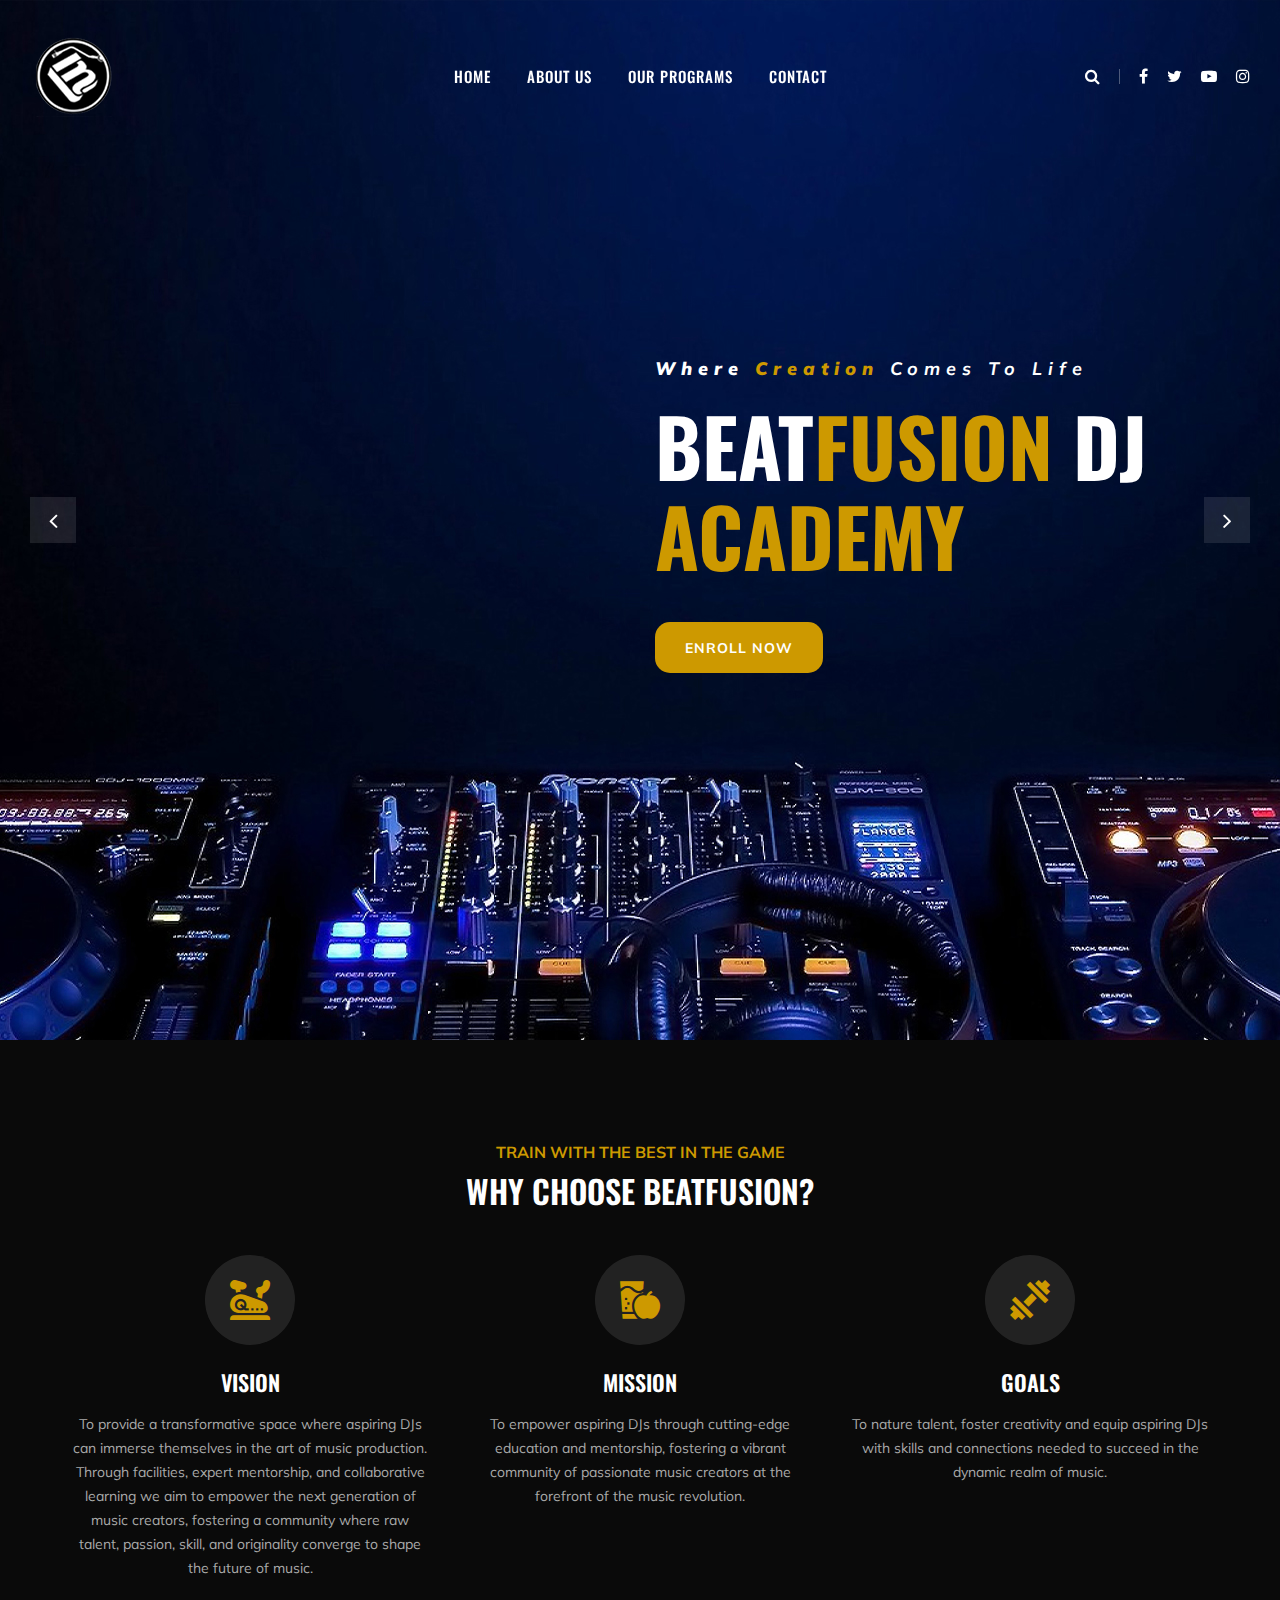
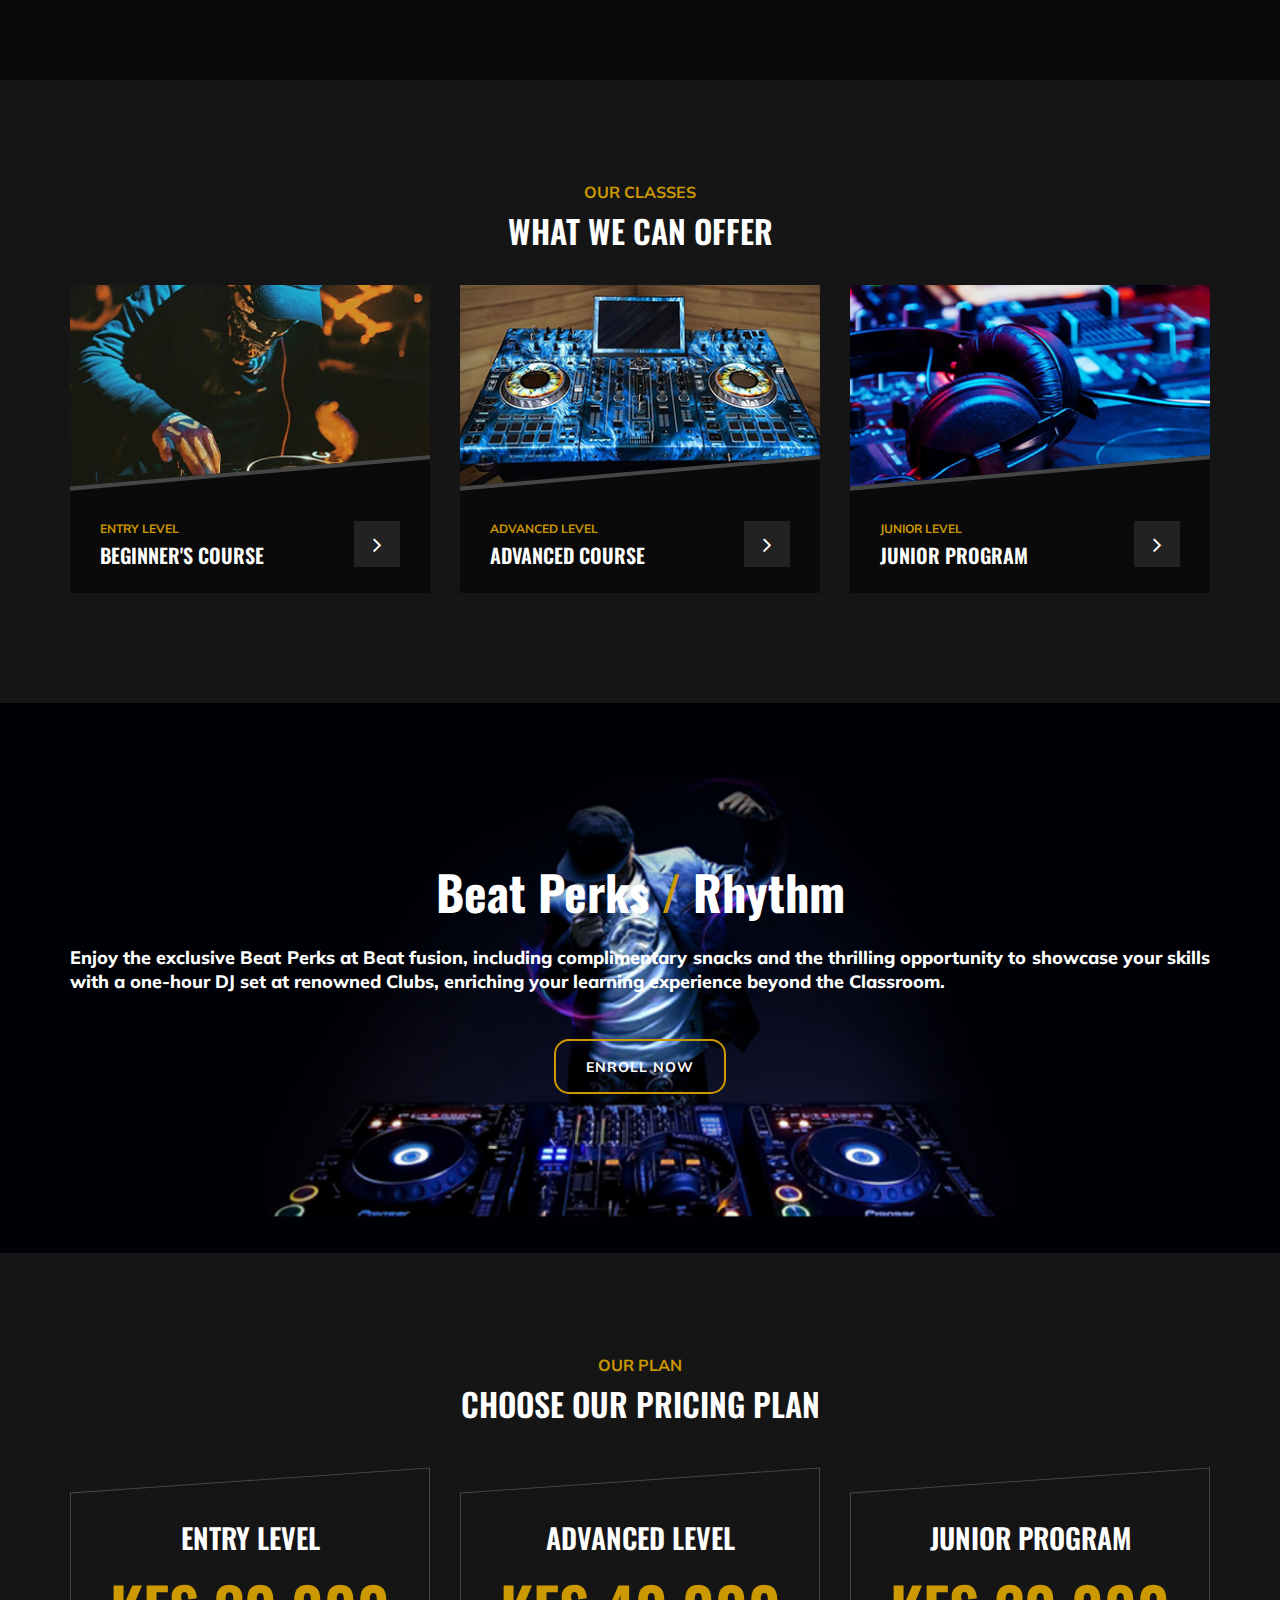
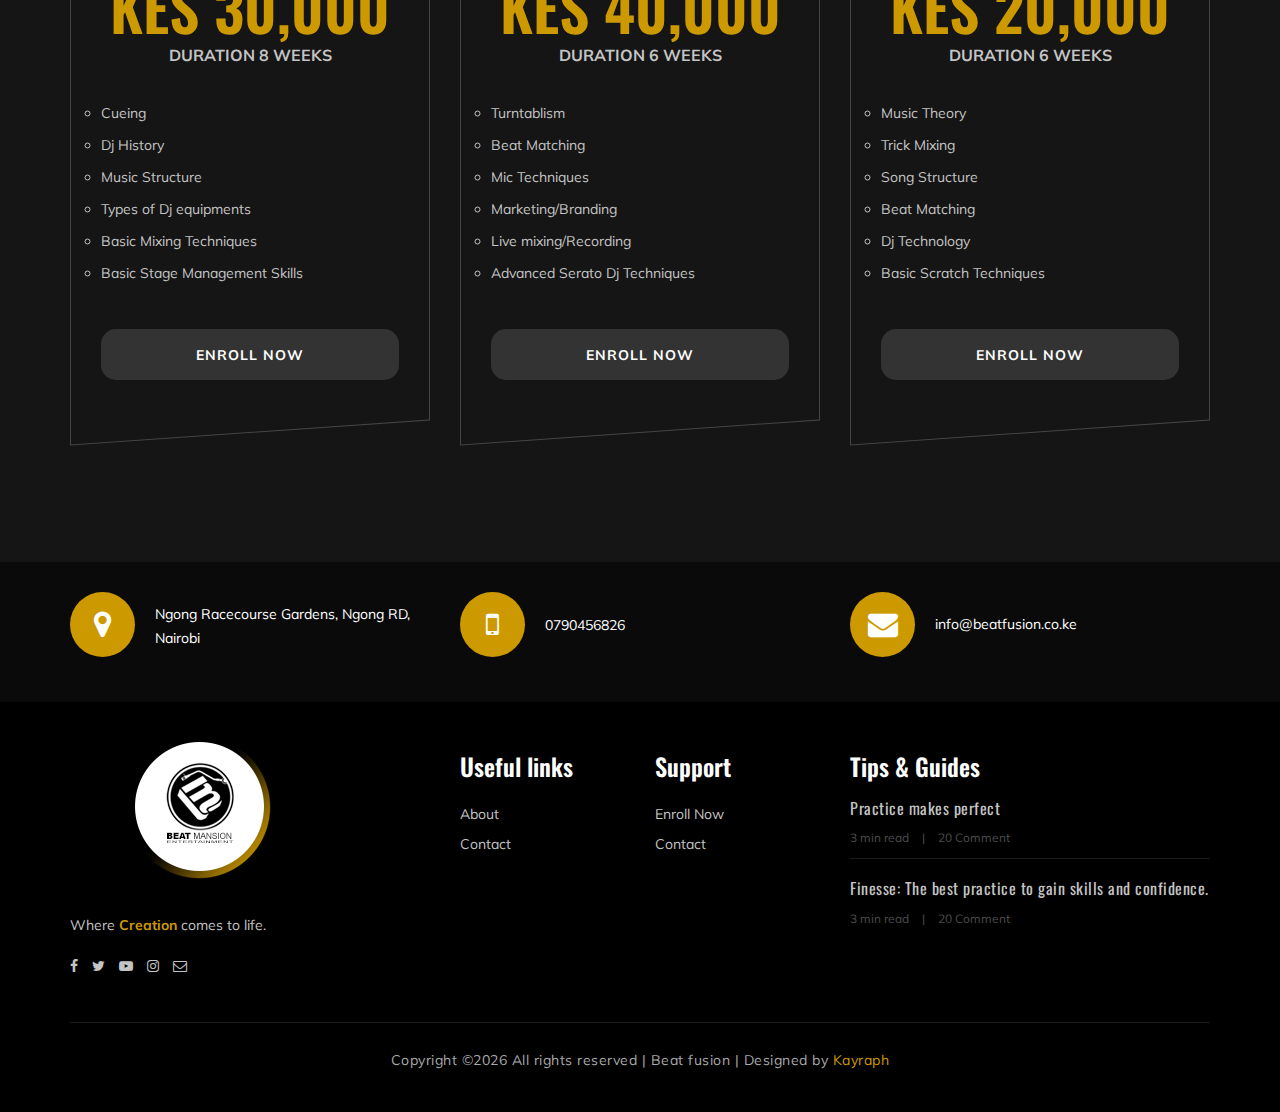
<file: index.html>
<!DOCTYPE html>
<html lang="zxx">

<head>
    <meta charset="UTF-8">
    <meta name="description" content="Deejay Academy">
    <meta name="keywords" content="Deejay, beatfusion, creative, dj academy">
    <meta name="viewport" content="width=device-width, initial-scale=1.0">
    <meta http-equiv="X-UA-Compatible" content="ie=edge">
    <title>Beat fusion</title>

    <!-- Google Font -->
    <link href="https://fonts.googleapis.com/css?family=Muli:300,400,500,600,700,800,900&display=swap" rel="stylesheet">
    <link href="https://fonts.googleapis.com/css?family=Oswald:300,400,500,600,700&display=swap" rel="stylesheet">
    <link rel="icon" href="logos/btorig-11.png" type="img">
    <!-- Css Styles -->
    <link rel="stylesheet" href="css/bootstrap.min.css" type="text/css">
    <link rel="stylesheet" href="css/font-awesome.min.css" type="text/css">
    <link rel="stylesheet" href="css/flaticon.css" type="text/css">
    <link rel="stylesheet" href="css/owl.carousel.min.css" type="text/css">
    <link rel="stylesheet" href="css/barfiller.css" type="text/css">
    <link rel="stylesheet" href="css/magnific-popup.css" type="text/css">
    <link rel="stylesheet" href="css/slicknav.min.css" type="text/css">
    <link rel="stylesheet" href="css/style.css" type="text/css">
    
</head>

<body>
    <!-- Page Preloder -->
    <div id="preloder">
        <div class="loader"></div>
    </div>

    <!-- Offcanvas Menu Section Begin -->
    <div class="offcanvas-menu-overlay"></div>
    <div class="offcanvas-menu-wrapper">
        <div class="canvas-close">
            <i class="fa fa-close"></i>
        </div>
        <div class="canvas-search search-switch">
            <i class="fa fa-search"></i>
        </div>
        <nav class="canvas-menu mobile-menu">
            <ul>
                <li><a href="./index.html">Home</a></li>
                <li><a href="./about-us.html">About Us</a></li>
                <li><a href="./services.html">Our Programs</a></li>
                <!--<li><a href="./team.html">Our Team</a></li>
                <li><a href="#">Pages</a>
                    <ul class="dropdown">
                        <li><a href="./about-us.html">About us</a></li>
                        <li><a href="./class-timetable.html">Classes timetable</a></li>
                        <li><a href="./bmi-calculator.html">Bmi calculate</a></li>
                        <li><a href="./team.html">Our team</a></li>
                        <li><a href="./gallery.html">Gallery</a></li>
                        <li><a href="./blog.html">Our blog</a></li>
                        <li><a href="./404.html">404</a></li>
                    </ul>
                </li> -->
                <li><a href="./contact.html">Contact</a></li>
            </ul>
        </nav>
        <div id="mobile-menu-wrap"></div>
        <div class="canvas-social">
            <a href="#"><i class="fa fa-facebook"></i></a>
            <a href="#"><i class="fa fa-twitter"></i></a>
            <a href="#"><i class="fa fa-youtube-play"></i></a>
            <a href="#"><i class="fa fa-instagram"></i></a>
        </div>
    </div>
    <!-- Offcanvas Menu Section End -->

    <!-- Header Section Begin -->
    <header class="header-section">
        <div class="container-fluid">
            <div class="row">
                <div class="col-lg-3">
                    <div class="logo">
                        <a href="./index.html">
                            <img src="logos/bmn-6.png" alt="">
                        </a>
                    </div>
                </div>
                <div class="col-lg-6">
                    <nav class="nav-menu">
                        <ul>
                            <li class="active"><a href="./index.html">Home</a></li>
                            <li><a href="./about-us.html">About Us</a></li>
                            <li><a href="./services.html">Our Programs</a></li>
                            <!--<li><a href="./team.html">Our Team</a></li>
                             <li><a href="#">Pages</a>
                                <ul class="dropdown">
                                    <li><a href="./about-us.html">About us</a></li>
                                    <li><a href="./class-timetable.html">Classes timetable</a></li>
                                    <li><a href="./bmi-calculator.html">Bmi calculate</a></li>
                                    <li><a href="./team.html">Our team</a></li>
                                    <li><a href="./gallery.html">Gallery</a></li>
                                    <li><a href="./blog.html">Our blog</a></li>
                                    <li><a href="./404.html">404</a></li>
                                </ul>
                            </li>-->
                            <li><a href="./contact.html">Contact</a></li>
                        </ul>
                    </nav>
                </div>
                <div class="col-lg-3">
                    <div class="top-option">
                        <div class="to-search search-switch">
                            <i class="fa fa-search"></i>
                        </div>
                        <div class="to-social">
                            <a href="#"><i class="fa fa-facebook"></i></a>
                            <a href="#"><i class="fa fa-twitter"></i></a>
                            <a href="#"><i class="fa fa-youtube-play"></i></a>
                            <a href="#"><i class="fa fa-instagram"></i></a>
                        </div>
                    </div>
                </div>
            </div>
            <div class="canvas-open">
                <i class="fa fa-bars"></i>
            </div>
        </div>
    </header>
    <!-- Header End -->

    <!-- Hero Section Begin -->
    <section class="hero-section">
        <div class="hs-slider owl-carousel">
            <div class="hs-item set-bg" data-setbg="img/hero/hero-12.jpg">
                <div class="container">
                    <div class="row">
                        <div class="col-lg-6 offset-lg-6">
                            <div class="hi-text">
                                <span style="text-transform: capitalize; font-style: oblique;"><b>where</b> <b style="color: #cd9900;">creation</b> comes to life</b></span>
                                <h1>beat<strong>fusion</strong> dj <strong>academy</strong></h1>
                                <a href="https://wa.me/+254790456826?text=Hello%2?I%20am%20interested%20in%20joining%20Dj%20classes%20." class="primary-btn" style="border-radius: 15px;">enroll now</a>
                            </div>
                        </div>
                    </div>
                </div>
            </div>
            <div class="hs-item set-bg" data-setbg="img/hero/hero-08.jpg">
                <div class="container">
                    <div class="row">
                        <div class="col-lg-6 offset-lg-6">
                            <div class="hi-text">
                                <span style="text-transform: capitalize; font-style: oblique;"><b>dj diplo: </b><b style="color: #cd9900;">"music is a safe kind of high"</b></span>
                                <h1>learn <strong>deejay</strong> skills <strong>today</strong></h1>
                                <a href="https://wa.me/+254790456826?text=Hello%2?I%20am%20interested%20in%20joining%20Dj%20classes%20." class="primary-btn" style="border-radius: 15px;">enroll now</a>
                            </div>
                        </div>
                    </div>
                </div>
            </div>
        </div>
    </section>
    <!-- Hero Section End -->

    <!-- ChoseUs Section Begin -->
    <section class="choseus-section spad">
        <div class="container">
            <div class="row">
                <div class="col-lg-12">
                    <div class="section-title">
                        <span>TRAIN WITH THE BEST IN THE GAME</span>
                        <h2>Why choose Beatfusion?</h2>
                    </div>
                </div>
            </div>
            <div class="row">
                <div class="col-lg-4 col-sm-6">
                    <div class="cs-item">
                        <span class="flaticon-034-stationary-bike"></span>
                        <h4>VISION</h4>
                        <p>To provide a transformative space where aspiring DJs can immerse themselves in the art of music production.
                            Through facilities, expert mentorship, and collaborative learning we aim to empower the next generation of 
                            music creators, fostering a community where raw talent, passion, skill, and originality converge to shape the 
                            future of music.
                        </p>
                    </div>
                </div>
                <div class="col-lg-4 col-sm-6">
                    <div class="cs-item">
                        <span class="flaticon-033-juice"></span>
                        <b><h4>MISSION</h4></b>
                        <p>To empower aspiring DJs through cutting-edge education and mentorship, fostering a vibrant community of
                            passionate music creators at the forefront of the music revolution.
                        </p>
                    </div>
                </div>
                <div class="col-lg-4 col-sm-6">
                    <div class="cs-item">
                        <span class="flaticon-002-dumbell"></span>
                        <b><h4>GOALS</h4></b>
                        <p>To nature talent, foster creativity and equip aspiring DJs with skills and connections needed to succeed in the 
                            dynamic realm of music.
                        </p>
                    </div>
                </div>
            </div>
        </div>
    </section>
    <!--ChoseUs Section End -->

    <!-- Classes Section Begin -->
    <section class="classes-section spad">
        <div class="container">
            <div class="row">
                <div class="col-lg-12">
                    <div class="section-title">
                        <span>Our Classes</span>
                        <h2>WHAT WE CAN OFFER</h2>
                    </div>
                </div>
            </div>
            <div class="row">
                <div class="col-lg-4 col-md-6">
                    <div class="class-item">
                        <div class="ci-pic">
                            <img src="img/classes/class-11.jpg" alt="">
                        </div>
                        <div class="ci-text">
                            <span>ENTRY LEVEL</span>
                            <h5>BEGINNER'S COURSE</h5>
                            <a href="services.html"><i class="fa fa-angle-right"></i></a>
                        </div>
                    </div>
                </div>
                <div class="col-lg-4 col-md-6">
                    <div class="class-item">
                        <div class="ci-pic">
                            <img src="img/classes/class-12.jpg" alt="">
                        </div>
                        <div class="ci-text">
                            <span>ADVANCED LEVEL</span>
                            <h5>ADVANCED COURSE</h5>
                            <a href="services.html"><i class="fa fa-angle-right"></i></a>
                        </div>
                    </div>
                </div>
                <div class="col-lg-4 col-md-6">
                    <div class="class-item">
                        <div class="ci-pic">
                            <img src="img/classes/class-33.jpg" alt="">
                        </div>
                        <div class="ci-text">
                            <span>JUNIOR LEVEL</span>
                            <h5>JUNIOR PROGRAM</h5>
                            <a href="services.html"><i class="fa fa-angle-right"></i></a>
                        </div>
                    </div>
                </div>
       
            </div>
        </div>
    </section>
    <!-- ChoseUs Section End -->

    <!-- Banner Section Begin -->
    <section class="banner-section set-bg" data-setbg="img/bg-1-6.jpg">
        <div class="container">
            <div class="row">
                <div class="col-lg-12 text-center">
                    <div class="bs-text">
                        <h2 style="text-transform: capitalize;">Beat Perks <b style="color: #cd9900;">/</b> Rhythm</h2>
                        <p style="font-size: large; text-align: justify; font-weight: 800; color: #ffff;">Enjoy the exclusive Beat Perks at Beat fusion, including complimentary snacks
                            and the thrilling opportunity to showcase your skills with a one-hour DJ set at renowned
                            Clubs, enriching your learning experience beyond the Classroom.
                        </p>
                        <div class="bt-tips"></div>
                        <a href="https://wa.me/+254790456826?text=Hello%2? I%20am%20interested%20in%20joining%20Dj%20classes%20." class="primary-btn  btn-normal" style="border-radius: 15px;">Enroll now</a>
                    </div>
                </div>
            </div>
        </div>
    </section>
    <!--Banner Section End -->

    <!-- Pricing Section Begin -->
    <section class="pricing-section spad">
        <div class="container">
            <div class="row">
                <div class="col-lg-12">
                    <div class="section-title">
                        <span>Our Plan</span>
                        <h2>Choose our pricing plan</h2>
                    </div>
                </div>
            </div>
            <div class="row justify-content-center">
                <div class="col-lg-4 col-md-8">
                    <div class="ps-item">
                        <h3>ENTRY LEVEL</h3>
                        <div class="pi-price">
                            <h2>KES 30,000</h2>
                            <span>DURATION 8 WEEKS</span>
                        </div>
                        <ul>

                            <li>Cueing</li>
                            <li>Dj History</li>
                            <li>Music Structure</li>
                            <li>Types of Dj equipments</li>
                            <li>Basic Mixing Techniques</li>
                            <li>Basic Stage Management Skills</li>
                        </ul>
                        <a href="#" class="primary-btn pricing-btn" style="border-radius: 15px;">Enroll now</a>
                        <a href="#" class="thumb-icon"><i class="fa fa-picture-o"></i></a>
                    </div>
                </div>
                <div class="col-lg-4 col-md-8">
                    <div class="ps-item">
                        <h3>ADVANCED LEVEL</h3>
                        <div class="pi-price">
                            <h2>KES 40,000</h2>
                            <span>DURATION 6 WEEKS</span>
                        </div>
                        <ul>
                            <li>Turntablism</li>
                            <li>Beat Matching</li>
                            <li>Mic Techniques</li>
                            <li>Marketing/Branding</li>
                            <li>Live mixing/Recording</li>
                            <li>Advanced Serato Dj Techniques</li>
                        </ul>
                        <a href="#" class="primary-btn pricing-btn" style="border-radius: 15px;">Enroll now</a>
                        <a href="#" class="thumb-icon"><i class="fa fa-picture-o"></i></a>
                    </div>
                </div>
                <div class="col-lg-4 col-md-8">
                    <div class="ps-item">
                        <h3>JUNIOR PROGRAM</h3>
                        <div class="pi-price">
                            <h2>KES 20,000</h2>
                            <span>DURATION 6 WEEKS</span>
                        </div>
                        <ul>
                            <li>Music Theory</li>
                            <li>Trick Mixing</li>
                            <li>Song Structure</li>
                            <li>Beat Matching</li>
                            <li>Dj Technology</li>
                            <li>Basic Scratch Techniques</li>
                        </ul>
                        <a href="#" class="primary-btn pricing-btn" style="border-radius: 15px;">Enroll now</a>
                        <a href="#" class="thumb-icon"><i class="fa fa-picture-o"></i></a>
                    </div>
                </div>
            </div>
        </div>
    </section>
    <!-- Pricing Section End -->

    <!-- Gallery Section Begin 
    <div class="gallery-section">
        <div class="section-title">
            <span>gallery</span>
            <h2>OUR STUDENT'S GALLERY</h2>
        </div>
        <div class="gallery">
            <div class="grid-sizer"></div>
            <div class="gs-item grid-wide set-bg" data-setbg="img/gallery/gallery-1.jpg">
                <a href="img/gallery/gallery-1.jpg" class="thumb-icon image-popup"><i class="fa fa-picture-o"></i></a>
            </div>
            <div class="gs-item set-bg" data-setbg="img/gallery/gallery-2.jpg">
                <a href="img/gallery/gallery-2.jpg" class="thumb-icon image-popup"><i class="fa fa-picture-o"></i></a>
            </div>
            <div class="gs-item set-bg" data-setbg="img/gallery/gallery-3.jpg">
                <a href="img/gallery/gallery-3.jpg" class="thumb-icon image-popup"><i class="fa fa-picture-o"></i></a>
            </div>
            <div class="gs-item set-bg" data-setbg="img/gallery/gallery-4.jpg">
                <a href="img/gallery/gallery-4.jpg" class="thumb-icon image-popup"><i class="fa fa-picture-o"></i></a>
            </div>
            <div class="gs-item set-bg" data-setbg="img/gallery/gallery-5.jpg">
                <a href="img/gallery/gallery-5.jpg" class="thumb-icon image-popup"><i class="fa fa-picture-o"></i></a>
            </div>
            <div class="gs-item grid-wide set-bg" data-setbg="img/gallery/gallery-6.jpg">
                <a href="img/gallery/gallery-6.jpg" class="thumb-icon image-popup"><i class="fa fa-picture-o"></i></a>
            </div>
        </div>
    </div>
    <!-- Gallery Section End -->

    <!-- Team Section Begin
    <section class="team-section spad">
        <div class="container">
            <div class="row">
                <div class="col-lg-12">
                    <div class="team-title">
                        <div class="section-title">
                            <span>Our Team</span>
                            <h2>TRAIN WITH EXPERTS</h2>
                        </div>
                        <a href="#" class="primary-btn btn-normal appoinment-btn">appointment</a>
                    </div>
                </div>
            </div>
            <div class="row">
                <div class="ts-slider owl-carousel">
                    <div class="col-lg-4">
                        <div class="ts-item set-bg" data-setbg="img/team/team-1.jpg">
                            <div class="ts_text">
                                <h4>Athart Rachel</h4>
                                <span>Gym Trainer</span>
                            </div>
                        </div>
                    </div>
                    <div class="col-lg-4">
                        <div class="ts-item set-bg" data-setbg="img/team/team-2.jpg">
                            <div class="ts_text">
                                <h4>Athart Rachel</h4>
                                <span>Gym Trainer</span>
                            </div>
                        </div>
                    </div>
                    <div class="col-lg-4">
                        <div class="ts-item set-bg" data-setbg="img/team/team-3.jpg">
                            <div class="ts_text">
                                <h4>Athart Rachel</h4>
                                <span>Gym Trainer</span>
                            </div>
                        </div>
                    </div>
                    <div class="col-lg-4">
                        <div class="ts-item set-bg" data-setbg="img/team/team-4.jpg">
                            <div class="ts_text">
                                <h4>Athart Rachel</h4>
                                <span>Gym Trainer</span>
                            </div>
                        </div>
                    </div>
                    <div class="col-lg-4">
                        <div class="ts-item set-bg" data-setbg="img/team/team-5.jpg">
                            <div class="ts_text">
                                <h4>Athart Rachel</h4>
                                <span>Gym Trainer</span>
                            </div>
                        </div>
                    </div>
                    <div class="col-lg-4">
                        <div class="ts-item set-bg" data-setbg="img/team/team-6.jpg">
                            <div class="ts_text">
                                <h4>Athart Rachel</h4>
                                <span>Gym Trainer</span>
                            </div>
                        </div>
                    </div>
                </div>
            </div>
        </div>
    </section>
    <!-- Team Section End -->

    <!-- Get In Touch Section Begin -->
    <div class="gettouch-section">
        <div class="container">
            <div class="row">
                <div class="col-md-4">
                    <div class="gt-text">
                        <i class="fa fa-map-marker"></i>
                        <p>Ngong Racecourse Gardens, Ngong RD,<br/> Nairobi</p>
                    </div>
                </div>
                <div class="col-md-4">
                    <div class="gt-text">
                        <i class="fa fa-mobile"></i>
                        <ul>
                            <a href="tel:0790456826"><li>0790456826</li></a>
                        </ul>
                    </div>
                </div>
                <div class="col-md-4">
                    <div class="gt-text email">
                        <i class="fa fa-envelope"></i>
                        <a href="mailto:beatfusion254@gmail.com"><p>info@beatfusion.co.ke</p></a>
                    </div>
                </div>
            </div>
        </div>
    </div>
    <!-- Get In Touch Section End -->

    <!-- Footer Section Begin -->
    <section class="footer-section">
        <div class="container">
            <div class="row">
                <div class="col-lg-4">
                    <div class="fs-about">
                        <div class="fa-logo">
                            <a href="#"><img src="logos/btorig-11.png" alt=""></a>
                        </div>
                        <p>Where <b style="color: #cd9900;">Creation</b> comes to life.</p>
                        <div class="fa-social">
                            <a href="#"><i class="fa fa-facebook"></i></a>
                            <a href="#"><i class="fa fa-twitter"></i></a>
                            <a href="#"><i class="fa fa-youtube-play"></i></a>
                            <a href="#"><i class="fa fa-instagram"></i></a>
                            <a href="mailto:info@beatfusion.co.ke"><i class="fa  fa-envelope-o"></i></a>
                        </div>
                    </div>
                </div>
                <div class="col-lg-2 col-md-3 col-sm-6">
                    <div class="fs-widget">
                        <h4>Useful links</h4>
                        <ul>
                            <li><a href="about-us.html">About</a></li>
                            <li><a href="contact.html">Contact</a></li>
                        </ul>
                    </div>
                </div>
                <div class="col-lg-2 col-md-3 col-sm-6">
                    <div class="fs-widget">
                        <h4>Support</h4>
                        <ul>
                            <li><a href="tel:0790456826">Enroll Now</a></li>
                            <li><a href="contact.html">Contact</a></li>
                        </ul>
                    </div>
                </div>
                <div class="col-lg-4 col-md-6">
                    <div class="fs-widget">
                        <h4>Tips & Guides</h4>
                        <div class="fw-recent">
                            <h6><a href="#">Practice makes perfect</a></h6>
                            <ul>
                                <li>3 min read</li>
                                <li>20 Comment</li>
                            </ul>
                        </div>
                        <div class="fw-recent">
                            <h6><a href="#">Finesse: The best practice to gain skills and confidence.</a></h6>
                            <ul>
                                <li>3 min read</li>
                                <li>20 Comment</li>
                            </ul>
                        </div>
                    </div>
                </div>
            </div>
            <div class="row">
                <div class="col-lg-12 text-center">
                    <div class="copyright-text">
                        <p><!-- Link back to Colorlib can't be removed. Template is licensed under CC BY 3.0. -->
  Copyright &copy;<script>document.write(new Date().getFullYear());</script> All rights reserved | Beat fusion | Designed by <a href="https://mugita.netlify.app" target="_blank">Kayraph</a>
  <!-- Link back to Colorlib can't be removed. Template is licensed under CC BY 3.0. --></p>
                    </div>
                </div>
            </div>
        </div>
    </section>
    <!-- Footer Section End -->

    <!-- Search model Begin -->
    <div class="search-model">
        <div class="h-100 d-flex align-items-center justify-content-center">
            <div class="search-close-switch">+</div>
            <form class="search-model-form">
                <input type="text" id="search-input" placeholder="Search here.....">
            </form>
        </div>
    </div>
    <!-- Search model end -->

    <!-- Js Plugins -->
    <script src="js/jquery-3.3.1.min.js"></script>
    <script src="js/bootstrap.min.js"></script>
    <script src="js/jquery.magnific-popup.min.js"></script>
    <script src="js/masonry.pkgd.min.js"></script>
    <script src="js/jquery.barfiller.js"></script>
    <script src="js/jquery.slicknav.js"></script>
    <script src="js/owl.carousel.min.js"></script>
    <script src="js/main.js"></script>



</body>

</html>
</file>
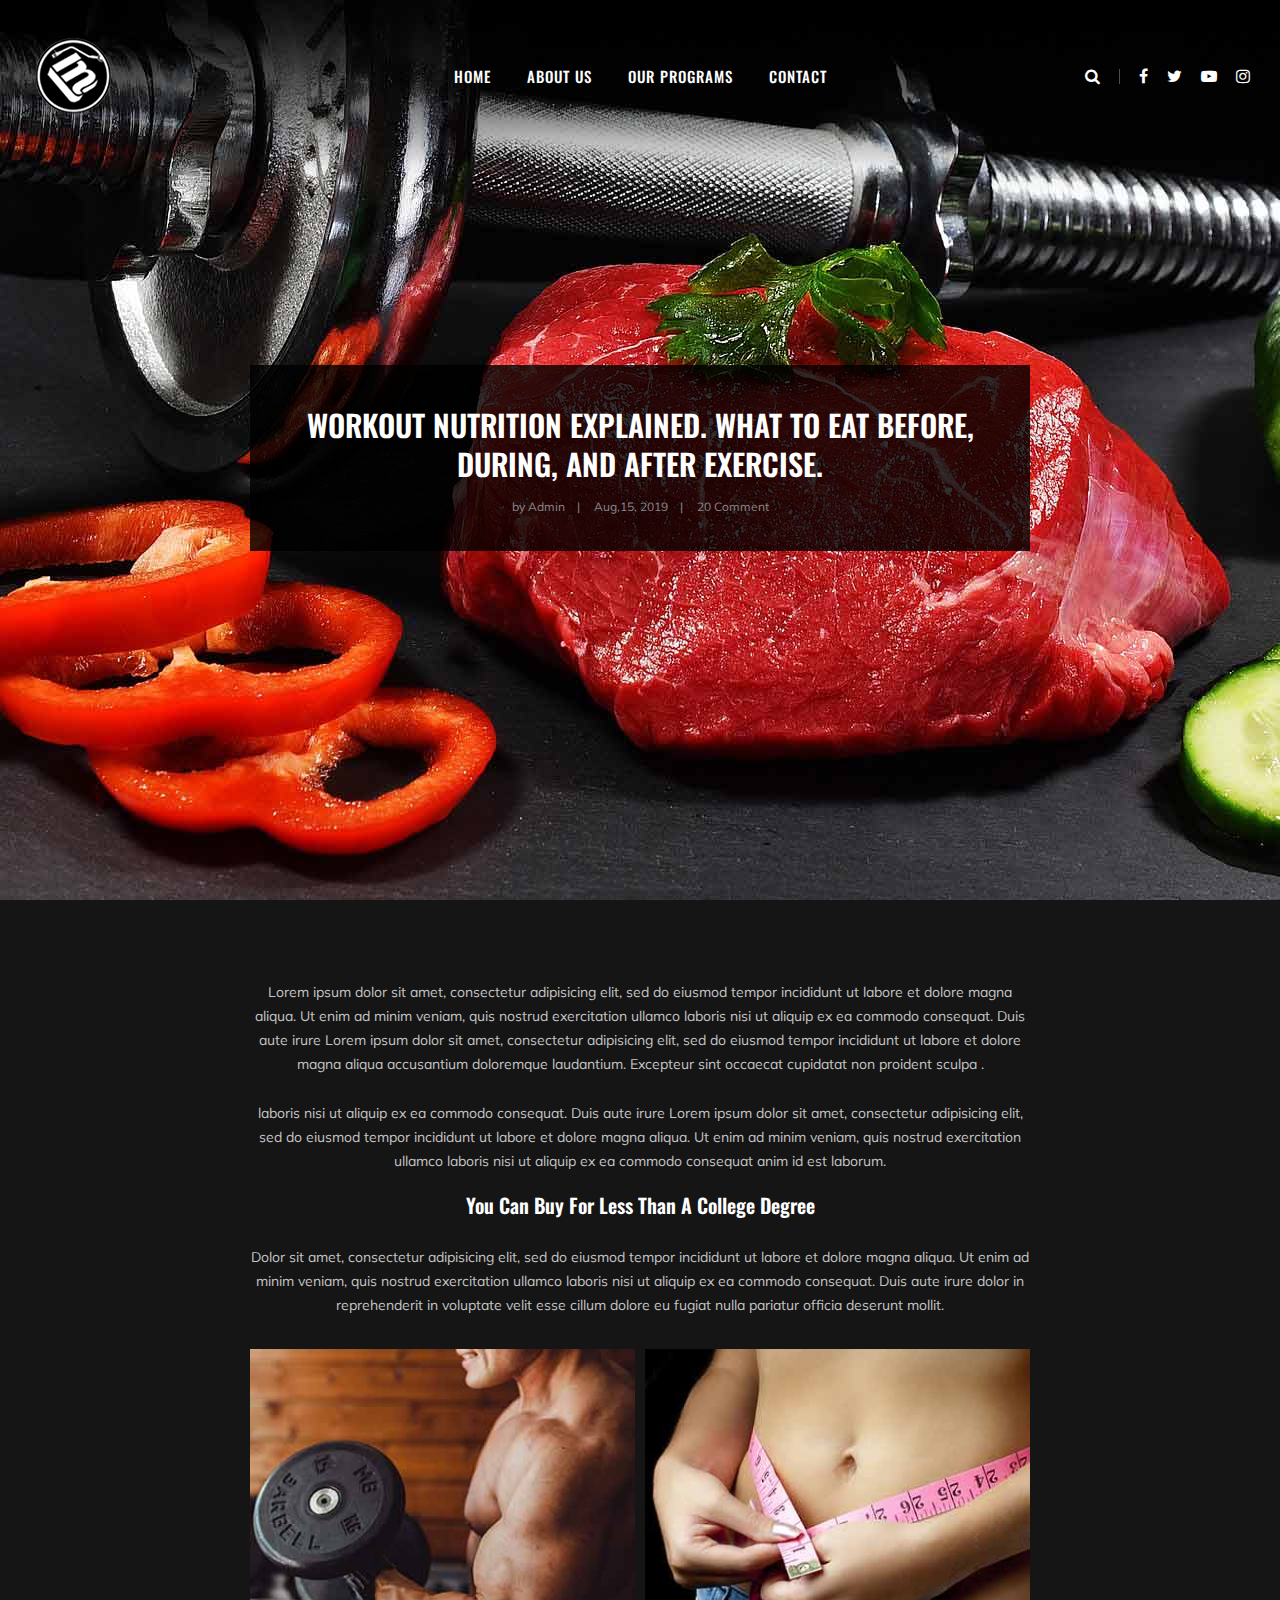
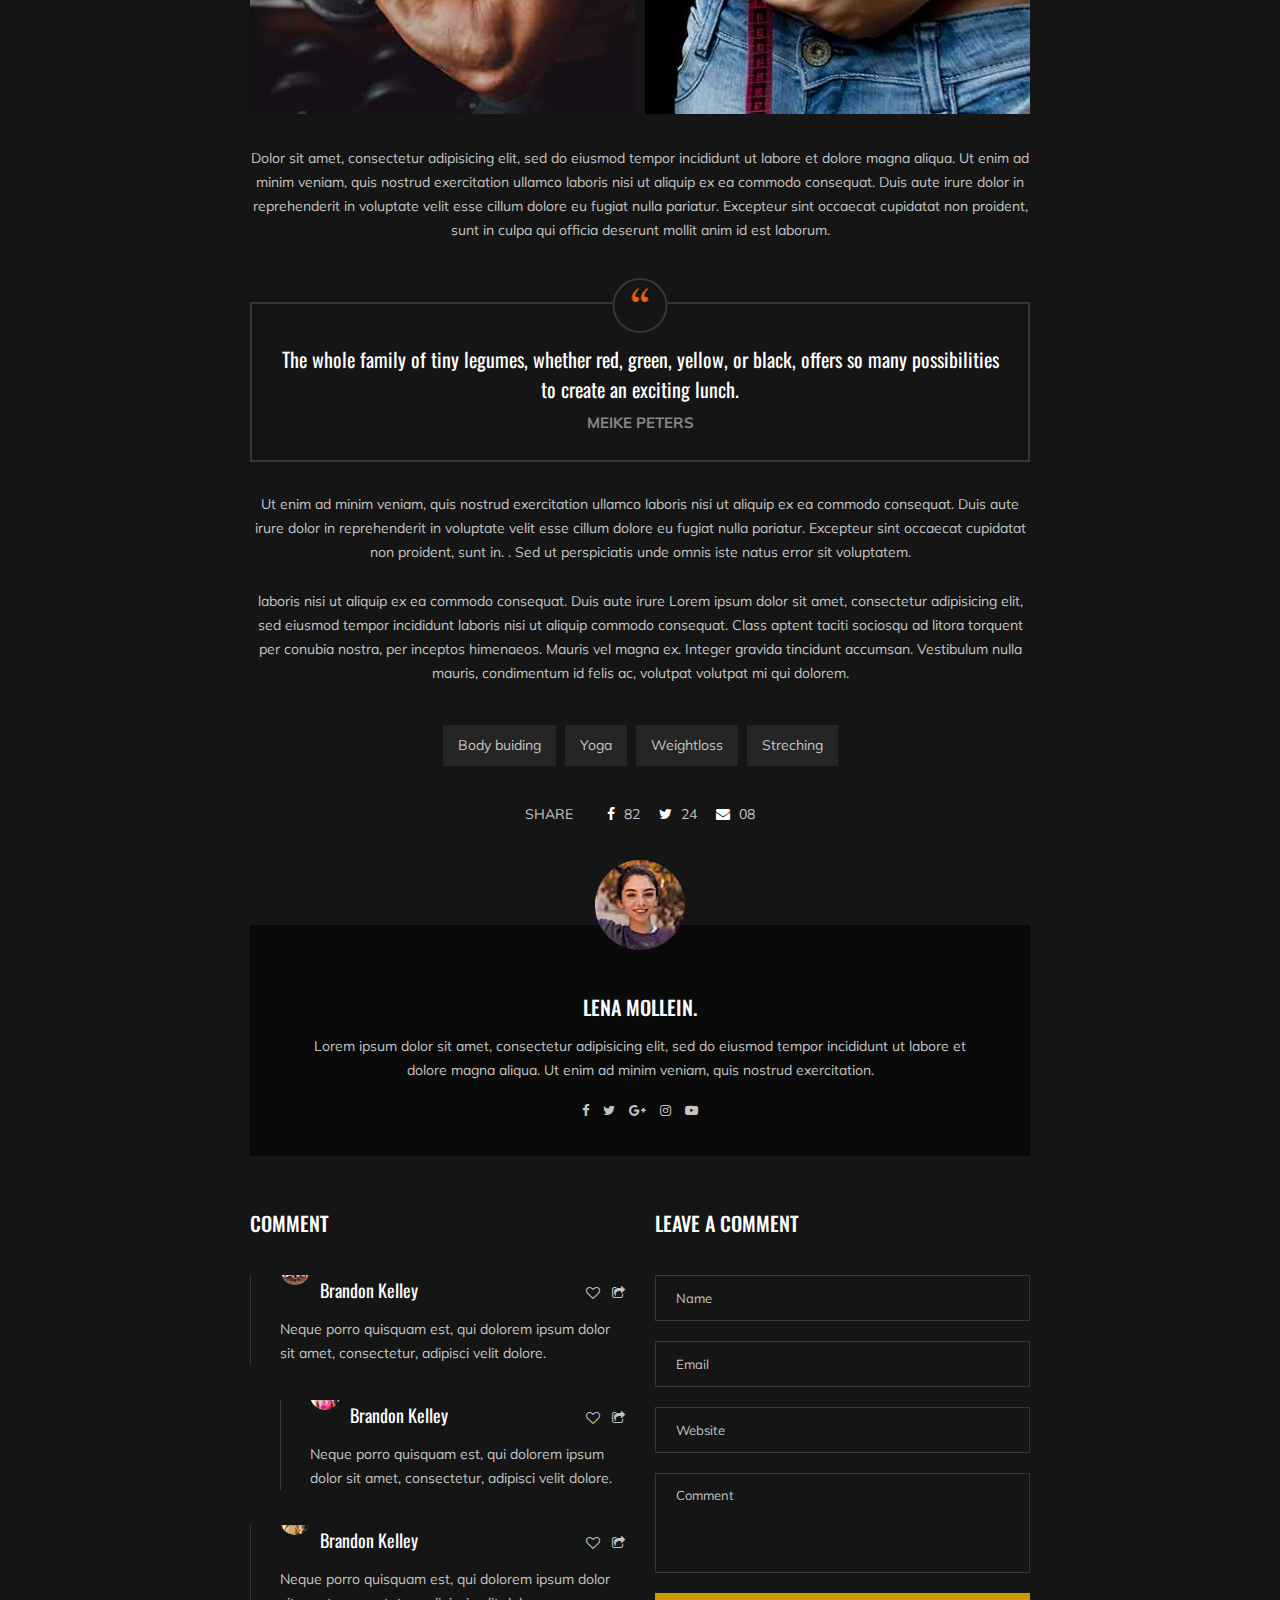
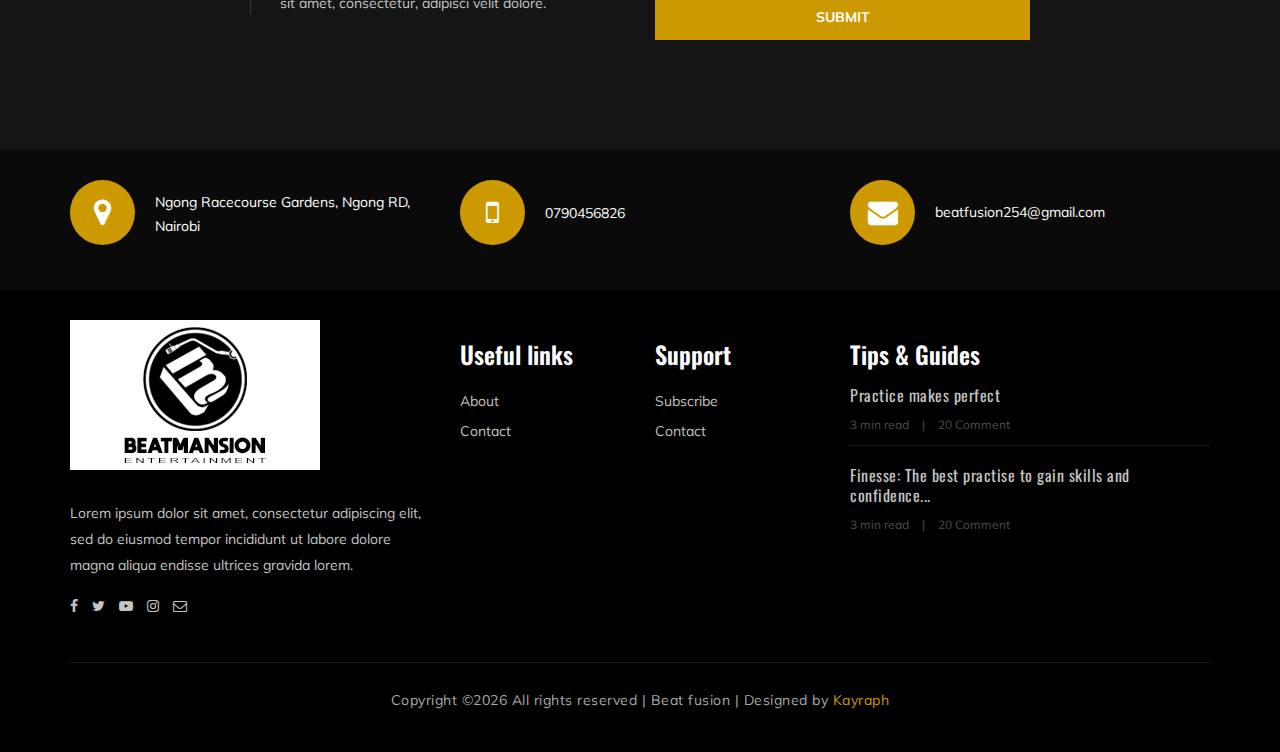
<file: blog-details.html>
<!DOCTYPE html>
<html lang="zxx">

<head>
    <meta charset="UTF-8">
    <meta name="description" content="Deejay Academy">
    <meta name="keywords" content="Deejay, beatfusion, creative, dj academy">
    <meta name="viewport" content="width=device-width, initial-scale=1.0">
    <meta http-equiv="X-UA-Compatible" content="ie=edge">
    <title>Beat fusion</title>

    <!-- Google Font -->
    <link href="https://fonts.googleapis.com/css?family=Muli:300,400,500,600,700,800,900&display=swap" rel="stylesheet">
    <link href="https://fonts.googleapis.com/css?family=Oswald:300,400,500,600,700&display=swap" rel="stylesheet">
    <link rel="icon" href="logos/btorig-11.png" type="img">
    <!-- Css Styles -->
    <link rel="stylesheet" href="css/bootstrap.min.css" type="text/css">
    <link rel="stylesheet" href="css/font-awesome.min.css" type="text/css">
    <link rel="stylesheet" href="css/flaticon.css" type="text/css">
    <link rel="stylesheet" href="css/owl.carousel.min.css" type="text/css">
    <link rel="stylesheet" href="css/barfiller.css" type="text/css">
    <link rel="stylesheet" href="css/magnific-popup.css" type="text/css">
    <link rel="stylesheet" href="css/slicknav.min.css" type="text/css">
    <link rel="stylesheet" href="css/style.css" type="text/css">
</head>

<body>
    <!-- Page Preloder -->
    <div id="preloder">
        <div class="loader"></div>
    </div>

    <!-- Offcanvas Menu Section Begin -->
    <div class="offcanvas-menu-overlay"></div>
    <div class="offcanvas-menu-wrapper">
        <div class="canvas-close">
            <i class="fa fa-close"></i>
        </div>
        <div class="canvas-search search-switch">
            <i class="fa fa-search"></i>
        </div>
        <nav class="canvas-menu mobile-menu">
            <ul>
                <li><a href="./index.html">Home</a></li>
                <li><a href="./about-us.html">About Us</a></li>
                <li><a href="./classes.html">Classes</a></li>
                <li><a href="./services.html">Our Programs</a></li>
                <!--<li><a href="./team.html">Our Team</a></li>
                <li><a href="#">Pages</a>
                    <ul class="dropdown">
                        <li><a href="./about-us.html">About us</a></li>
                        <li><a href="./class-timetable.html">Classes timetable</a></li>
                        <li><a href="./bmi-calculator.html">Bmi calculate</a></li>
                        <li><a href="./team.html">Our team</a></li>
                        <li><a href="./gallery.html">Gallery</a></li>
                        <li><a href="./blog.html">Our blog</a></li>
                        <li><a href="./404.html">404</a></li>
                    </ul>
                </li> -->
                <li><a href="./contact.html">Contact</a></li>
            </ul>
        </nav>
        <div id="mobile-menu-wrap"></div>
        <div class="canvas-social">
            <a href="#"><i class="fa fa-facebook"></i></a>
            <a href="#"><i class="fa fa-twitter"></i></a>
            <a href="#"><i class="fa fa-youtube-play"></i></a>
            <a href="#"><i class="fa fa-instagram"></i></a>
        </div>
    </div>
    <!-- Offcanvas Menu Section End -->

    <!-- Header Section Begin -->
    <header class="header-section">
        <div class="container-fluid">
            <div class="row">
                <div class="col-lg-3">
                    <div class="logo">
                        <a href="./index.html">
                            <img src="logos/bmn-6.png" alt="">
                        </a>
                    </div>
                </div>
                <div class="col-lg-6">
                    <nav class="nav-menu">
                        <ul>
                            <li class="active"><a href="./index.html">Home</a></li>
                            <li><a href="./about-us.html">About Us</a></li>
                            <li><a href="./services.html">Our Programs</a></li>
                            <!--<li><a href="./team.html">Our Team</a></li>
                             <li><a href="#">Pages</a>
                                <ul class="dropdown">
                                    <li><a href="./about-us.html">About us</a></li>
                                    <li><a href="./class-timetable.html">Classes timetable</a></li>
                                    <li><a href="./bmi-calculator.html">Bmi calculate</a></li>
                                    <li><a href="./team.html">Our team</a></li>
                                    <li><a href="./gallery.html">Gallery</a></li>
                                    <li><a href="./blog.html">Our blog</a></li>
                                    <li><a href="./404.html">404</a></li>
                                </ul>
                            </li>-->
                            <li><a href="./contact.html">Contact</a></li>
                        </ul>
                    </nav>
                </div>
                <div class="col-lg-3">
                    <div class="top-option">
                        <div class="to-search search-switch">
                            <i class="fa fa-search"></i>
                        </div>
                        <div class="to-social">
                            <a href="#"><i class="fa fa-facebook"></i></a>
                            <a href="#"><i class="fa fa-twitter"></i></a>
                            <a href="#"><i class="fa fa-youtube-play"></i></a>
                            <a href="#"><i class="fa fa-instagram"></i></a>
                        </div>
                    </div>
                </div>
            </div>
            <div class="canvas-open">
                <i class="fa fa-bars"></i>
            </div>
        </div>
    </header>
    <!-- Header End -->

    <!-- Blog Details Hero Section Begin -->
    <section class="blog-details-hero set-bg" data-setbg="img/blog/details/details-hero.jpg">
        <div class="container">
            <div class="row">
                <div class="col-lg-8 p-0 m-auto">
                    <div class="bh-text">
                        <h3>Workout nutrition explained. What to eat before, during, and after exercise.</h3>
                        <ul>
                            <li>by Admin</li>
                            <li>Aug,15, 2019</li>
                            <li>20 Comment</li>
                        </ul>
                    </div>
                </div>
            </div>
        </div>
    </section>
    <!-- Blog Details Hero Section End -->

    <!-- Blog Details Section Begin -->
    <section class="blog-details-section spad">
        <div class="container">
            <div class="row">
                <div class="col-lg-8 p-0 m-auto">
                    <div class="blog-details-text">
                        <div class="blog-details-title">
                            <p>Lorem ipsum dolor sit amet, consectetur adipisicing elit, sed do eiusmod tempor
                                incididunt ut labore et dolore magna aliqua. Ut enim ad minim veniam, quis nostrud
                                exercitation ullamco laboris nisi ut aliquip ex ea commodo consequat. Duis aute irure
                                Lorem ipsum dolor sit amet, consectetur adipisicing elit, sed do eiusmod tempor
                                incididunt ut labore et dolore magna aliqua accusantium doloremque laudantium. Excepteur
                                sint occaecat cupidatat non proident sculpa .</p>
                            <p>laboris nisi ut aliquip ex ea commodo consequat. Duis aute irure Lorem ipsum dolor sit
                                amet, consectetur adipisicing elit, sed do eiusmod tempor incididunt ut labore et dolore
                                magna aliqua. Ut enim ad minim veniam, quis nostrud exercitation ullamco laboris nisi ut
                                aliquip ex ea commodo consequat anim id est laborum.</p>
                            <h5>You Can Buy For Less Than A College Degree</h5>
                            <p>Dolor sit amet, consectetur adipisicing elit, sed do eiusmod tempor incididunt ut labore
                                et dolore magna aliqua. Ut enim ad minim veniam, quis nostrud exercitation ullamco
                                laboris nisi ut aliquip ex ea commodo consequat. Duis aute irure dolor in reprehenderit
                                in voluptate velit esse cillum dolore eu fugiat nulla pariatur officia deserunt mollit.
                            </p>
                        </div>
                        <div class="blog-details-pic">
                            <div class="blog-details-pic-item">
                                <img src="img/blog/details/details-1.jpg" alt="">
                            </div>
                            <div class="blog-details-pic-item">
                                <img src="img/blog/details/details-2.jpg" alt="">
                            </div>
                        </div>
                        <div class="blog-details-desc">
                            <p>Dolor sit amet, consectetur adipisicing elit, sed do eiusmod tempor incididunt ut labore
                                et dolore magna aliqua. Ut enim ad minim veniam, quis nostrud exercitation ullamco
                                laboris nisi ut aliquip ex ea commodo consequat. Duis aute irure dolor in reprehenderit
                                in voluptate velit esse cillum dolore eu fugiat nulla pariatur. Excepteur sint occaecat
                                cupidatat non proident, sunt in culpa qui officia deserunt mollit anim id est laborum.
                            </p>
                        </div>
                        <div class="blog-details-quote">
                            <div class="quote-icon">
                                <img src="img/blog/details/quote-left.png" alt="">
                            </div>
                            <h5>The whole family of tiny legumes, whether red, green, yellow, or black, offers so many
                                possibilities to create an exciting lunch.</h5>
                            <span>MEIKE PETERS</span>
                        </div>
                        <div class="blog-details-more-desc">
                            <p>Ut enim ad minim veniam, quis nostrud exercitation ullamco laboris nisi ut aliquip ex ea
                                commodo consequat. Duis aute irure dolor in reprehenderit in voluptate velit esse cillum
                                dolore eu fugiat nulla pariatur. Excepteur sint occaecat cupidatat non proident, sunt
                                in. . Sed ut perspiciatis unde omnis iste natus error sit voluptatem.</p>
                            <p>laboris nisi ut aliquip ex ea commodo consequat. Duis aute irure Lorem ipsum dolor sit
                                amet, consectetur adipisicing elit, sed eiusmod tempor incididunt laboris nisi ut
                                aliquip commodo consequat. Class aptent taciti sociosqu ad litora torquent per conubia
                                nostra, per inceptos himenaeos. Mauris vel magna ex. Integer gravida tincidunt accumsan.
                                Vestibulum nulla mauris, condimentum id felis ac, volutpat volutpat mi qui dolorem.</p>
                        </div>
                        <div class="blog-details-tag-share">
                            <div class="tags">
                                <a href="#">Body buiding</a>
                                <a href="#">Yoga</a>
                                <a href="#">Weightloss</a>
                                <a href="#">Streching</a>
                            </div>
                            <div class="share">
                                <span>Share</span>
                                <a href="#"><i class="fa fa-facebook"></i> 82</a>
                                <a href="#"><i class="fa fa-twitter"></i> 24</a>
                                <a href="#"><i class="fa fa-envelope"></i> 08</a>
                            </div>
                        </div>
                        <div class="blog-details-author">
                            <div class="ba-pic">
                                <img src="img/blog/details/blog-profile.jpg" alt="">
                            </div>
                            <div class="ba-text">
                                <h5>Lena Mollein.</h5>
                                <p>Lorem ipsum dolor sit amet, consectetur adipisicing elit, sed do eiusmod tempor
                                    incididunt ut labore et dolore magna aliqua. Ut enim ad minim veniam, quis nostrud
                                    exercitation.</p>
                                <div class="bp-social">
                                    <a href="#"><i class="fa fa-facebook"></i></a>
                                    <a href="#"><i class="fa fa-twitter"></i></a>
                                    <a href="#"><i class="fa fa-google-plus"></i></a>
                                    <a href="#"><i class="fa fa-instagram"></i></a>
                                    <a href="#"><i class="fa fa-youtube-play"></i></a>
                                </div>
                            </div>
                        </div>
                        <div class="row">
                            <div class="col-lg-6">
                                <div class="comment-option">
                                    <h5 class="co-title">Comment</h5>
                                    <div class="co-item">
                                        <div class="co-widget">
                                            <a href="#"><i class="fa fa-heart-o"></i></a>
                                            <a href="#"><i class="fa fa-share-square-o"></i></a>
                                        </div>
                                        <div class="co-pic">
                                            <img src="img/blog/details/comment-1.jpg" alt="">
                                            <h5>Brandon Kelley</h5>
                                        </div>
                                        <div class="co-text">
                                            <p>Neque porro quisquam est, qui dolorem ipsum dolor sit amet, consectetur,
                                                adipisci velit dolore.</p>
                                        </div>
                                    </div>
                                    <div class="co-item reply-comment">
                                        <div class="co-widget">
                                            <a href="#"><i class="fa fa-heart-o"></i></a>
                                            <a href="#"><i class="fa fa-share-square-o"></i></a>
                                        </div>
                                        <div class="co-pic">
                                            <img src="img/blog/details/comment-2.jpg" alt="">
                                            <h5>Brandon Kelley</h5>
                                        </div>
                                        <div class="co-text">
                                            <p>Neque porro quisquam est, qui dolorem ipsum dolor sit amet, consectetur,
                                                adipisci velit dolore.</p>
                                        </div>
                                    </div>
                                    <div class="co-item">
                                        <div class="co-widget">
                                            <a href="#"><i class="fa fa-heart-o"></i></a>
                                            <a href="#"><i class="fa fa-share-square-o"></i></a>
                                        </div>
                                        <div class="co-pic">
                                            <img src="img/blog/details/comment-3.jpg" alt="">
                                            <h5>Brandon Kelley</h5>
                                        </div>
                                        <div class="co-text">
                                            <p>Neque porro quisquam est, qui dolorem ipsum dolor sit amet, consectetur,
                                                adipisci velit dolore.</p>
                                        </div>
                                    </div>
                                </div>
                            </div>
                            <div class="col-lg-6">
                                <div class="leave-comment">
                                    <h5>Leave a comment</h5>
                                    <form action="#">
                                        <input type="text" placeholder="Name">
                                        <input type="text" placeholder="Email">
                                        <input type="text" placeholder="Website">
                                        <textarea placeholder="Comment"></textarea>
                                        <button type="submit">Submit</button>
                                    </form>
                                </div>
                            </div>
                        </div>
                    </div>
                </div>
            </div>
        </div>
    </section>
    <!-- Blog Details Section End -->

    <!-- Get In Touch Section Begin -->
    <div class="gettouch-section">
        <div class="container">
            <div class="row">
                <div class="col-md-4">
                    <div class="gt-text">
                        <i class="fa fa-map-marker"></i>
                        <p>Ngong Racecourse Gardens, Ngong RD,<br/> Nairobi</p>
                    </div>
                </div>
                <div class="col-md-4">
                    <div class="gt-text">
                        <i class="fa fa-mobile"></i>
                        <ul>
                            <a href="tel:0790456826"><li>0790456826</li></a>
                        </ul>
                    </div>
                </div>
                <div class="col-md-4">
                    <div class="gt-text email">
                        <i class="fa fa-envelope"></i>
                        <a href="mailto:Support.beatfusion@gmail.com"><p>beatfusion254@gmail.com</p></a>
                    </div>
                </div>
            </div>
        </div>
    </div>
    <!-- Get In Touch Section End -->

    <!-- Footer Section Begin -->
    <section class="footer-section">
        <div class="container">
            <div class="row">
                <div class="col-lg-4">
                    <div class="fs-about">
                        <div class="fa-logo">
                            <a href="#"><img src="logos/btmoriginal.jpg" alt=""></a>
                        </div>
                        <p>Lorem ipsum dolor sit amet, consectetur adipiscing elit, sed do eiusmod tempor incididunt ut
                            labore dolore magna aliqua endisse ultrices gravida lorem.</p>
                        <div class="fa-social">
                            <a href="#"><i class="fa fa-facebook"></i></a>
                            <a href="#"><i class="fa fa-twitter"></i></a>
                            <a href="#"><i class="fa fa-youtube-play"></i></a>
                            <a href="#"><i class="fa fa-instagram"></i></a>
                            <a href="#"><i class="fa  fa-envelope-o"></i></a>
                        </div>
                    </div>
                </div>
                <div class="col-lg-2 col-md-3 col-sm-6">
                    <div class="fs-widget">
                        <h4>Useful links</h4>
                        <ul>
                            <li><a href="./about-us.html">About</a></li>
                            <li><a href="./contact.html">Contact</a></li>
                        </ul>
                    </div>
                </div>
                <div class="col-lg-2 col-md-3 col-sm-6">
                    <div class="fs-widget">
                        <h4>Support</h4>
                        <ul>
                            <li><a href="#">Subscribe</a></li>
                            <li><a href="./contact.html">Contact</a></li>
                        </ul>
                    </div>
                </div>
                <div class="col-lg-4 col-md-6">
                    <div class="fs-widget">
                        <h4>Tips & Guides</h4>
                        <div class="fw-recent">
                            <h6><a href="#">Practice makes perfect</a></h6>
                            <ul>
                                <li>3 min read</li>
                                <li>20 Comment</li>
                            </ul>
                        </div>
                        <div class="fw-recent">
                            <h6><a href="#">Finesse: The best practise to gain skills and confidence...</a></h6>
                            <ul>
                                <li>3 min read</li>
                                <li>20 Comment</li>
                            </ul>
                        </div>
                    </div>
                </div>
            </div>
            <div class="row">
                <div class="col-lg-12 text-center">
                    <div class="copyright-text">
                        <p><!-- Link back to Colorlib can't be removed. Template is licensed under CC BY 3.0. -->
  Copyright &copy;<script>document.write(new Date().getFullYear());</script> All rights reserved | Beat fusion | Designed by <a href="https://mugita.netlify.app" target="_blank">Kayraph</a>
  <!-- Link back to Colorlib can't be removed. Template is licensed under CC BY 3.0. --></p>
                    </div>
                </div>
            </div>
        </div>
    </section>
    <!-- Footer Section End -->

    <!-- Js Plugins -->
    <script src="js/jquery-3.3.1.min.js"></script>
    <script src="js/bootstrap.min.js"></script>
    <script src="js/jquery.magnific-popup.min.js"></script>
    <script src="js/masonry.pkgd.min.js"></script>
    <script src="js/jquery.barfiller.js"></script>
    <script src="js/jquery.slicknav.js"></script>
    <script src="js/owl.carousel.min.js"></script>
    <script src="js/main.js"></script>



</body>

</html>
</file>
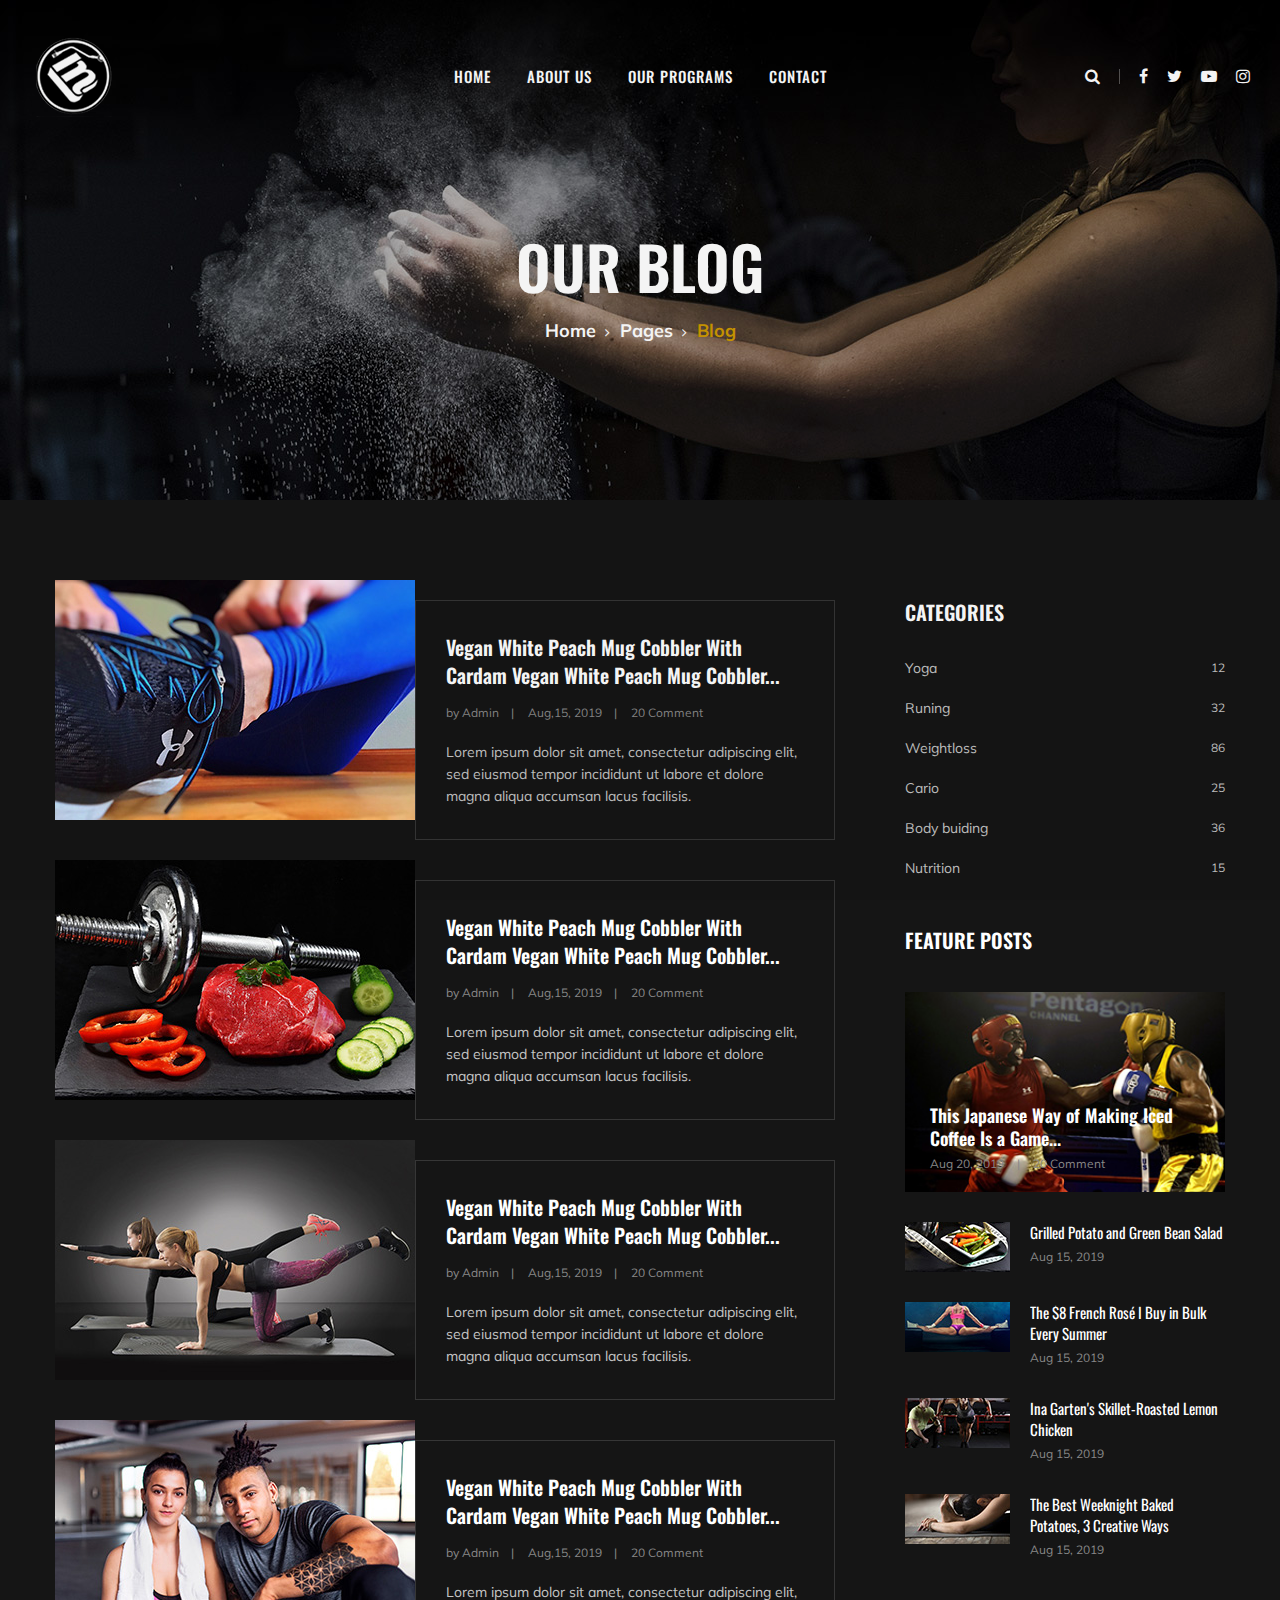
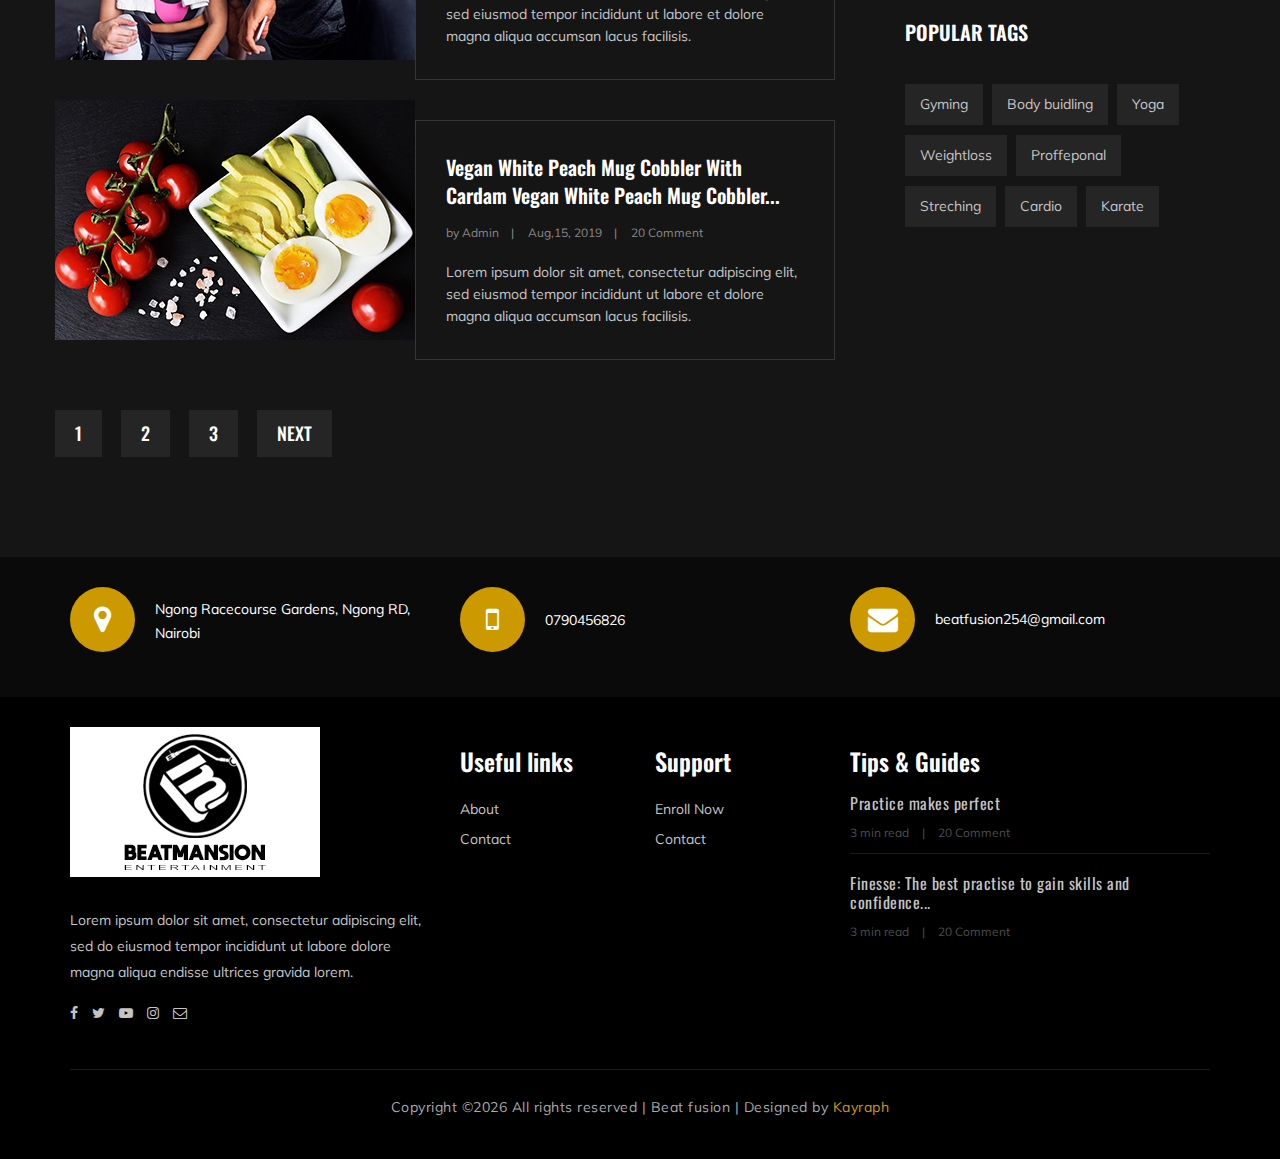
<file: blog.html>
<!DOCTYPE html>
<html lang="zxx">

<head>
    <meta charset="UTF-8">
    <meta name="description" content="Deejay Academy">
    <meta name="keywords" content="Deejay, unica, creative, html">
    <meta name="viewport" content="width=device-width, initial-scale=1.0">
    <meta http-equiv="X-UA-Compatible" content="ie=edge">
    <title>Beat fusion</title>

    <!-- Google Font -->
    <link href="https://fonts.googleapis.com/css?family=Muli:300,400,500,600,700,800,900&display=swap" rel="stylesheet">
    <link href="https://fonts.googleapis.com/css?family=Oswald:300,400,500,600,700&display=swap" rel="stylesheet">
    <link rel="icon" href="logos/btmoriginal.jpg" type="img">
    <!-- Css Styles -->
    <link rel="stylesheet" href="css/bootstrap.min.css" type="text/css">
    <link rel="stylesheet" href="css/font-awesome.min.css" type="text/css">
    <link rel="stylesheet" href="css/flaticon.css" type="text/css">
    <link rel="stylesheet" href="css/owl.carousel.min.css" type="text/css">
    <link rel="stylesheet" href="css/barfiller.css" type="text/css">
    <link rel="stylesheet" href="css/magnific-popup.css" type="text/css">
    <link rel="stylesheet" href="css/slicknav.min.css" type="text/css">
    <link rel="stylesheet" href="css/style.css" type="text/css">
</head>

<body>
    <!-- Page Preloder -->
    <div id="preloder">
        <div class="loader"></div>
    </div>

    <!-- Offcanvas Menu Section Begin -->
    <div class="offcanvas-menu-overlay"></div>
    <div class="offcanvas-menu-wrapper">
        <div class="canvas-close">
            <i class="fa fa-close"></i>
        </div>
        <div class="canvas-search search-switch">
            <i class="fa fa-search"></i>
        </div>
        <nav class="canvas-menu mobile-menu">
            <ul>
                <li><a href="./index.html">Home</a></li>
                <li><a href="./about-us.html">About Us</a></li>
                <li><a href="./services.html">Our Programs</a></li>
                <!--<li><a href="./team.html">Our Team</a></li>
                <li><a href="#">Pages</a>
                    <ul class="dropdown">
                        <li><a href="./about-us.html">About us</a></li>
                        <li><a href="./class-timetable.html">Classes timetable</a></li>
                        <li><a href="./bmi-calculator.html">Bmi calculate</a></li>
                        <li><a href="./team.html">Our team</a></li>
                        <li><a href="./gallery.html">Gallery</a></li>
                        <li><a href="./blog.html">Our blog</a></li>
                        <li><a href="./404.html">404</a></li>
                    </ul>
                </li> -->
                <li><a href="./contact.html">Contact</a></li>
            </ul>
        </nav>
        <div id="mobile-menu-wrap"></div>
        <div class="canvas-social">
            <a href="#"><i class="fa fa-facebook"></i></a>
            <a href="#"><i class="fa fa-twitter"></i></a>
            <a href="#"><i class="fa fa-youtube-play"></i></a>
            <a href="#"><i class="fa fa-instagram"></i></a>
        </div>
    </div>
    <!-- Offcanvas Menu Section End -->

    <!-- Header Section Begin -->
    <header class="header-section">
        <div class="container-fluid">
            <div class="row">
                <div class="col-lg-3">
                    <div class="logo">
                        <a href="./index.html">
                            <img src="logos/bmn-6.png" alt="">
                        </a>
                    </div>
                </div>
                <div class="col-lg-6">
                    <nav class="nav-menu">
                        <ul>
                            <li class="active"><a href="./index.html">Home</a></li>
                            <li><a href="./about-us.html">About Us</a></li>
                            <li><a href="./services.html">Our Programs</a></li>
                            <!--<li><a href="./team.html">Our Team</a></li>
                             <li><a href="#">Pages</a>
                                <ul class="dropdown">
                                    <li><a href="./about-us.html">About us</a></li>
                                    <li><a href="./class-timetable.html">Classes timetable</a></li>
                                    <li><a href="./bmi-calculator.html">Bmi calculate</a></li>
                                    <li><a href="./team.html">Our team</a></li>
                                    <li><a href="./gallery.html">Gallery</a></li>
                                    <li><a href="./blog.html">Our blog</a></li>
                                    <li><a href="./404.html">404</a></li>
                                </ul>
                            </li>-->
                            <li><a href="./contact.html">Contact</a></li>
                        </ul>
                    </nav>
                </div>
                <div class="col-lg-3">
                    <div class="top-option">
                        <div class="to-search search-switch">
                            <i class="fa fa-search"></i>
                        </div>
                        <div class="to-social">
                            <a href="#"><i class="fa fa-facebook"></i></a>
                            <a href="#"><i class="fa fa-twitter"></i></a>
                            <a href="#"><i class="fa fa-youtube-play"></i></a>
                            <a href="#"><i class="fa fa-instagram"></i></a>
                        </div>
                    </div>
                </div>
            </div>
            <div class="canvas-open">
                <i class="fa fa-bars"></i>
            </div>
        </div>
    </header>
    <!-- Header End -->

    <!-- Breadcrumb Section Begin -->
    <section class="breadcrumb-section set-bg" data-setbg="img/breadcrumb-bg.jpg">
        <div class="container">
            <div class="row">
                <div class="col-lg-12 text-center">
                    <div class="breadcrumb-text">
                        <h2>Our Blog</h2>
                        <div class="bt-option">
                            <a href="./index.html">Home</a>
                            <a href="#">Pages</a>
                            <span>Blog</span>
                        </div>
                    </div>
                </div>
            </div>
        </div>
    </section>
    <!-- Breadcrumb Section End -->

    <!-- Blog Section Begin -->
    <section class="blog-section spad">
        <div class="container">
            <div class="row">
                <div class="col-lg-8 p-0">
                    <div class="blog-item">
                        <div class="bi-pic">
                            <img src="img/blog/blog-1.jpg" alt="">
                        </div>
                        <div class="bi-text">
                            <h5><a href="./blog-details.html">Vegan White Peach Mug Cobbler With Cardam Vegan White Peach Mug
                                    Cobbler...</a></h5>
                            <ul>
                                <li>by Admin</li>
                                <li>Aug,15, 2019</li>
                                <li>20 Comment</li>
                            </ul>
                            <p>Lorem ipsum dolor sit amet, consectetur adipiscing elit, sed eiusmod tempor incididunt ut
                                labore et dolore magna aliqua accumsan lacus facilisis.</p>
                        </div>
                    </div>
                    <div class="blog-item">
                        <div class="bi-pic">
                            <img src="img/blog/blog-2.jpg" alt="">
                        </div>
                        <div class="bi-text">
                            <h5><a href="./blog-details.html">Vegan White Peach Mug Cobbler With Cardam Vegan White Peach Mug
                                    Cobbler...</a></h5>
                            <ul>
                                <li>by Admin</li>
                                <li>Aug,15, 2019</li>
                                <li>20 Comment</li>
                            </ul>
                            <p>Lorem ipsum dolor sit amet, consectetur adipiscing elit, sed eiusmod tempor incididunt ut
                                labore et dolore magna aliqua accumsan lacus facilisis.</p>
                        </div>
                    </div>
                    <div class="blog-item">
                        <div class="bi-pic">
                            <img src="img/blog/blog-3.jpg" alt="">
                        </div>
                        <div class="bi-text">
                            <h5><a href="./blog-details.html">Vegan White Peach Mug Cobbler With Cardam Vegan White Peach Mug
                                    Cobbler...</a></h5>
                            <ul>
                                <li>by Admin</li>
                                <li>Aug,15, 2019</li>
                                <li>20 Comment</li>
                            </ul>
                            <p>Lorem ipsum dolor sit amet, consectetur adipiscing elit, sed eiusmod tempor incididunt ut
                                labore et dolore magna aliqua accumsan lacus facilisis.</p>
                        </div>
                    </div>
                    <div class="blog-item">
                        <div class="bi-pic">
                            <img src="img/blog/blog-4.jpg" alt="">
                        </div>
                        <div class="bi-text">
                            <h5><a href="./blog-details.html">Vegan White Peach Mug Cobbler With Cardam Vegan White Peach Mug
                                    Cobbler...</a></h5>
                            <ul>
                                <li>by Admin</li>
                                <li>Aug,15, 2019</li>
                                <li>20 Comment</li>
                            </ul>
                            <p>Lorem ipsum dolor sit amet, consectetur adipiscing elit, sed eiusmod tempor incididunt ut
                                labore et dolore magna aliqua accumsan lacus facilisis.</p>
                        </div>
                    </div>
                    <div class="blog-item">
                        <div class="bi-pic">
                            <img src="img/blog/blog-5.jpg" alt="">
                        </div>
                        <div class="bi-text">
                            <h5><a href="./blog-details.html">Vegan White Peach Mug Cobbler With Cardam Vegan White Peach Mug
                                    Cobbler...</a></h5>
                            <ul>
                                <li>by Admin</li>
                                <li>Aug,15, 2019</li>
                                <li>20 Comment</li>
                            </ul>
                            <p>Lorem ipsum dolor sit amet, consectetur adipiscing elit, sed eiusmod tempor incididunt ut
                                labore et dolore magna aliqua accumsan lacus facilisis.</p>
                        </div>
                    </div>
                    <div class="blog-pagination">
                        <a href="#">1</a>
                        <a href="#">2</a>
                        <a href="#">3</a>
                        <a href="#">Next</a>
                    </div>
                </div>
                <div class="col-lg-4 col-md-8 p-0">
                    <div class="sidebar-option">
                        <div class="so-categories">
                            <h5 class="title">Categories</h5>
                            <ul>
                                <li><a href="#">Yoga <span>12</span></a></li>
                                <li><a href="#">Runing <span>32</span></a></li>
                                <li><a href="#">Weightloss <span>86</span></a></li>
                                <li><a href="#">Cario <span>25</span></a></li>
                                <li><a href="#">Body buiding <span>36</span></a></li>
                                <li><a href="#">Nutrition <span>15</span></a></li>
                            </ul>
                        </div>
                        <div class="so-latest">
                            <h5 class="title">Feature posts</h5>
                            <div class="latest-large set-bg" data-setbg="img/letest-blog/latest-1.jpg">
                                <div class="ll-text">
                                    <h5><a href="./blog-details.html">This Japanese Way of Making Iced Coffee Is a Game...</a></h5>
                                    <ul>
                                        <li>Aug 20, 2019</li>
                                        <li>20 Comment</li>
                                    </ul>
                                </div>
                            </div>
                            <div class="latest-item">
                                <div class="li-pic">
                                    <img src="img/letest-blog/latest-2.jpg" alt="">
                                </div>
                                <div class="li-text">
                                    <h6><a href="./blog-details.html">Grilled Potato and Green Bean Salad</a></h6>
                                    <span class="li-time">Aug 15, 2019</span>
                                </div>
                            </div>
                            <div class="latest-item">
                                <div class="li-pic">
                                    <img src="img/letest-blog/latest-3.jpg" alt="">
                                </div>
                                <div class="li-text">
                                    <h6><a href="./blog-details.html">The $8 French Rosé I Buy in Bulk Every Summer</a></h6>
                                    <span class="li-time">Aug 15, 2019</span>
                                </div>
                            </div>
                            <div class="latest-item">
                                <div class="li-pic">
                                    <img src="img/letest-blog/latest-4.jpg" alt="">
                                </div>
                                <div class="li-text">
                                    <h6><a href="./blog-details.html">Ina Garten's Skillet-Roasted Lemon Chicken</a></h6>
                                    <span class="li-time">Aug 15, 2019</span>
                                </div>
                            </div>
                            <div class="latest-item">
                                <div class="li-pic">
                                    <img src="img/letest-blog/latest-5.jpg" alt="">
                                </div>
                                <div class="li-text">
                                    <h6><a href="./blog-details.html">The Best Weeknight Baked Potatoes, 3 Creative Ways</a></h6>
                                    <span class="li-time">Aug 15, 2019</span>
                                </div>
                            </div>
                        </div>
                        <div class="so-tags">
                            <h5 class="title">Popular tags</h5>
                            <a href="#">Gyming</a>
                            <a href="#">Body buidling</a>
                            <a href="#">Yoga</a>
                            <a href="#">Weightloss</a>
                            <a href="#">Proffeponal</a>
                            <a href="#">Streching</a>
                            <a href="#">Cardio</a>
                            <a href="#">Karate</a>
                        </div>
                    </div>
                </div>
            </div>
        </div>
    </section>
    <!-- Blog Section End -->

    <!-- Get In Touch Section Begin -->
    <div class="gettouch-section">
        <div class="container">
            <div class="row">
                <div class="col-md-4">
                    <div class="gt-text">
                        <i class="fa fa-map-marker"></i>
                        <p>Ngong Racecourse Gardens, Ngong RD,<br/> Nairobi</p>
                    </div>
                </div>
                <div class="col-md-4">
                    <div class="gt-text">
                        <i class="fa fa-mobile"></i>
                        <ul>
                            <a href="tel:0790456826"><li>0790456826</li></a>
                        </ul>
                    </div>
                </div>
                <div class="col-md-4">
                    <div class="gt-text email">
                        <i class="fa fa-envelope"></i>
                        <a href="mailto:Support.beatfusion@gmail.com"><p>beatfusion254@gmail.com</p></a>
                    </div>
                </div>
            </div>
        </div>
    </div>
    <!-- Get In Touch Section End -->

    <!-- Footer Section Begin -->
    <section class="footer-section">
        <div class="container">
            <div class="row">
                <div class="col-lg-4">
                    <div class="fs-about">
                        <div class="fa-logo">
                            <a href="#"><img src="logos/btmoriginal.jpg" alt=""></a>
                        </div>
                        <p>Lorem ipsum dolor sit amet, consectetur adipiscing elit, sed do eiusmod tempor incididunt ut
                            labore dolore magna aliqua endisse ultrices gravida lorem.</p>
                        <div class="fa-social">
                            <a href="#"><i class="fa fa-facebook"></i></a>
                            <a href="#"><i class="fa fa-twitter"></i></a>
                            <a href="#"><i class="fa fa-youtube-play"></i></a>
                            <a href="#"><i class="fa fa-instagram"></i></a>
                            <a href="#"><i class="fa  fa-envelope-o"></i></a>
                        </div>
                    </div>
                </div>
                <div class="col-lg-2 col-md-3 col-sm-6">
                    <div class="fs-widget">
                        <h4>Useful links</h4>
                        <ul>
                            <li><a href="./about-us.html">About</a></li>
                            <li><a href="./contact.html">Contact</a></li>
                        </ul>
                    </div>
                </div>
                <div class="col-lg-2 col-md-3 col-sm-6">
                    <div class="fs-widget">
                        <h4>Support</h4>
                        <ul>
                            <li><a href="#">Enroll Now</a></li>
                            <li><a href="./contact.html">Contact</a></li>
                        </ul>
                    </div>
                </div>
                <div class="col-lg-4 col-md-6">
                    <div class="fs-widget">
                        <h4>Tips & Guides</h4>
                        <div class="fw-recent">
                            <h6><a href="#">Practice makes perfect</a></h6>
                            <ul>
                                <li>3 min read</li>
                                <li>20 Comment</li>
                            </ul>
                        </div>
                        <div class="fw-recent">
                            <h6><a href="#">Finesse: The best practise to gain skills and confidence...</a></h6>
                            <ul>
                                <li>3 min read</li>
                                <li>20 Comment</li>
                            </ul>
                        </div>
                    </div>
                </div>
            </div>
            <div class="row">
                <div class="col-lg-12 text-center">
                    <div class="copyright-text">
                        <p><!-- Link back to Colorlib can't be removed. Template is licensed under CC BY 3.0. -->
  Copyright &copy;<script>document.write(new Date().getFullYear());</script> All rights reserved | Beat fusion | Designed by <a href="https://mugita.netlify.app" target="_blank">Kayraph</a>
  <!-- Link back to Colorlib can't be removed. Template is licensed under CC BY 3.0. --></p>
                    </div>
                </div>
            </div>
        </div>
    </section>
    <!-- Footer Section End -->

    <!-- Search model Begin -->
    <div class="search-model">
        <div class="h-100 d-flex align-items-center justify-content-center">
            <div class="search-close-switch">+</div>
            <form class="search-model-form">
                <input type="text" id="search-input" placeholder="Search here.....">
            </form>
        </div>
    </div>
    <!-- Search model end -->

    <!-- Js Plugins -->
    <script src="js/jquery-3.3.1.min.js"></script>
    <script src="js/bootstrap.min.js"></script>
    <script src="js/jquery.magnific-popup.min.js"></script>
    <script src="js/masonry.pkgd.min.js"></script>
    <script src="js/jquery.barfiller.js"></script>
    <script src="js/jquery.slicknav.js"></script>
    <script src="js/owl.carousel.min.js"></script>
    <script src="js/main.js"></script>



</body>

</html>
</file>
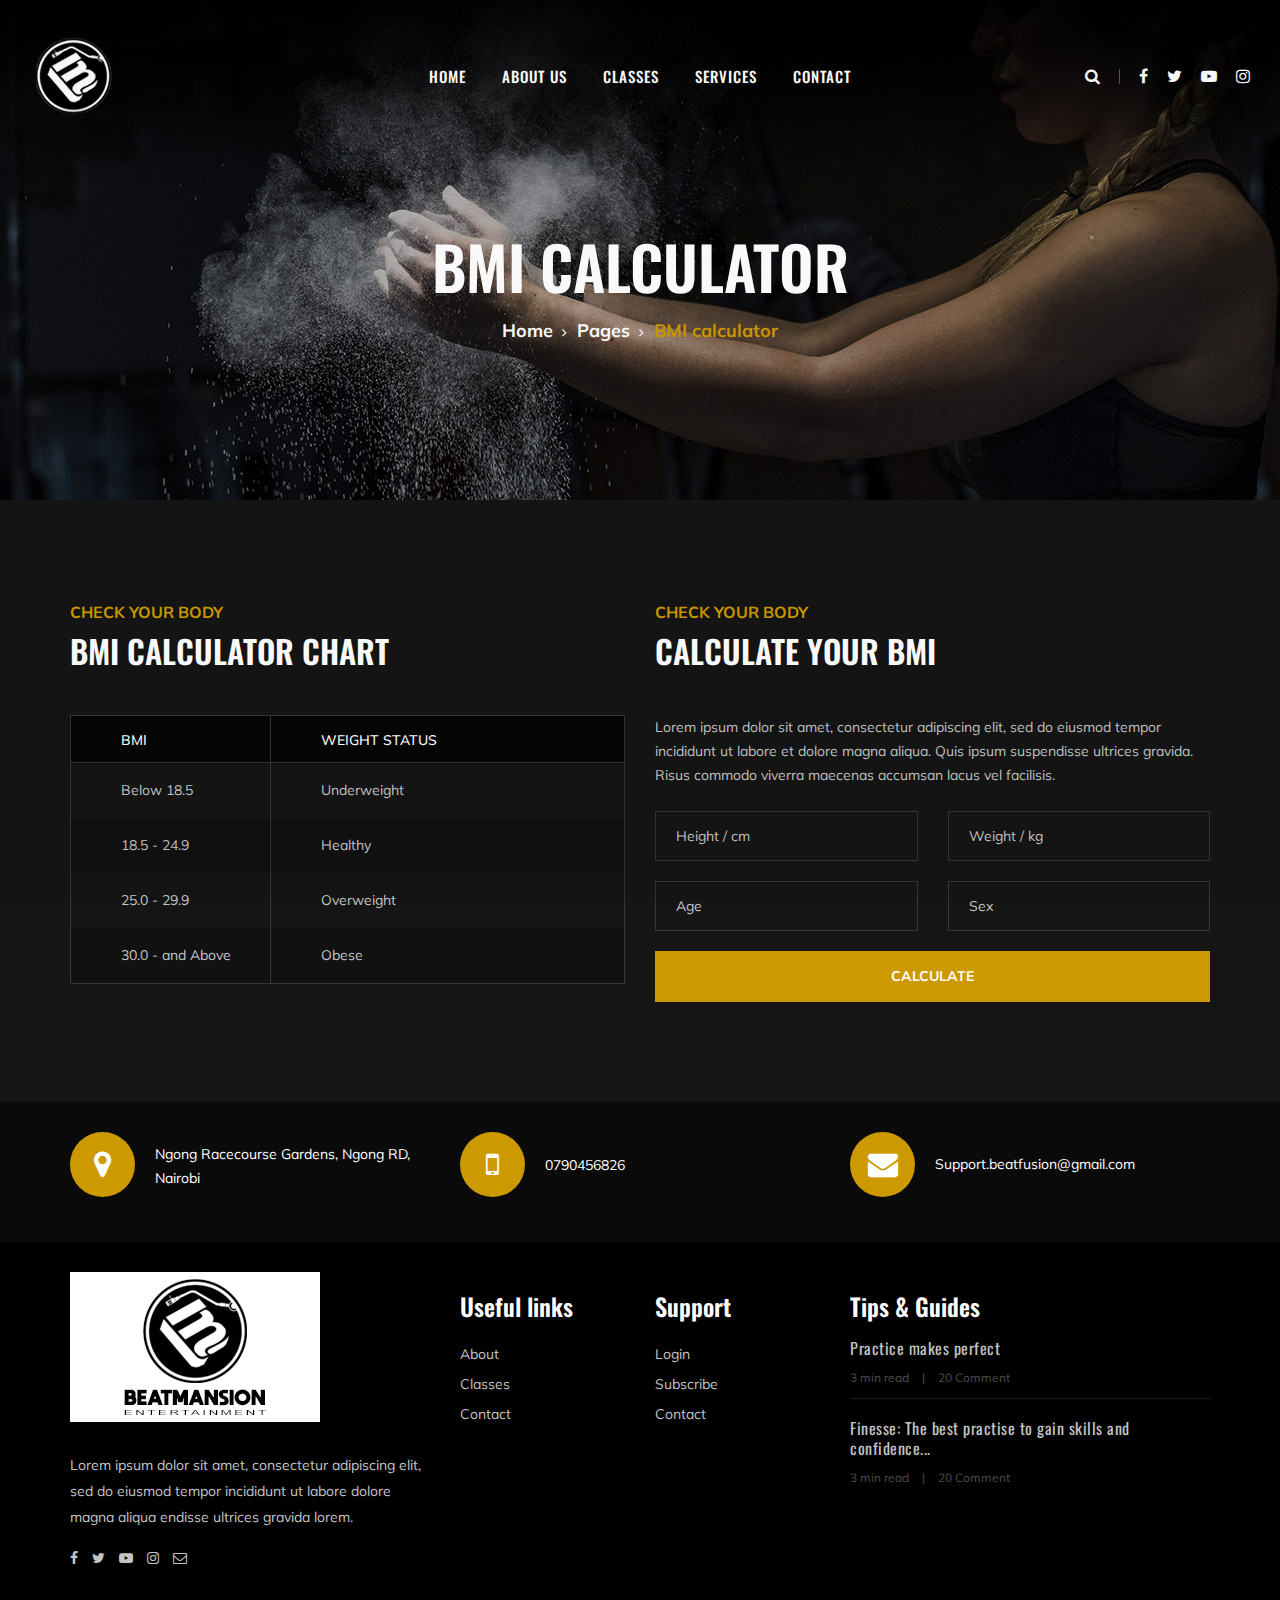
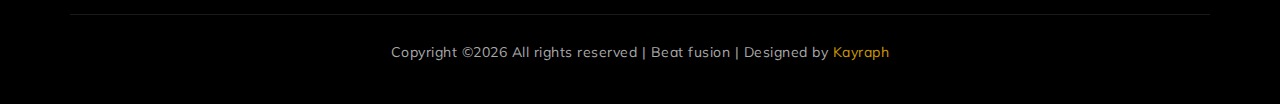
<file: bmi-calculator.html>
<!DOCTYPE html>
<html lang="zxx">

<head>
    <meta charset="UTF-8">
    <meta name="description" content="Deejay Academy">
    <meta name="keywords" content="Deejay, unica, creative, html">
    <meta name="viewport" content="width=device-width, initial-scale=1.0">
    <meta http-equiv="X-UA-Compatible" content="ie=edge">
    <title>Beat fusion</title>

    <!-- Google Font -->
    <link href="https://fonts.googleapis.com/css?family=Muli:300,400,500,600,700,800,900&display=swap" rel="stylesheet">
    <link href="https://fonts.googleapis.com/css?family=Oswald:300,400,500,600,700&display=swap" rel="stylesheet">
    <link rel="icon" href="logos/btmoriginal.jpg" type="img">
    <!-- Css Styles -->
    <link rel="stylesheet" href="css/bootstrap.min.css" type="text/css">
    <link rel="stylesheet" href="css/font-awesome.min.css" type="text/css">
    <link rel="stylesheet" href="css/flaticon.css" type="text/css">
    <link rel="stylesheet" href="css/owl.carousel.min.css" type="text/css">
    <link rel="stylesheet" href="css/barfiller.css" type="text/css">
    <link rel="stylesheet" href="css/magnific-popup.css" type="text/css">
    <link rel="stylesheet" href="css/slicknav.min.css" type="text/css">
    <link rel="stylesheet" href="css/style.css" type="text/css">
</head>

<body>
    <!-- Page Preloder -->
    <div id="preloder">
        <div class="loader"></div>
    </div>

    <!-- Offcanvas Menu Section Begin -->
    <div class="offcanvas-menu-overlay"></div>
    <div class="offcanvas-menu-wrapper">
        <div class="canvas-close">
            <i class="fa fa-close"></i>
        </div>
        <div class="canvas-search search-switch">
            <i class="fa fa-search"></i>
        </div>
        <nav class="canvas-menu mobile-menu">
            <ul>
                <li><a href="./index.html">Home</a></li>
                <li><a href="./about-us.html">About Us</a></li>
                <li><a href="./classes.html">Classes</a></li>
                <li><a href="./services.html">Services</a></li>
                <!--<li><a href="./team.html">Our Team</a></li>
                <li><a href="#">Pages</a>
                    <ul class="dropdown">
                        <li><a href="./about-us.html">About us</a></li>
                        <li><a href="./class-timetable.html">Classes timetable</a></li>
                        <li><a href="./bmi-calculator.html">Bmi calculate</a></li>
                        <li><a href="./team.html">Our team</a></li>
                        <li><a href="./gallery.html">Gallery</a></li>
                        <li><a href="./blog.html">Our blog</a></li>
                        <li><a href="./404.html">404</a></li>
                    </ul>
                </li> -->
                <li><a href="./contact.html">Contact</a></li>
            </ul>
        </nav>
        <div id="mobile-menu-wrap"></div>
        <div class="canvas-social">
            <a href="#"><i class="fa fa-facebook"></i></a>
            <a href="#"><i class="fa fa-twitter"></i></a>
            <a href="#"><i class="fa fa-youtube-play"></i></a>
            <a href="#"><i class="fa fa-instagram"></i></a>
        </div>
    </div>
    <!-- Offcanvas Menu Section End -->

    <!-- Header Section Begin -->
    <header class="header-section">
        <div class="container-fluid">
            <div class="row">
                <div class="col-lg-3">
                    <div class="logo">
                        <a href="./index.html">
                            <img src="logos/bmn-6.png" alt="">
                        </a>
                    </div>
                </div>
                <div class="col-lg-6">
                    <nav class="nav-menu">
                        <ul>
                            <li class="active"><a href="./index.html">Home</a></li>
                            <li><a href="./about-us.html">About Us</a></li>
                            <li><a href="./class-details.html">Classes</a></li>
                            <li><a href="./services.html">Services</a></li>
                            <!--<li><a href="./team.html">Our Team</a></li>
                             <li><a href="#">Pages</a>
                                <ul class="dropdown">
                                    <li><a href="./about-us.html">About us</a></li>
                                    <li><a href="./class-timetable.html">Classes timetable</a></li>
                                    <li><a href="./bmi-calculator.html">Bmi calculate</a></li>
                                    <li><a href="./team.html">Our team</a></li>
                                    <li><a href="./gallery.html">Gallery</a></li>
                                    <li><a href="./blog.html">Our blog</a></li>
                                    <li><a href="./404.html">404</a></li>
                                </ul>
                            </li>-->
                            <li><a href="./contact.html">Contact</a></li>
                        </ul>
                    </nav>
                </div>
                <div class="col-lg-3">
                    <div class="top-option">
                        <div class="to-search search-switch">
                            <i class="fa fa-search"></i>
                        </div>
                        <div class="to-social">
                            <a href="#"><i class="fa fa-facebook"></i></a>
                            <a href="#"><i class="fa fa-twitter"></i></a>
                            <a href="#"><i class="fa fa-youtube-play"></i></a>
                            <a href="#"><i class="fa fa-instagram"></i></a>
                        </div>
                    </div>
                </div>
            </div>
            <div class="canvas-open">
                <i class="fa fa-bars"></i>
            </div>
        </div>
    </header>
    <!-- Header End -->

    <!-- Breadcrumb Section Begin -->
    <section class="breadcrumb-section set-bg" data-setbg="img/breadcrumb-bg.jpg">
        <div class="container">
            <div class="row">
                <div class="col-lg-12 text-center">
                    <div class="breadcrumb-text">
                        <h2>BMI calculator</h2>
                        <div class="bt-option">
                            <a href="./index.html">Home</a>
                            <a href="#">Pages</a>
                            <span>BMI calculator</span>
                        </div>
                    </div>
                </div>
            </div>
        </div>
    </section>
    <!-- Breadcrumb Section End -->

    <!-- BMI Calculator Section Begin -->
    <section class="bmi-calculator-section spad">
        <div class="container">
            <div class="row">
                <div class="col-lg-6">
                    <div class="section-title chart-title">
                        <span>check your body</span>
                        <h2>BMI CALCULATOR CHART</h2>
                    </div>
                    <div class="chart-table">
                        <table>
                            <thead>
                                <tr>
                                    <th>Bmi</th>
                                    <th>WEIGHT STATUS</th>
                                </tr>
                            </thead>
                            <tbody>
                                <tr>
                                    <td class="point">Below 18.5</td>
                                    <td>Underweight</td>
                                </tr>
                                <tr>
                                    <td class="point">18.5 - 24.9</td>
                                    <td>Healthy</td>
                                </tr>
                                <tr>
                                    <td class="point">25.0 - 29.9</td>
                                    <td>Overweight</td>
                                </tr>
                                <tr>
                                    <td class="point">30.0 - and Above</td>
                                    <td>Obese</td>
                                </tr>
                            </tbody>
                        </table>
                    </div>
                </div>
                <div class="col-lg-6">
                    <div class="section-title chart-calculate-title">
                        <span>check your body</span>
                        <h2>CALCULATE YOUR BMI</h2>
                    </div>
                    <div class="chart-calculate-form">
                        <p>Lorem ipsum dolor sit amet, consectetur adipiscing elit, sed do eiusmod tempor incididunt ut
                            labore et dolore magna aliqua. Quis ipsum suspendisse ultrices gravida. Risus commodo
                            viverra maecenas accumsan lacus vel facilisis.</p>
                        <form action="#">
                            <div class="row">
                                <div class="col-sm-6">
                                    <input type="text" placeholder="Height / cm">
                                </div>
                                <div class="col-sm-6">
                                    <input type="text" placeholder="Weight / kg">
                                </div>
                                <div class="col-sm-6">
                                    <input type="text" placeholder="Age">
                                </div>
                                <div class="col-sm-6">
                                    <input type="text" placeholder="Sex">
                                </div>
                                <div class="col-lg-12">
                                    <button type="submit">Calculate</button>
                                </div>
                            </div>
                        </form>
                    </div>
                </div>
            </div>
        </div>
    </section>
    <!-- BMI Calculator Section End -->

    <!-- Get In Touch Section Begin -->
    <div class="gettouch-section">
        <div class="container">
            <div class="row">
                <div class="col-md-4">
                    <div class="gt-text">
                        <i class="fa fa-map-marker"></i>
                        <p>Ngong Racecourse Gardens, Ngong RD,<br/> Nairobi</p>
                    </div>
                </div>
                <div class="col-md-4">
                    <div class="gt-text">
                        <i class="fa fa-mobile"></i>
                        <ul>
                            <a href="tel:0790456826"><li>0790456826</li></a>
                        </ul>
                    </div>
                </div>
                <div class="col-md-4">
                    <div class="gt-text email">
                        <i class="fa fa-envelope"></i>
                        <a href="mailto:Support.beatfusion@gmail.com"><p>Support.beatfusion@gmail.com</p></a>
                    </div>
                </div>
            </div>
        </div>
    </div>
    <!-- Get In Touch Section End -->

    <!-- Footer Section Begin -->
    <section class="footer-section">
        <div class="container">
            <div class="row">
                <div class="col-lg-4">
                    <div class="fs-about">
                        <div class="fa-logo">
                            <a href="#"><img src="logos/btmoriginal.jpg" alt=""></a>
                        </div>
                        <p>Lorem ipsum dolor sit amet, consectetur adipiscing elit, sed do eiusmod tempor incididunt ut
                            labore dolore magna aliqua endisse ultrices gravida lorem.</p>
                        <div class="fa-social">
                            <a href="#"><i class="fa fa-facebook"></i></a>
                            <a href="#"><i class="fa fa-twitter"></i></a>
                            <a href="#"><i class="fa fa-youtube-play"></i></a>
                            <a href="#"><i class="fa fa-instagram"></i></a>
                            <a href="#"><i class="fa  fa-envelope-o"></i></a>
                        </div>
                    </div>
                </div>
                <div class="col-lg-2 col-md-3 col-sm-6">
                    <div class="fs-widget">
                        <h4>Useful links</h4>
                        <ul>
                            <li><a href="#">About</a></li>
                            <li><a href="#">Classes</a></li>
                            <li><a href="#">Contact</a></li>
                        </ul>
                    </div>
                </div>
                <div class="col-lg-2 col-md-3 col-sm-6">
                    <div class="fs-widget">
                        <h4>Support</h4>
                        <ul>
                            <li><a href="#">Login</a></li>
                            <li><a href="#">Subscribe</a></li>
                            <li><a href="#">Contact</a></li>
                        </ul>
                    </div>
                </div>
                <div class="col-lg-4 col-md-6">
                    <div class="fs-widget">
                        <h4>Tips & Guides</h4>
                        <div class="fw-recent">
                            <h6><a href="#">Practice makes perfect</a></h6>
                            <ul>
                                <li>3 min read</li>
                                <li>20 Comment</li>
                            </ul>
                        </div>
                        <div class="fw-recent">
                            <h6><a href="#">Finesse: The best practise to gain skills and confidence...</a></h6>
                            <ul>
                                <li>3 min read</li>
                                <li>20 Comment</li>
                            </ul>
                        </div>
                    </div>
                </div>
            </div>
            <div class="row">
                <div class="col-lg-12 text-center">
                    <div class="copyright-text">
                        <p><!-- Link back to Colorlib can't be removed. Template is licensed under CC BY 3.0. -->
  Copyright &copy;<script>document.write(new Date().getFullYear());</script> All rights reserved | Beat fusion | Designed by <a href="https://mugita.netlify.app" target="_blank">Kayraph</a>
  <!-- Link back to Colorlib can't be removed. Template is licensed under CC BY 3.0. --></p>
                    </div>
                </div>
            </div>
        </div>
    </section>
    <!-- Footer Section End -->

    <!-- Search model Begin -->
    <div class="search-model">
        <div class="h-100 d-flex align-items-center justify-content-center">
            <div class="search-close-switch">+</div>
            <form class="search-model-form">
                <input type="text" id="search-input" placeholder="Search here.....">
            </form>
        </div>
    </div>
    <!-- Search model end -->

    <!-- Js Plugins -->
    <script src="js/jquery-3.3.1.min.js"></script>
    <script src="js/bootstrap.min.js"></script>
    <script src="js/jquery.magnific-popup.min.js"></script>
    <script src="js/masonry.pkgd.min.js"></script>
    <script src="js/jquery.barfiller.js"></script>
    <script src="js/jquery.slicknav.js"></script>
    <script src="js/owl.carousel.min.js"></script>
    <script src="js/main.js"></script>



</body>

</html>
</file>
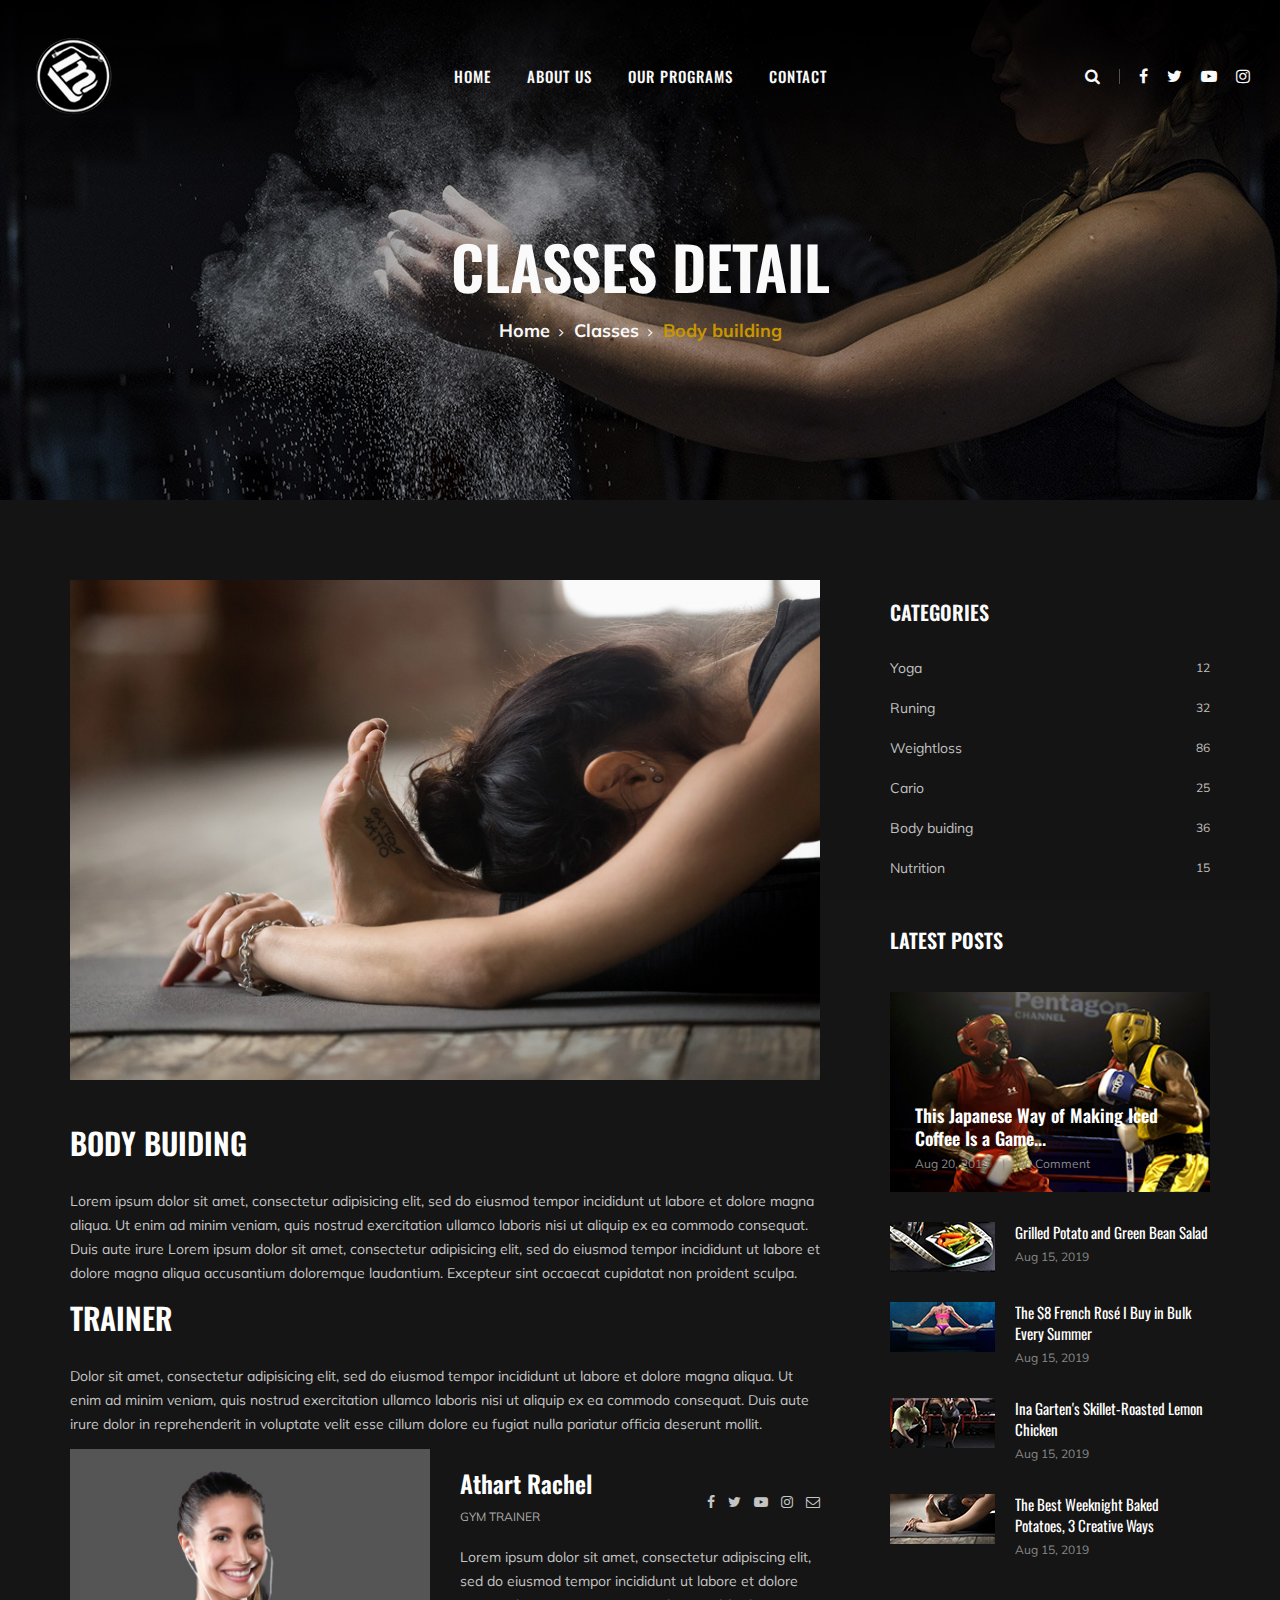
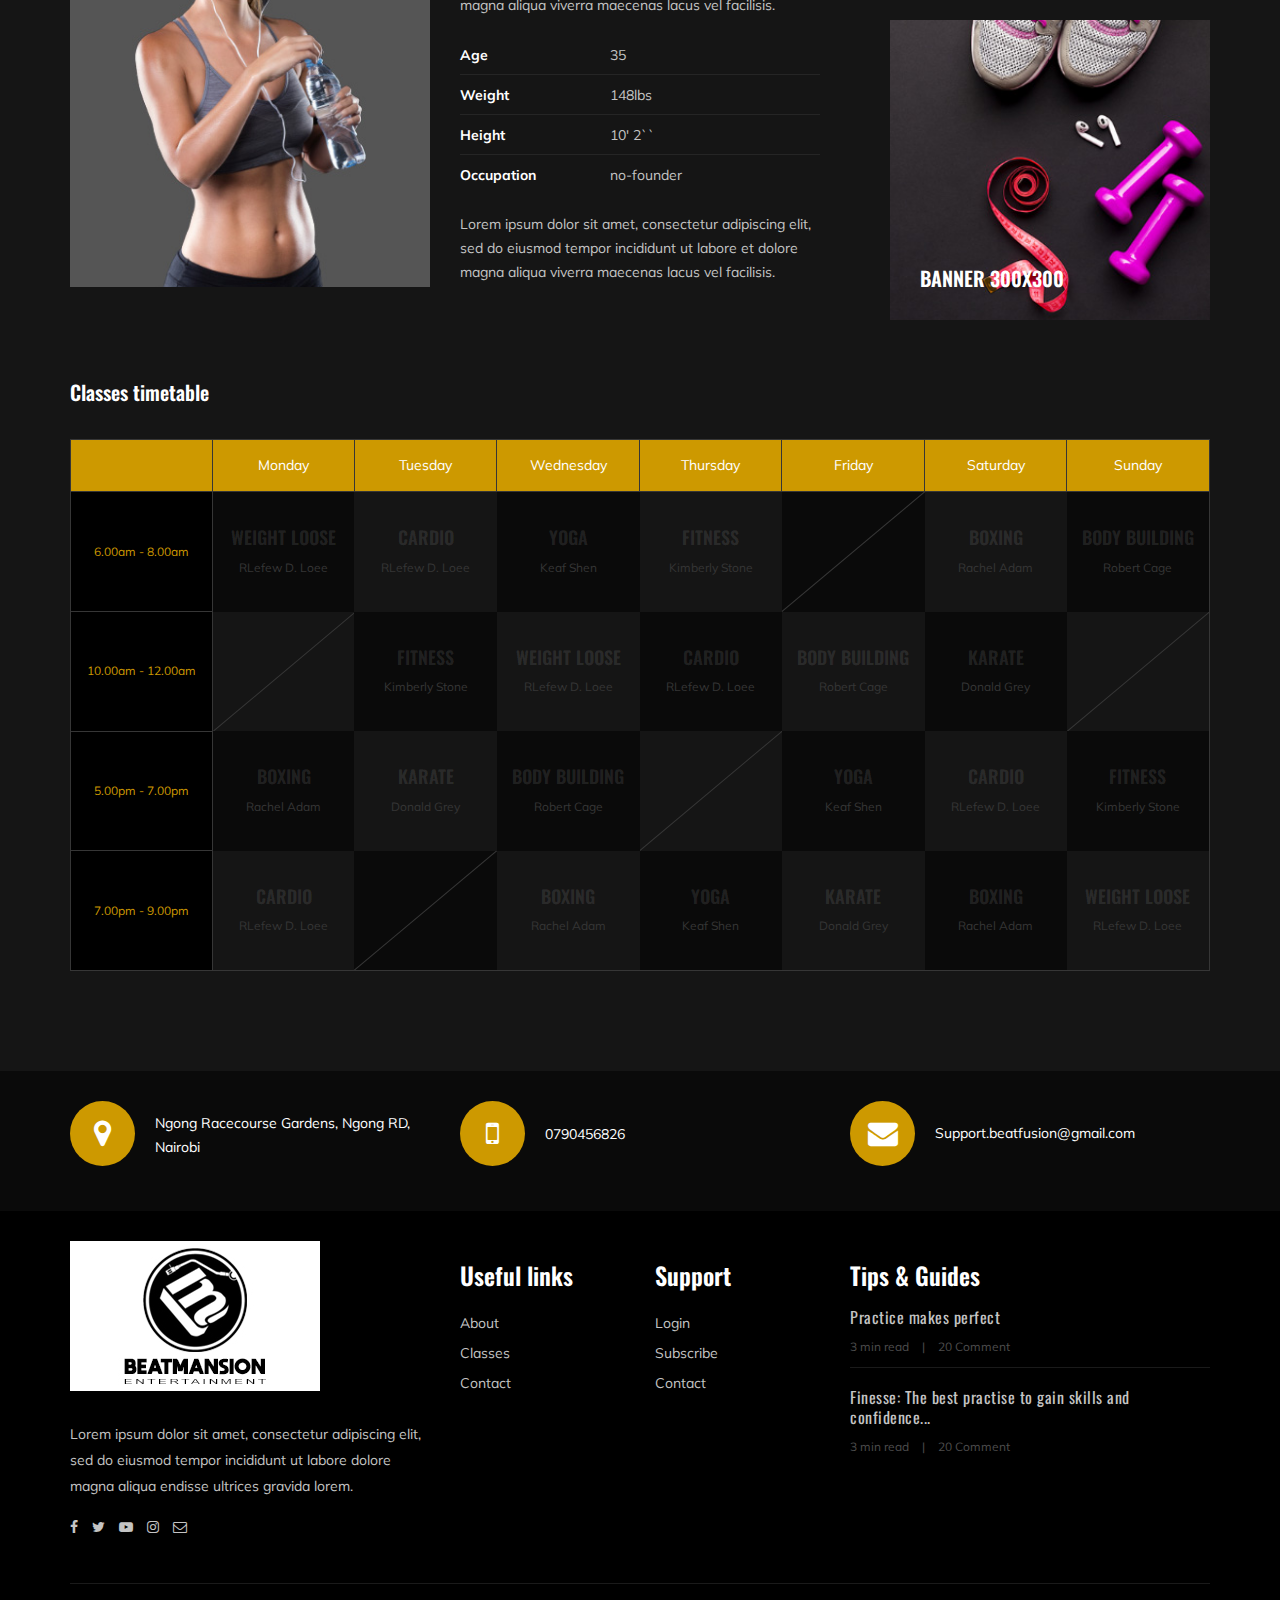
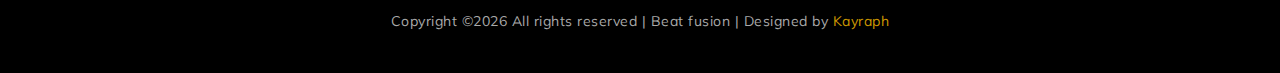
<file: class-details.html>
<!DOCTYPE html>
<html lang="zxx">

<head>
    <meta charset="UTF-8">
    <meta name="description" content="Deejay Academy">
    <meta name="keywords" content="Deejay, unica, creative, html">
    <meta name="viewport" content="width=device-width, initial-scale=1.0">
    <meta http-equiv="X-UA-Compatible" content="ie=edge">
    <title>Beat fusion</title>

    <!-- Google Font -->
    <link href="https://fonts.googleapis.com/css?family=Muli:300,400,500,600,700,800,900&display=swap" rel="stylesheet">
    <link href="https://fonts.googleapis.com/css?family=Oswald:300,400,500,600,700&display=swap" rel="stylesheet">
    <link rel="icon" href="logos/btmoriginal.jpg" type="img">
    <!-- Css Styles -->
    <link rel="stylesheet" href="css/bootstrap.min.css" type="text/css">
    <link rel="stylesheet" href="css/font-awesome.min.css" type="text/css">
    <link rel="stylesheet" href="css/flaticon.css" type="text/css">
    <link rel="stylesheet" href="css/owl.carousel.min.css" type="text/css">
    <link rel="stylesheet" href="css/barfiller.css" type="text/css">
    <link rel="stylesheet" href="css/magnific-popup.css" type="text/css">
    <link rel="stylesheet" href="css/slicknav.min.css" type="text/css">
    <link rel="stylesheet" href="css/style.css" type="text/css">
</head>

<body>
    <!-- Page Preloder -->
    <div id="preloder">
        <div class="loader"></div>
    </div>

    <!-- Offcanvas Menu Section Begin -->
    <div class="offcanvas-menu-overlay"></div>
    <div class="offcanvas-menu-wrapper">
        <div class="canvas-close">
            <i class="fa fa-close"></i>
        </div>
        <div class="canvas-search search-switch">
            <i class="fa fa-search"></i>
        </div>
        <nav class="canvas-menu mobile-menu">
            <ul>
                <li><a href="./index.html">Home</a></li>
                <li><a href="./about-us.html">About Us</a></li>
                <li><a href="./services.html">Our Programs</a></li>
                <!--<li><a href="./team.html">Our Team</a></li>
                <li><a href="#">Pages</a>
                    <ul class="dropdown">
                        <li><a href="./about-us.html">About us</a></li>
                        <li><a href="./class-timetable.html">Classes timetable</a></li>
                        <li><a href="./bmi-calculator.html">Bmi calculate</a></li>
                        <li><a href="./team.html">Our team</a></li>
                        <li><a href="./gallery.html">Gallery</a></li>
                        <li><a href="./blog.html">Our blog</a></li>
                        <li><a href="./404.html">404</a></li>
                    </ul>
                </li> -->
                <li><a href="./contact.html">Contact</a></li>
            </ul>
        </nav>
        <div id="mobile-menu-wrap"></div>
        <div class="canvas-social">
            <a href="#"><i class="fa fa-facebook"></i></a>
            <a href="#"><i class="fa fa-twitter"></i></a>
            <a href="#"><i class="fa fa-youtube-play"></i></a>
            <a href="#"><i class="fa fa-instagram"></i></a>
        </div>
    </div>
    <!-- Offcanvas Menu Section End -->

    <!-- Header Section Begin -->
    <header class="header-section">
        <div class="container-fluid">
            <div class="row">
                <div class="col-lg-3">
                    <div class="logo">
                        <a href="./index.html">
                            <img src="logos/bmn-6.png" alt="">
                        </a>
                    </div>
                </div>
                <div class="col-lg-6">
                    <nav class="nav-menu">
                        <ul>
                            <li class="active"><a href="./index.html">Home</a></li>
                            <li><a href="./about-us.html">About Us</a></li>
                            <li><a href="./services.html">Our Programs</a></li>
                            <!--<li><a href="./team.html">Our Team</a></li>
                             <li><a href="#">Pages</a>
                                <ul class="dropdown">
                                    <li><a href="./about-us.html">About us</a></li>
                                    <li><a href="./class-timetable.html">Classes timetable</a></li>
                                    <li><a href="./bmi-calculator.html">Bmi calculate</a></li>
                                    <li><a href="./team.html">Our team</a></li>
                                    <li><a href="./gallery.html">Gallery</a></li>
                                    <li><a href="./blog.html">Our blog</a></li>
                                    <li><a href="./404.html">404</a></li>
                                </ul>
                            </li>-->
                            <li><a href="./contact.html">Contact</a></li>
                        </ul>
                    </nav>
                </div>
                <div class="col-lg-3">
                    <div class="top-option">
                        <div class="to-search search-switch">
                            <i class="fa fa-search"></i>
                        </div>
                        <div class="to-social">
                            <a href="#"><i class="fa fa-facebook"></i></a>
                            <a href="#"><i class="fa fa-twitter"></i></a>
                            <a href="#"><i class="fa fa-youtube-play"></i></a>
                            <a href="#"><i class="fa fa-instagram"></i></a>
                        </div>
                    </div>
                </div>
            </div>
            <div class="canvas-open">
                <i class="fa fa-bars"></i>
            </div>
        </div>
    </header>
    <!-- Header End -->

    <!-- Breadcrumb Section Begin -->
    <section class="breadcrumb-section set-bg" data-setbg="img/breadcrumb-bg.jpg">
        <div class="container">
            <div class="row">
                <div class="col-lg-12 text-center">
                    <div class="breadcrumb-text">
                        <h2>Classes detail</h2>
                        <div class="bt-option">
                            <a href="./index.html">Home</a>
                            <a href="#">Classes</a>
                            <span>Body building</span>
                        </div>
                    </div>
                </div>
            </div>
        </div>
    </section>
    <!-- Breadcrumb Section End -->

    <!-- Class Details Section Begin -->
    <section class="class-details-section spad">
        <div class="container">
            <div class="row">
                <div class="col-lg-8">
                    <div class="class-details-text">
                        <div class="cd-pic">
                            <img src="img/classes/class-details/class-detailsl.jpg" alt="">
                        </div>
                        <div class="cd-text">
                            <div class="cd-single-item">
                                <h3>Body buiding</h3>
                                <p>Lorem ipsum dolor sit amet, consectetur adipisicing elit, sed do eiusmod tempor
                                    incididunt ut labore et dolore magna aliqua. Ut enim ad minim veniam, quis nostrud
                                    exercitation ullamco laboris nisi ut aliquip ex ea commodo consequat. Duis aute
                                    irure Lorem ipsum dolor sit amet, consectetur adipisicing elit, sed do eiusmod
                                    tempor incididunt ut labore et dolore magna aliqua accusantium doloremque
                                    laudantium. Excepteur sint occaecat cupidatat non proident sculpa.</p>
                            </div>
                            <div class="cd-single-item">
                                <h3>Trainer</h3>
                                <p>Dolor sit amet, consectetur adipisicing elit, sed do eiusmod tempor incididunt ut
                                    labore et dolore magna aliqua. Ut enim ad minim veniam, quis nostrud exercitation
                                    ullamco laboris nisi ut aliquip ex ea commodo consequat. Duis aute irure dolor in
                                    reprehenderit in voluptate velit esse cillum dolore eu fugiat nulla pariatur officia
                                    deserunt mollit.</p>
                            </div>
                        </div>
                        <div class="cd-trainer">
                            <div class="row">
                                <div class="col-md-6">
                                    <div class="cd-trainer-pic">
                                        <img src="img/classes/class-details/trainer-profile.jpg" alt="">
                                    </div>
                                </div>
                                <div class="col-md-6">
                                    <div class="cd-trainer-text">
                                        <div class="trainer-title">
                                            <h4>Athart Rachel</h4>
                                            <span>Gym Trainer</span>
                                        </div>
                                        <div class="trainer-social">
                                            <a href="#"><i class="fa fa-facebook"></i></a>
                                            <a href="#"><i class="fa fa-twitter"></i></a>
                                            <a href="#"><i class="fa fa-youtube-play"></i></a>
                                            <a href="#"><i class="fa fa-instagram"></i></a>
                                            <a href="#"><i class="fa  fa-envelope-o"></i></a>
                                        </div>
                                        <p>Lorem ipsum dolor sit amet, consectetur adipiscing elit, sed do eiusmod
                                            tempor incididunt ut labore et dolore magna aliqua viverra maecenas lacus
                                            vel facilisis.</p>
                                        <ul class="trainer-info">
                                            <li><span>Age</span>35</li>
                                            <li><span>Weight</span>148lbs</li>
                                            <li><span>Height</span>10' 2``</li>
                                            <li><span>Occupation</span>no-founder</li>
                                        </ul>
                                        <p>Lorem ipsum dolor sit amet, consectetur adipiscing elit, sed do eiusmod
                                            tempor incididunt ut labore et dolore magna aliqua viverra maecenas lacus
                                            vel facilisis. </p>
                                    </div>
                                </div>
                            </div>
                        </div>
                    </div>
                </div>
                <div class="col-lg-4 col-md-8">
                    <div class="sidebar-option">
                        <div class="so-categories">
                            <h5 class="title">Categories</h5>
                            <ul>
                                <li><a href="#">Yoga <span>12</span></a></li>
                                <li><a href="#">Runing <span>32</span></a></li>
                                <li><a href="#">Weightloss <span>86</span></a></li>
                                <li><a href="#">Cario <span>25</span></a></li>
                                <li><a href="#">Body buiding <span>36</span></a></li>
                                <li><a href="#">Nutrition <span>15</span></a></li>
                            </ul>
                        </div>
                        <div class="so-latest">
                            <h5 class="title">Latest posts</h5>
                            <div class="latest-large set-bg" data-setbg="img/letest-blog/latest-1.jpg">
                                <div class="ll-text">
                                    <h5><a href="#">This Japanese Way of Making Iced Coffee Is a Game...</a></h5>
                                    <ul>
                                        <li>Aug 20, 2019</li>
                                        <li>20 Comment</li>
                                    </ul>
                                </div>
                            </div>
                            <div class="latest-item">
                                <div class="li-pic">
                                    <img src="img/letest-blog/latest-2.jpg" alt="">
                                </div>
                                <div class="li-text">
                                    <h6><a href="#">Grilled Potato and Green Bean Salad</a></h6>
                                    <span class="li-time">Aug 15, 2019</span>
                                </div>
                            </div>
                            <div class="latest-item">
                                <div class="li-pic">
                                    <img src="img/letest-blog/latest-3.jpg" alt="">
                                </div>
                                <div class="li-text">
                                    <h6><a href="#">The $8 French Rosé I Buy in Bulk Every Summer</a></h6>
                                    <span class="li-time">Aug 15, 2019</span>
                                </div>
                            </div>
                            <div class="latest-item">
                                <div class="li-pic">
                                    <img src="img/letest-blog/latest-4.jpg" alt="">
                                </div>
                                <div class="li-text">
                                    <h6><a href="#">Ina Garten's Skillet-Roasted Lemon Chicken</a></h6>
                                    <span class="li-time">Aug 15, 2019</span>
                                </div>
                            </div>
                            <div class="latest-item">
                                <div class="li-pic">
                                    <img src="img/letest-blog/latest-5.jpg" alt="">
                                </div>
                                <div class="li-text">
                                    <h6><a href="#">The Best Weeknight Baked Potatoes, 3 Creative Ways</a></h6>
                                    <span class="li-time">Aug 15, 2019</span>
                                </div>
                            </div>
                        </div>
                        <div class="so-banner set-bg" data-setbg="img/sidebar-banner.jpg">
                            <h5>Banner 300x300</h5>
                        </div>
                    </div>
                </div>
            </div>
        </div>
    </section>
    <!-- Class Details Section End -->

    <!-- Class Timetable Section Begin -->
    <section class="class-timetable-section class-details-timetable spad">
        <div class="container">
            <div class="row">
                <div class="col-lg-12">
                    <div class="class-details-timetable_title">
                        <h5>Classes timetable</h5>
                    </div>
                </div>
            </div>
            <div class="row">
                <div class="col-lg-12">
                    <div class="class-timetable details-timetable">
                        <table>
                            <thead>
                                <tr>
                                    <th></th>
                                    <th>Monday</th>
                                    <th>Tuesday</th>
                                    <th>Wednesday</th>
                                    <th>Thursday</th>
                                    <th>Friday</th>
                                    <th>Saturday</th>
                                    <th>Sunday</th>
                                </tr>
                            </thead>
                            <tbody>
                                <tr>
                                    <td class="class-time">6.00am - 8.00am</td>
                                    <td class="dark-bg hover-dp ts-meta" data-tsmeta="workout">
                                        <h5>WEIGHT LOOSE</h5>
                                        <span>RLefew D. Loee</span>
                                    </td>
                                    <td class="hover-dp ts-meta" data-tsmeta="fitness">
                                        <h5>Cardio</h5>
                                        <span>RLefew D. Loee</span>
                                    </td>
                                    <td class="dark-bg hover-dp ts-meta" data-tsmeta="workout">
                                        <h5>Yoga</h5>
                                        <span>Keaf Shen</span>
                                    </td>
                                    <td class="hover-dp ts-meta" data-tsmeta="fitness">
                                        <h5>Fitness</h5>
                                        <span>Kimberly Stone</span>
                                    </td>
                                    <td class="dark-bg blank-td"></td>
                                    <td class="hover-dp ts-meta" data-tsmeta="motivation">
                                        <h5>Boxing</h5>
                                        <span>Rachel Adam</span>
                                    </td>
                                    <td class="dark-bg hover-dp ts-meta" data-tsmeta="workout">
                                        <h5>Body Building</h5>
                                        <span>Robert Cage</span>
                                    </td>
                                </tr>
                                <tr>
                                    <td class="class-time">10.00am - 12.00am</td>
                                    <td class="blank-td"></td>
                                    <td class="dark-bg hover-dp ts-meta" data-tsmeta="fitness">
                                        <h5>Fitness</h5>
                                        <span>Kimberly Stone</span>
                                    </td>
                                    <td class="hover-dp ts-meta" data-tsmeta="workout">
                                        <h5>WEIGHT LOOSE</h5>
                                        <span>RLefew D. Loee</span>
                                    </td>
                                    <td class="dark-bg hover-dp ts-meta" data-tsmeta="motivation">
                                        <h5>Cardio</h5>
                                        <span>RLefew D. Loee</span>
                                    </td>
                                    <td class="hover-dp ts-meta" data-tsmeta="workout">
                                        <h5>Body Building</h5>
                                        <span>Robert Cage</span>
                                    </td>
                                    <td class="dark-bg hover-dp ts-meta" data-tsmeta="motivation">
                                        <h5>Karate</h5>
                                        <span>Donald Grey</span>
                                    </td>
                                    <td class="blank-td"></td>
                                </tr>
                                <tr>
                                    <td class="class-time">5.00pm - 7.00pm</td>
                                    <td class="dark-bg hover-dp ts-meta" data-tsmeta="fitness">
                                        <h5>Boxing</h5>
                                        <span>Rachel Adam</span>
                                    </td>
                                    <td class="hover-dp ts-meta" data-tsmeta="motivation">
                                        <h5>Karate</h5>
                                        <span>Donald Grey</span>
                                    </td>
                                    <td class="dark-bg hover-dp ts-meta" data-tsmeta="workout">
                                        <h5>Body Building</h5>
                                        <span>Robert Cage</span>
                                    </td>
                                    <td class="blank-td"></td>
                                    <td class="dark-bg hover-dp ts-meta" data-tsmeta="workout">
                                        <h5>Yoga</h5>
                                        <span>Keaf Shen</span>
                                    </td>
                                    <td class="hover-dp ts-meta" data-tsmeta="motivation">
                                        <h5>Cardio</h5>
                                        <span>RLefew D. Loee</span>
                                    </td>
                                    <td class="dark-bg hover-dp ts-meta" data-tsmeta="fitness">
                                        <h5>Fitness</h5>
                                        <span>Kimberly Stone</span>
                                    </td>
                                </tr>
                                <tr>
                                    <td class="class-time">7.00pm - 9.00pm</td>
                                    <td class="hover-dp ts-meta" data-tsmeta="motivation">
                                        <h5>Cardio</h5>
                                        <span>RLefew D. Loee</span>
                                    </td>
                                    <td class="dark-bg blank-td"></td>
                                    <td class="hover-dp ts-meta" data-tsmeta="fitness">
                                        <h5>Boxing</h5>
                                        <span>Rachel Adam</span>
                                    </td>
                                    <td class="dark-bg hover-dp ts-meta" data-tsmeta="workout">
                                        <h5>Yoga</h5>
                                        <span>Keaf Shen</span>
                                    </td>
                                    <td class="hover-dp ts-meta" data-tsmeta="motivation">
                                        <h5>Karate</h5>
                                        <span>Donald Grey</span>
                                    </td>
                                    <td class="dark-bg hover-dp ts-meta" data-tsmeta="fitness">
                                        <h5>Boxing</h5>
                                        <span>Rachel Adam</span>
                                    </td>
                                    <td class="hover-dp ts-meta" data-tsmeta="workout">
                                        <h5>WEIGHT LOOSE</h5>
                                        <span>RLefew D. Loee</span>
                                    </td>
                                </tr>
                            </tbody>
                        </table>
                    </div>
                </div>
            </div>
        </div>
    </section>
    <!-- Class Timetable Section End -->

    <!-- Get In Touch Section Begin -->
    <div class="gettouch-section">
        <div class="container">
            <div class="row">
                <div class="col-md-4">
                    <div class="gt-text">
                        <i class="fa fa-map-marker"></i>
                        <p>Ngong Racecourse Gardens, Ngong RD,<br/> Nairobi</p>
                    </div>
                </div>
                <div class="col-md-4">
                    <div class="gt-text">
                        <i class="fa fa-mobile"></i>
                        <ul>
                            <a href="tel:0790456826"><li>0790456826</li></a>
                        </ul>
                    </div>
                </div>
                <div class="col-md-4">
                    <div class="gt-text email">
                        <i class="fa fa-envelope"></i>
                        <a href="mailto:Support.beatfusion@gmail.com"><p>Support.beatfusion@gmail.com</p></a>
                    </div>
                </div>
            </div>
        </div>
    </div>
    <!-- Get In Touch Section End -->

    <!-- Footer Section Begin -->
    <section class="footer-section">
        <div class="container">
            <div class="row">
                <div class="col-lg-4">
                    <div class="fs-about">
                        <div class="fa-logo">
                            <a href="#"><img src="logos/btmoriginal.jpg" alt=""></a>
                        </div>
                        <p>Lorem ipsum dolor sit amet, consectetur adipiscing elit, sed do eiusmod tempor incididunt ut
                            labore dolore magna aliqua endisse ultrices gravida lorem.</p>
                        <div class="fa-social">
                            <a href="#"><i class="fa fa-facebook"></i></a>
                            <a href="#"><i class="fa fa-twitter"></i></a>
                            <a href="#"><i class="fa fa-youtube-play"></i></a>
                            <a href="#"><i class="fa fa-instagram"></i></a>
                            <a href="#"><i class="fa  fa-envelope-o"></i></a>
                        </div>
                    </div>
                </div>
                <div class="col-lg-2 col-md-3 col-sm-6">
                    <div class="fs-widget">
                        <h4>Useful links</h4>
                        <ul>
                            <li><a href="#">About</a></li>
                            <li><a href="#">Classes</a></li>
                            <li><a href="#">Contact</a></li>
                        </ul>
                    </div>
                </div>
                <div class="col-lg-2 col-md-3 col-sm-6">
                    <div class="fs-widget">
                        <h4>Support</h4>
                        <ul>
                            <li><a href="#">Login</a></li>
                            <li><a href="#">Subscribe</a></li>
                            <li><a href="#">Contact</a></li>
                        </ul>
                    </div>
                </div>
                <div class="col-lg-4 col-md-6">
                    <div class="fs-widget">
                        <h4>Tips & Guides</h4>
                        <div class="fw-recent">
                            <h6><a href="#">Practice makes perfect</a></h6>
                            <ul>
                                <li>3 min read</li>
                                <li>20 Comment</li>
                            </ul>
                        </div>
                        <div class="fw-recent">
                            <h6><a href="#">Finesse: The best practise to gain skills and confidence...</a></h6>
                            <ul>
                                <li>3 min read</li>
                                <li>20 Comment</li>
                            </ul>
                        </div>
                    </div>
                </div>
            </div>
            <div class="row">
                <div class="col-lg-12 text-center">
                    <div class="copyright-text">
                        <p><!-- Link back to Colorlib can't be removed. Template is licensed under CC BY 3.0. -->
  Copyright &copy;<script>document.write(new Date().getFullYear());</script> All rights reserved | Beat fusion | Designed by <a href="https://mugita.netlify.app" target="_blank">Kayraph</a>
  <!-- Link back to Colorlib can't be removed. Template is licensed under CC BY 3.0. --></p>
                    </div>
                </div>
            </div>
        </div>
    </section>
    <!-- Footer Section End -->

    <!-- Search model Begin -->
    <div class="search-model">
        <div class="h-100 d-flex align-items-center justify-content-center">
            <div class="search-close-switch">+</div>
            <form class="search-model-form">
                <input type="text" id="search-input" placeholder="Search here.....">
            </form>
        </div>
    </div>
    <!-- Search model end -->

    <!-- Js Plugins -->
    <script src="js/jquery-3.3.1.min.js"></script>
    <script src="js/bootstrap.min.js"></script>
    <script src="js/jquery.magnific-popup.min.js"></script>
    <script src="js/masonry.pkgd.min.js"></script>
    <script src="js/jquery.barfiller.js"></script>
    <script src="js/jquery.slicknav.js"></script>
    <script src="js/owl.carousel.min.js"></script>
    <script src="js/main.js"></script>



</body>

</html>
</file>
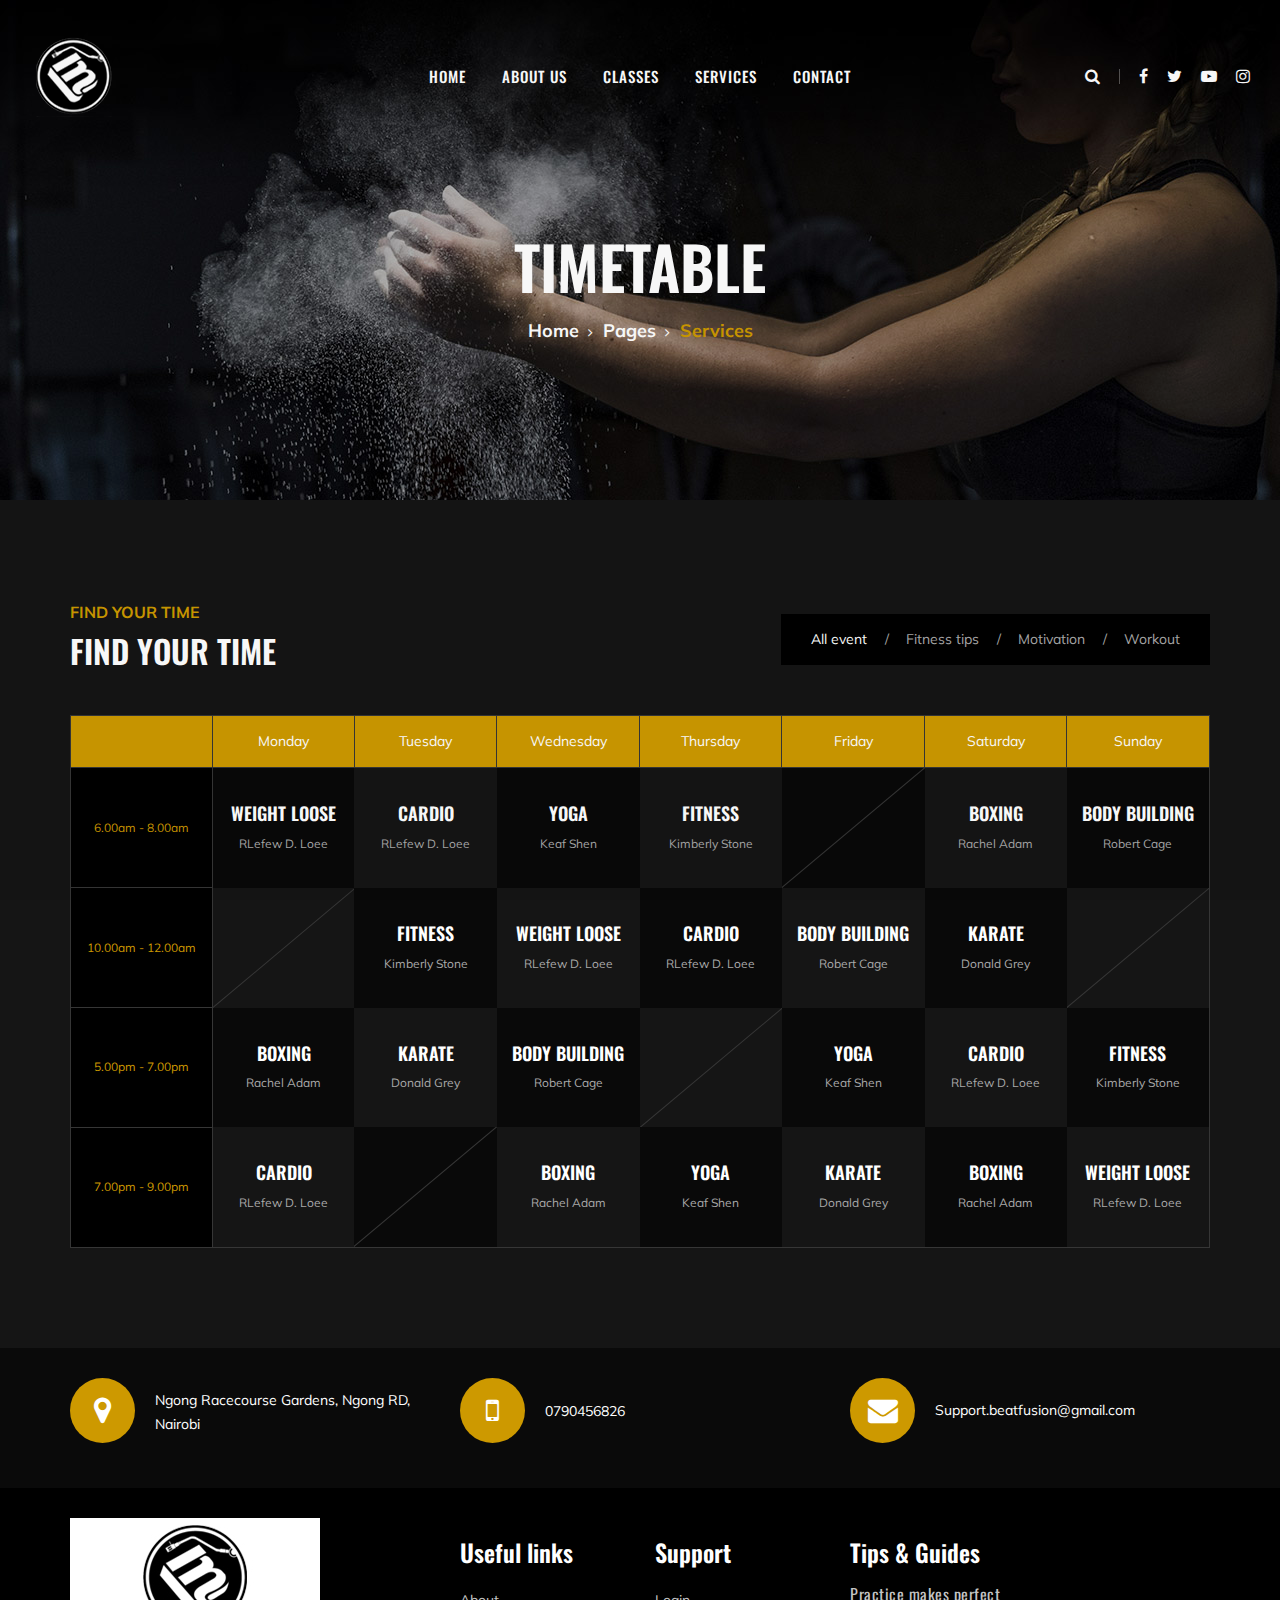
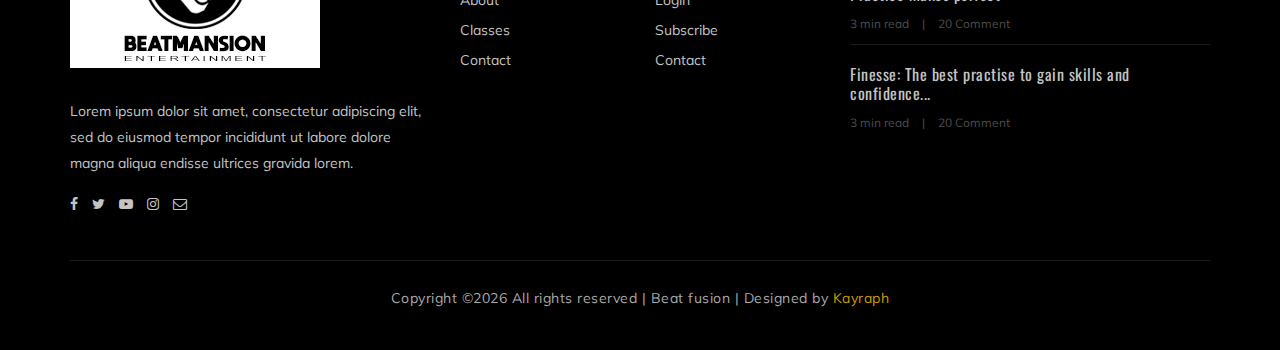
<file: class-timetable.html>
<!DOCTYPE html>
<html lang="zxx">

<head>
    <meta charset="UTF-8">
    <meta name="description" content="Deejay Academy">
    <meta name="keywords" content="Deejay, unica, creative, html">
    <meta name="viewport" content="width=device-width, initial-scale=1.0">
    <meta http-equiv="X-UA-Compatible" content="ie=edge">
    <title>Beat fusion</title>

    <!-- Google Font -->
    <link href="https://fonts.googleapis.com/css?family=Muli:300,400,500,600,700,800,900&display=swap" rel="stylesheet">
    <link href="https://fonts.googleapis.com/css?family=Oswald:300,400,500,600,700&display=swap" rel="stylesheet">
    <link rel="icon" href="logos/btmoriginal.jpg" type="img">
    <!-- Css Styles -->
    <link rel="stylesheet" href="css/bootstrap.min.css" type="text/css">
    <link rel="stylesheet" href="css/font-awesome.min.css" type="text/css">
    <link rel="stylesheet" href="css/flaticon.css" type="text/css">
    <link rel="stylesheet" href="css/owl.carousel.min.css" type="text/css">
    <link rel="stylesheet" href="css/barfiller.css" type="text/css">
    <link rel="stylesheet" href="css/magnific-popup.css" type="text/css">
    <link rel="stylesheet" href="css/slicknav.min.css" type="text/css">
    <link rel="stylesheet" href="css/style.css" type="text/css">
</head>

<body>
    <!-- Page Preloder -->
    <div id="preloder">
        <div class="loader"></div>
    </div>

    <!-- Offcanvas Menu Section Begin -->
    <div class="offcanvas-menu-overlay"></div>
    <div class="offcanvas-menu-wrapper">
        <div class="canvas-close">
            <i class="fa fa-close"></i>
        </div>
        <div class="canvas-search search-switch">
            <i class="fa fa-search"></i>
        </div>
        <nav class="canvas-menu mobile-menu">
            <ul>
                <li><a href="./index.html">Home</a></li>
                <li><a href="./about-us.html">About Us</a></li>
                <li><a href="./classes.html">Classes</a></li>
                <li><a href="./services.html">Services</a></li>
                <!--<li><a href="./team.html">Our Team</a></li>
                <li><a href="#">Pages</a>
                    <ul class="dropdown">
                        <li><a href="./about-us.html">About us</a></li>
                        <li><a href="./class-timetable.html">Classes timetable</a></li>
                        <li><a href="./bmi-calculator.html">Bmi calculate</a></li>
                        <li><a href="./team.html">Our team</a></li>
                        <li><a href="./gallery.html">Gallery</a></li>
                        <li><a href="./blog.html">Our blog</a></li>
                        <li><a href="./404.html">404</a></li>
                    </ul>
                </li> -->
                <li><a href="./contact.html">Contact</a></li>
            </ul>
        </nav>
        <div id="mobile-menu-wrap"></div>
        <div class="canvas-social">
            <a href="#"><i class="fa fa-facebook"></i></a>
            <a href="#"><i class="fa fa-twitter"></i></a>
            <a href="#"><i class="fa fa-youtube-play"></i></a>
            <a href="#"><i class="fa fa-instagram"></i></a>
        </div>
    </div>
    <!-- Offcanvas Menu Section End -->

    <!-- Header Section Begin -->
    <header class="header-section">
        <div class="container-fluid">
            <div class="row">
                <div class="col-lg-3">
                    <div class="logo">
                        <a href="./index.html">
                            <img src="logos/bmn-6.png" alt="">
                        </a>
                    </div>
                </div>
                <div class="col-lg-6">
                    <nav class="nav-menu">
                        <ul>
                            <li class="active"><a href="./index.html">Home</a></li>
                            <li><a href="./about-us.html">About Us</a></li>
                            <li><a href="./class-details.html">Classes</a></li>
                            <li><a href="./services.html">Services</a></li>
                            <!--<li><a href="./team.html">Our Team</a></li>
                             <li><a href="#">Pages</a>
                                <ul class="dropdown">
                                    <li><a href="./about-us.html">About us</a></li>
                                    <li><a href="./class-timetable.html">Classes timetable</a></li>
                                    <li><a href="./bmi-calculator.html">Bmi calculate</a></li>
                                    <li><a href="./team.html">Our team</a></li>
                                    <li><a href="./gallery.html">Gallery</a></li>
                                    <li><a href="./blog.html">Our blog</a></li>
                                    <li><a href="./404.html">404</a></li>
                                </ul>
                            </li>-->
                            <li><a href="./contact.html">Contact</a></li>
                        </ul>
                    </nav>
                </div>
                <div class="col-lg-3">
                    <div class="top-option">
                        <div class="to-search search-switch">
                            <i class="fa fa-search"></i>
                        </div>
                        <div class="to-social">
                            <a href="#"><i class="fa fa-facebook"></i></a>
                            <a href="#"><i class="fa fa-twitter"></i></a>
                            <a href="#"><i class="fa fa-youtube-play"></i></a>
                            <a href="#"><i class="fa fa-instagram"></i></a>
                        </div>
                    </div>
                </div>
            </div>
            <div class="canvas-open">
                <i class="fa fa-bars"></i>
            </div>
        </div>
    </header>
    <!-- Header End -->

    <!-- Breadcrumb Section Begin -->
    <section class="breadcrumb-section set-bg" data-setbg="img/breadcrumb-bg.jpg">
        <div class="container">
            <div class="row">
                <div class="col-lg-12 text-center">
                    <div class="breadcrumb-text">
                        <h2>Timetable</h2>
                        <div class="bt-option">
                            <a href="./index.html">Home</a>
                            <a href="#">Pages</a>
                            <span>Services</span>
                        </div>
                    </div>
                </div>
            </div>
        </div>
    </section>
    <!-- Breadcrumb Section End -->

    <!-- Class Timetable Section Begin -->
    <section class="class-timetable-section spad">
        <div class="container">
            <div class="row">
                <div class="col-lg-6">
                    <div class="section-title">
                        <span>Find Your Time</span>
                        <h2>Find Your Time</h2>
                    </div>
                </div>
                <div class="col-lg-6">
                    <div class="table-controls">
                        <ul>
                            <li class="active" data-tsfilter="all">All event</li>
                            <li data-tsfilter="fitness">Fitness tips</li>
                            <li data-tsfilter="motivation">Motivation</li>
                            <li data-tsfilter="workout">Workout</li>
                        </ul>
                    </div>
                </div>
            </div>
            <div class="row">
                <div class="col-lg-12">
                    <div class="class-timetable">
                        <table>
                            <thead>
                                <tr>
                                    <th></th>
                                    <th>Monday</th>
                                    <th>Tuesday</th>
                                    <th>Wednesday</th>
                                    <th>Thursday</th>
                                    <th>Friday</th>
                                    <th>Saturday</th>
                                    <th>Sunday</th>
                                </tr>
                            </thead>
                            <tbody>
                                <tr>
                                    <td class="class-time">6.00am - 8.00am</td>
                                    <td class="dark-bg hover-bg ts-meta" data-tsmeta="workout">
                                        <h5>WEIGHT LOOSE</h5>
                                        <span>RLefew D. Loee</span>
                                    </td>
                                    <td class="hover-bg ts-meta" data-tsmeta="fitness">
                                        <h5>Cardio</h5>
                                        <span>RLefew D. Loee</span>
                                    </td>
                                    <td class="dark-bg hover-bg ts-meta" data-tsmeta="workout">
                                        <h5>Yoga</h5>
                                        <span>Keaf Shen</span>
                                    </td>
                                    <td class="hover-bg ts-meta" data-tsmeta="fitness">
                                        <h5>Fitness</h5>
                                        <span>Kimberly Stone</span>
                                    </td>
                                    <td class="dark-bg blank-td"></td>
                                    <td class="hover-bg ts-meta" data-tsmeta="motivation">
                                        <h5>Boxing</h5>
                                        <span>Rachel Adam</span>
                                    </td>
                                    <td class="dark-bg hover-bg ts-meta" data-tsmeta="workout">
                                        <h5>Body Building</h5>
                                        <span>Robert Cage</span>
                                    </td>
                                </tr>
                                <tr>
                                    <td class="class-time">10.00am - 12.00am</td>
                                    <td class="blank-td"></td>
                                    <td class="dark-bg hover-bg ts-meta" data-tsmeta="fitness">
                                        <h5>Fitness</h5>
                                        <span>Kimberly Stone</span>
                                    </td>
                                    <td class="hover-bg ts-meta" data-tsmeta="workout">
                                        <h5>WEIGHT LOOSE</h5>
                                        <span>RLefew D. Loee</span>
                                    </td>
                                    <td class="dark-bg hover-bg ts-meta" data-tsmeta="motivation">
                                        <h5>Cardio</h5>
                                        <span>RLefew D. Loee</span>
                                    </td>
                                    <td class="hover-bg ts-meta" data-tsmeta="workout">
                                        <h5>Body Building</h5>
                                        <span>Robert Cage</span>
                                    </td>
                                    <td class="dark-bg hover-bg ts-meta" data-tsmeta="motivation">
                                        <h5>Karate</h5>
                                        <span>Donald Grey</span>
                                    </td>
                                    <td class="blank-td"></td>
                                </tr>
                                <tr>
                                    <td class="class-time">5.00pm - 7.00pm</td>
                                    <td class="dark-bg hover-bg ts-meta" data-tsmeta="fitness">
                                        <h5>Boxing</h5>
                                        <span>Rachel Adam</span>
                                    </td>
                                    <td class="hover-bg ts-meta" data-tsmeta="motivation">
                                        <h5>Karate</h5>
                                        <span>Donald Grey</span>
                                    </td>
                                    <td class="dark-bg hover-bg ts-meta" data-tsmeta="workout">
                                        <h5>Body Building</h5>
                                        <span>Robert Cage</span>
                                    </td>
                                    <td class="blank-td"></td>
                                    <td class="dark-bg hover-bg ts-meta" data-tsmeta="workout">
                                        <h5>Yoga</h5>
                                        <span>Keaf Shen</span>
                                    </td>
                                    <td class="hover-bg ts-meta" data-tsmeta="motivation">
                                        <h5>Cardio</h5>
                                        <span>RLefew D. Loee</span>
                                    </td>
                                    <td class="dark-bg hover-bg ts-meta" data-tsmeta="fitness">
                                        <h5>Fitness</h5>
                                        <span>Kimberly Stone</span>
                                    </td>
                                </tr>
                                <tr>
                                    <td class="class-time">7.00pm - 9.00pm</td>
                                    <td class="hover-bg ts-meta" data-tsmeta="motivation">
                                        <h5>Cardio</h5>
                                        <span>RLefew D. Loee</span>
                                    </td>
                                    <td class="dark-bg blank-td"></td>
                                    <td class="hover-bg ts-meta" data-tsmeta="fitness">
                                        <h5>Boxing</h5>
                                        <span>Rachel Adam</span>
                                    </td>
                                    <td class="dark-bg hover-bg ts-meta" data-tsmeta="workout">
                                        <h5>Yoga</h5>
                                        <span>Keaf Shen</span>
                                    </td>
                                    <td class="hover-bg ts-meta" data-tsmeta="motivation">
                                        <h5>Karate</h5>
                                        <span>Donald Grey</span>
                                    </td>
                                    <td class="dark-bg hover-bg ts-meta" data-tsmeta="fitness">
                                        <h5>Boxing</h5>
                                        <span>Rachel Adam</span>
                                    </td>
                                    <td class="hover-bg ts-meta" data-tsmeta="workout">
                                        <h5>WEIGHT LOOSE</h5>
                                        <span>RLefew D. Loee</span>
                                    </td>
                                </tr>
                            </tbody>
                        </table>
                    </div>
                </div>
            </div>
        </div>
    </section>
    <!-- Class Timetable Section End -->

    <!-- Get In Touch Section Begin -->
    <div class="gettouch-section">
        <div class="container">
            <div class="row">
                <div class="col-md-4">
                    <div class="gt-text">
                        <i class="fa fa-map-marker"></i>
                        <p>Ngong Racecourse Gardens, Ngong RD,<br/> Nairobi</p>
                    </div>
                </div>
                <div class="col-md-4">
                    <div class="gt-text">
                        <i class="fa fa-mobile"></i>
                        <ul>
                            <a href="tel:0790456826"><li>0790456826</li></a>
                        </ul>
                    </div>
                </div>
                <div class="col-md-4">
                    <div class="gt-text email">
                        <i class="fa fa-envelope"></i>
                        <a href="mailto:Support.beatfusion@gmail.com"><p>Support.beatfusion@gmail.com</p></a>
                    </div>
                </div>
            </div>
        </div>
    </div>
    <!-- Get In Touch Section End -->

    <!-- Footer Section Begin -->
    <section class="footer-section">
        <div class="container">
            <div class="row">
                <div class="col-lg-4">
                    <div class="fs-about">
                        <div class="fa-logo">
                            <a href="#"><img src="logos/btmoriginal.jpg" alt=""></a>
                        </div>
                        <p>Lorem ipsum dolor sit amet, consectetur adipiscing elit, sed do eiusmod tempor incididunt ut
                            labore dolore magna aliqua endisse ultrices gravida lorem.</p>
                        <div class="fa-social">
                            <a href="#"><i class="fa fa-facebook"></i></a>
                            <a href="#"><i class="fa fa-twitter"></i></a>
                            <a href="#"><i class="fa fa-youtube-play"></i></a>
                            <a href="#"><i class="fa fa-instagram"></i></a>
                            <a href="#"><i class="fa  fa-envelope-o"></i></a>
                        </div>
                    </div>
                </div>
                <div class="col-lg-2 col-md-3 col-sm-6">
                    <div class="fs-widget">
                        <h4>Useful links</h4>
                        <ul>
                            <li><a href="#">About</a></li>
                            <li><a href="#">Classes</a></li>
                            <li><a href="#">Contact</a></li>
                        </ul>
                    </div>
                </div>
                <div class="col-lg-2 col-md-3 col-sm-6">
                    <div class="fs-widget">
                        <h4>Support</h4>
                        <ul>
                            <li><a href="#">Login</a></li>
                            <li><a href="#">Subscribe</a></li>
                            <li><a href="#">Contact</a></li>
                        </ul>
                    </div>
                </div>
                <div class="col-lg-4 col-md-6">
                    <div class="fs-widget">
                        <h4>Tips & Guides</h4>
                        <div class="fw-recent">
                            <h6><a href="#">Practice makes perfect</a></h6>
                            <ul>
                                <li>3 min read</li>
                                <li>20 Comment</li>
                            </ul>
                        </div>
                        <div class="fw-recent">
                            <h6><a href="#">Finesse: The best practise to gain skills and confidence...</a></h6>
                            <ul>
                                <li>3 min read</li>
                                <li>20 Comment</li>
                            </ul>
                        </div>
                    </div>
                </div>
            </div>
            <div class="row">
                <div class="col-lg-12 text-center">
                    <div class="copyright-text">
                        <p><!-- Link back to Colorlib can't be removed. Template is licensed under CC BY 3.0. -->
  Copyright &copy;<script>document.write(new Date().getFullYear());</script> All rights reserved | Beat fusion | Designed by <a href="https://mugita.netlify.app" target="_blank">Kayraph</a>
  <!-- Link back to Colorlib can't be removed. Template is licensed under CC BY 3.0. --></p>
                    </div>
                </div>
            </div>
        </div>
    </section>
    <!-- Footer Section End -->

    <!-- Search model Begin -->
    <div class="search-model">
        <div class="h-100 d-flex align-items-center justify-content-center">
            <div class="search-close-switch">+</div>
            <form class="search-model-form">
                <input type="text" id="search-input" placeholder="Search here.....">
            </form>
        </div>
    </div>
    <!-- Search model end -->

    <!-- Js Plugins -->
    <script src="js/jquery-3.3.1.min.js"></script>
    <script src="js/bootstrap.min.js"></script>
    <script src="js/jquery.magnific-popup.min.js"></script>
    <script src="js/masonry.pkgd.min.js"></script>
    <script src="js/jquery.barfiller.js"></script>
    <script src="js/jquery.slicknav.js"></script>
    <script src="js/owl.carousel.min.js"></script>
    <script src="js/main.js"></script>



</body>

</html>
</file>
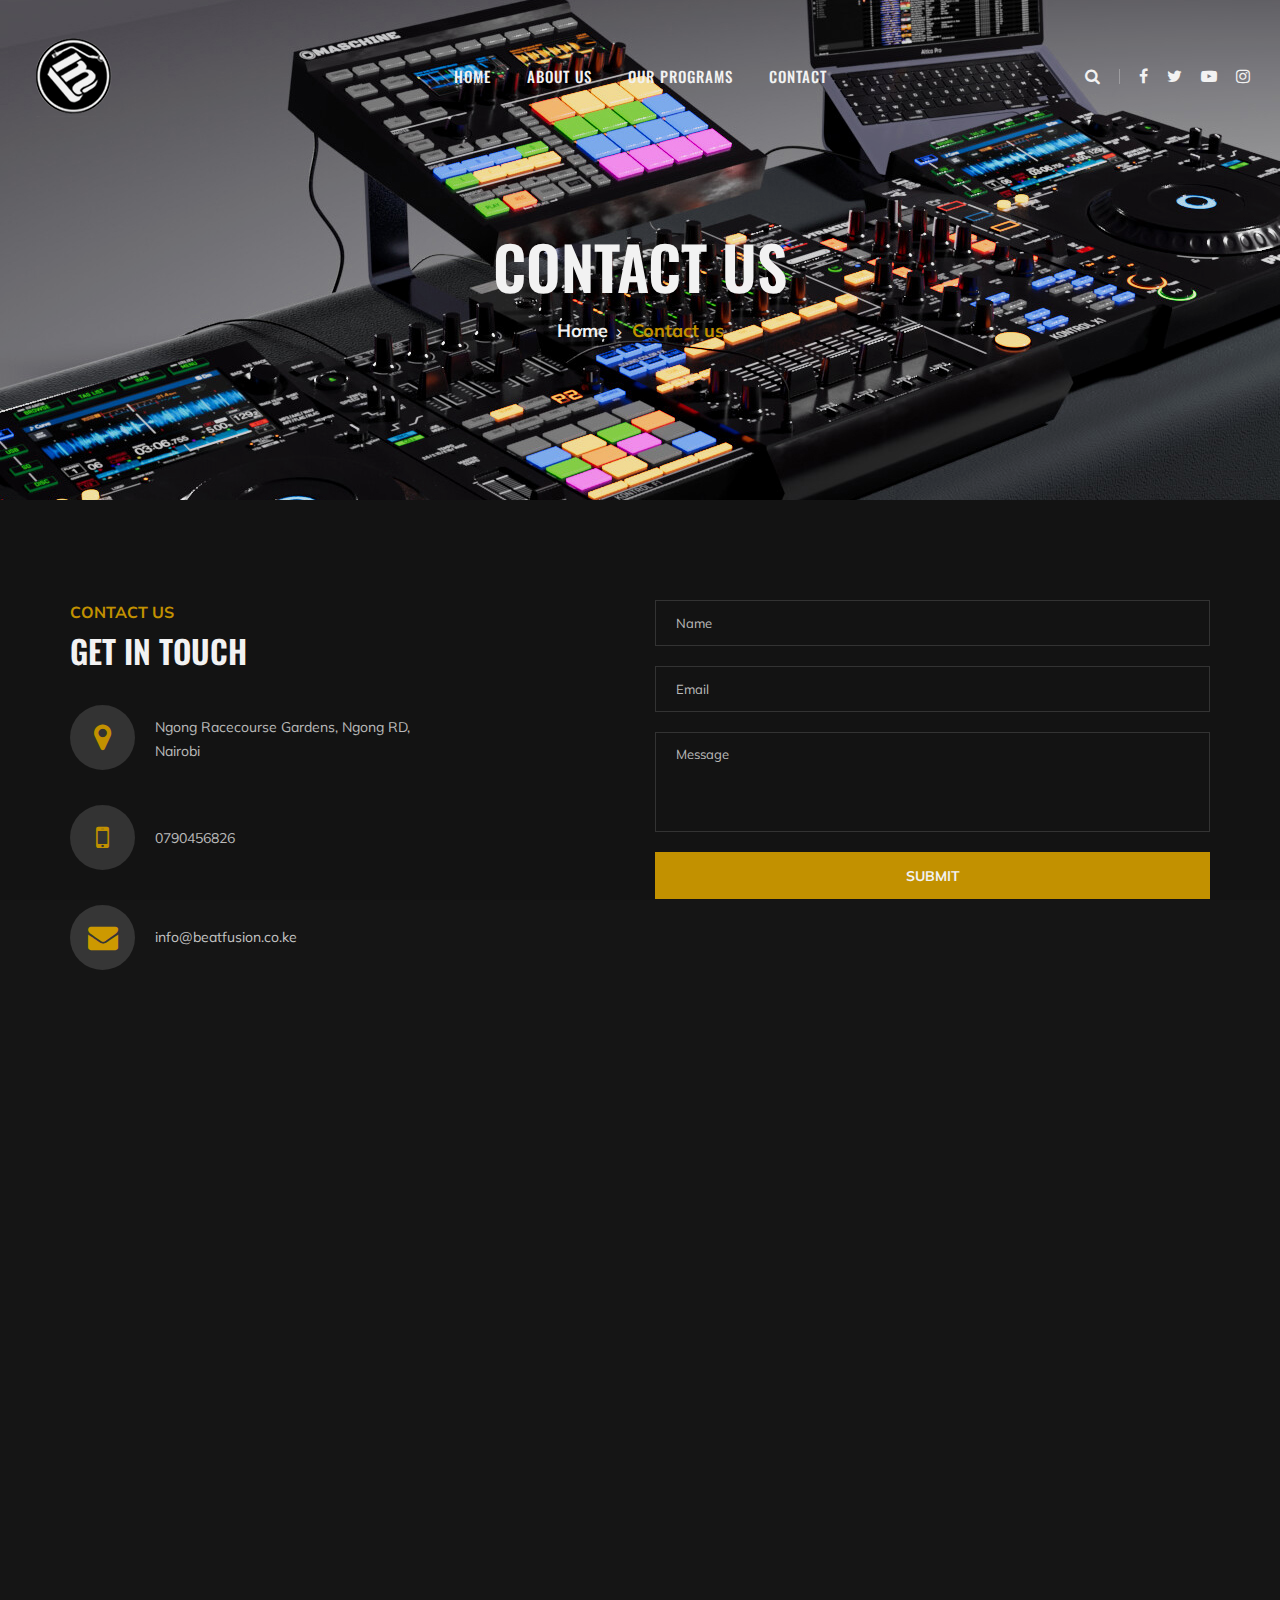
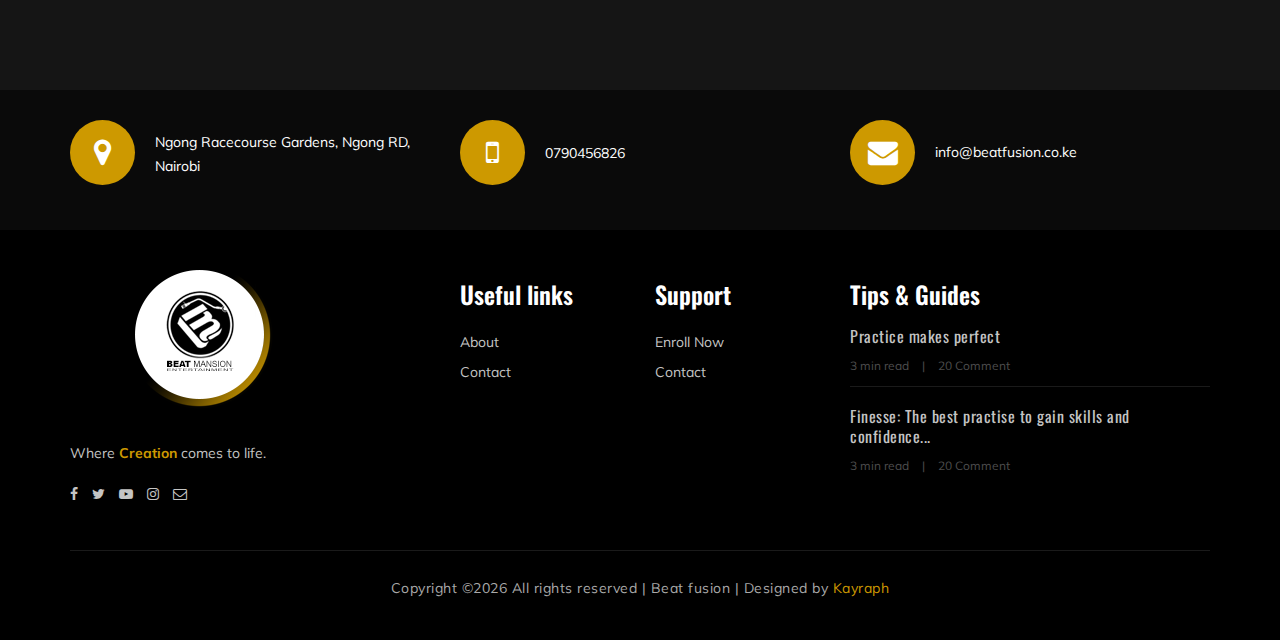
<file: contact.html>
<!DOCTYPE html>
<html lang="zxx">

<head>
    <meta charset="UTF-8">
    <meta name="description" content="Deejay Academy">
    <meta name="keywords" content="Deejay, beatfusion, creative, dj academy">
    <meta name="viewport" content="width=device-width, initial-scale=1.0">
    <meta http-equiv="X-UA-Compatible" content="ie=edge">
    <title>Beat fusion</title>

    <!-- Google Font -->
    <link href="https://fonts.googleapis.com/css?family=Muli:300,400,500,600,700,800,900&display=swap" rel="stylesheet">
    <link href="https://fonts.googleapis.com/css?family=Oswald:300,400,500,600,700&display=swap" rel="stylesheet">
    <link rel="icon" href="logos/btorig-11.png" type="img">
    <!-- Css Styles -->
    <link rel="stylesheet" href="css/bootstrap.min.css" type="text/css">
    <link rel="stylesheet" href="css/font-awesome.min.css" type="text/css">
    <link rel="stylesheet" href="css/flaticon.css" type="text/css">
    <link rel="stylesheet" href="css/owl.carousel.min.css" type="text/css">
    <link rel="stylesheet" href="css/barfiller.css" type="text/css">
    <link rel="stylesheet" href="css/magnific-popup.css" type="text/css">
    <link rel="stylesheet" href="css/slicknav.min.css" type="text/css">
    <link rel="stylesheet" href="css/style.css" type="text/css">
</head>

<body>
    <!-- Page Preloder -->
    <div id="preloder">
        <div class="loader"></div>
    </div>

    <!-- Offcanvas Menu Section Begin -->
    <div class="offcanvas-menu-overlay"></div>
    <div class="offcanvas-menu-wrapper">
        <div class="canvas-close">
            <i class="fa fa-close"></i>
        </div>
        <div class="canvas-search search-switch">
            <i class="fa fa-search"></i>
        </div>
        <nav class="canvas-menu mobile-menu">
            <ul>
                <li><a href="./index.html">Home</a></li>
                <li><a href="./about-us.html">About Us</a></li>
                <li><a href="./services.html">Our Programs</a></li>
                <!--<li><a href="./team.html">Our Team</a></li>
                <li><a href="#">Pages</a>
                    <ul class="dropdown">
                        <li><a href="./about-us.html">About us</a></li>
                        <li><a href="./class-timetable.html">Classes timetable</a></li>
                        <li><a href="./bmi-calculator.html">Bmi calculate</a></li>
                        <li><a href="./team.html">Our team</a></li>
                        <li><a href="./gallery.html">Gallery</a></li>
                        <li><a href="./blog.html">Our blog</a></li>
                        <li><a href="./404.html">404</a></li>
                    </ul>
                </li> -->
                <li><a href="./contact.html">Contact</a></li>
            </ul>
        </nav>
        <div id="mobile-menu-wrap"></div>
        <div class="canvas-social">
            <a href="#"><i class="fa fa-facebook"></i></a>
            <a href="#"><i class="fa fa-twitter"></i></a>
            <a href="#"><i class="fa fa-youtube-play"></i></a>
            <a href="#"><i class="fa fa-instagram"></i></a>
        </div>
    </div>
    <!-- Offcanvas Menu Section End -->

    <!-- Header Section Begin -->
    <header class="header-section">
        <div class="container-fluid">
            <div class="row">
                <div class="col-lg-3">
                    <div class="logo">
                        <a href="./index.html">
                            <img src="logos/bmn-6.png" alt="">
                        </a>
                    </div>
                </div>
                <div class="col-lg-6">
                    <nav class="nav-menu">
                        <ul>
                            <li class="active"><a href="./index.html">Home</a></li>
                            <li><a href="./about-us.html">About Us</a></li>
                            <li><a href="./services.html">Our Programs</a></li>
                            <!--<li><a href="./team.html">Our Team</a></li>
                             <li><a href="#">Pages</a>
                                <ul class="dropdown">
                                    <li><a href="./about-us.html">About us</a></li>
                                    <li><a href="./class-timetable.html">Classes timetable</a></li>
                                    <li><a href="./bmi-calculator.html">Bmi calculate</a></li>
                                    <li><a href="./team.html">Our team</a></li>
                                    <li><a href="./gallery.html">Gallery</a></li>
                                    <li><a href="./blog.html">Our blog</a></li>
                                    <li><a href="./404.html">404</a></li>
                                </ul>
                            </li>-->
                            <li><a href="./contact.html">Contact</a></li>
                        </ul>
                    </nav>
                </div>
                <div class="col-lg-3">
                    <div class="top-option">
                        <div class="to-search search-switch">
                            <i class="fa fa-search"></i>
                        </div>
                        <div class="to-social">
                            <a href="#"><i class="fa fa-facebook"></i></a>
                            <a href="#"><i class="fa fa-twitter"></i></a>
                            <a href="#"><i class="fa fa-youtube-play"></i></a>
                            <a href="#"><i class="fa fa-instagram"></i></a>
                        </div>
                    </div>
                </div>
            </div>
            <div class="canvas-open">
                <i class="fa fa-bars"></i>
            </div>
        </div>
    </header>
    <!-- Header End -->

    <!-- Breadcrumb Section Begin -->
    <section class="breadcrumb-section set-bg" data-setbg="img/breadcrumb-bg-1.jpg">
        <div class="container">
            <div class="row">
                <div class="col-lg-12 text-center">
                    <div class="breadcrumb-text">
                        <h2>Contact Us</h2>
                        <div class="bt-option">
                            <a href="./index.html">Home</a>
                            <span>Contact us</span>
                        </div>
                    </div>
                </div>
            </div>
        </div>
    </section>
    <!-- Breadcrumb Section End -->

    <!-- Contact Section Begin -->
    <section class="contact-section spad">
        <div class="container">
            <div class="row">
                <div class="col-lg-6">
                    <div class="section-title contact-title">
                        <span>Contact Us</span>
                        <h2>GET IN TOUCH</h2>
                    </div>
                    <div class="contact-widget">
                        <div class="cw-text">
                            <i class="fa fa-map-marker"></i>
                            <p>Ngong Racecourse Gardens, Ngong RD,<br/> Nairobi</p>
                        </div>
                        <div class="cw-text">
                            <i class="fa fa-mobile"></i>
                            <ul>
                                <a href="https://wa.me/+254790456826?text=Hello%2?I%20am%20interested%20in%20joining%20Dj%20classes%20."><li>0790456826</li></a>
                            </ul>
                        </div>
                        <div class="cw-text email">
                            <i class="fa fa-envelope"></i>
                            <p>info@beatfusion.co.ke</p>
                        </div>
                    </div>
                </div>
                <div class="col-lg-6">
                    <div class="leave-comment">
                        <form action="#">
                            <input type="text" placeholder="Name">
                            <input type="text" placeholder="Email">
                            <textarea placeholder="Message"></textarea>
                            <button type="submit">Submit</button>
                        </form>
                    </div>
                </div>
            </div>
            <div class="map">
                <iframe src="https://www.google.com/maps/embed?pb=!1m16!1m12!1m3!1d31910.3275988719!2d36.741473404049515!3d-1.300271165990364!2m3!1f0!2f0!3f0!3m2!1i1024!2i768!4f13.1!2m1!1sngong%20racecourse%20gardens!5e0!3m2!1sen!2ske!4v1699220089942!5m2!1sen!2ske" 
                width="600" height="450" style="border:0;" allowfullscreen="" loading="lazy" referrerpolicy="no-referrer-when-downgrade"></iframe>
            </div>
        </div>
    </section>
    <!-- Contact Section End -->

    <!-- Get In Touch Section Begin -->
    <div class="gettouch-section">
        <div class="container">
            <div class="row">
                <div class="col-md-4">
                    <div class="gt-text">
                        <i class="fa fa-map-marker"></i>
                        <p>Ngong Racecourse Gardens, Ngong RD,<br/> Nairobi</p>
                    </div>
                </div>
                <div class="col-md-4">
                    <div class="gt-text">
                        <i class="fa fa-mobile"></i>
                        <ul>
                            <a href="https://wa.me/+254790456826?text=Hello%2?I%20am%20interested%20in%20joining%20Dj%20classes%20."><li>0790456826</li></a>
                        </ul>
                    </div>
                </div>
                <div class="col-md-4">
                    <div class="gt-text email">
                        <i class="fa fa-envelope"></i>
                        <a href="mailto:info@beatfusion.co.ke"><p>info@beatfusion.co.ke</p></a>
                    </div>
                </div>
            </div>
        </div>
    </div>
    <!-- Get In Touch Section End -->

    <!-- Footer Section Begin -->
    <section class="footer-section">
        <div class="container">
            <div class="row">
                <div class="col-lg-4">
                    <div class="fs-about">
                        <div class="fa-logo">
                            <a href="#"><img src="logos/btorig-11.png" alt=""></a>
                        </div>
                        <p>Where <b style="color: #cd9900;">Creation</b> comes to life.</p>
                        <div class="fa-social">
                            <a href="#"><i class="fa fa-facebook"></i></a>
                            <a href="#"><i class="fa fa-twitter"></i></a>
                            <a href="#"><i class="fa fa-youtube-play"></i></a>
                            <a href="#"><i class="fa fa-instagram"></i></a>
                            <a href="mailto:info@beatfusion.co.ke"><i class="fa  fa-envelope-o"></i></a>
                        </div>
                    </div>
                </div>
                <div class="col-lg-2 col-md-3 col-sm-6">
                    <div class="fs-widget">
                        <h4>Useful links</h4>
                        <ul>
                            <li><a href="about-us.html">About</a></li>
                            <li><a href="contact.html">Contact</a></li>
                        </ul>
                    </div>
                </div>
                <div class="col-lg-2 col-md-3 col-sm-6">
                    <div class="fs-widget">
                        <h4>Support</h4>
                        <ul>
                            <li><a href="https://wa.me/+254790456826?text=Hello%2?I%20am%20interested%20in%20joining%20Dj%20classes%20.">Enroll Now</a></li>
                            <li><a href="contact.html">Contact</a></li>
                        </ul>
                    </div>
                </div>
                <div class="col-lg-4 col-md-6">
                    <div class="fs-widget">
                        <h4>Tips & Guides</h4>
                        <div class="fw-recent">
                            <h6><a href="#">Practice makes perfect</a></h6>
                            <ul>
                                <li>3 min read</li>
                                <li>20 Comment</li>
                            </ul>
                        </div>
                        <div class="fw-recent">
                            <h6><a href="#">Finesse: The best practise to gain skills and confidence...</a></h6>
                            <ul>
                                <li>3 min read</li>
                                <li>20 Comment</li>
                            </ul>
                        </div>
                    </div>
                </div>
            </div>
            <div class="row">
                <div class="col-lg-12 text-center">
                    <div class="copyright-text">
                        <p><!-- Link back to Colorlib can't be removed. Template is licensed under CC BY 3.0. -->
  Copyright &copy;<script>document.write(new Date().getFullYear());</script> All rights reserved | Beat fusion | Designed by <a href="https://mugita.netlify.app" target="_blank">Kayraph</a>
  <!-- Link back to Colorlib can't be removed. Template is licensed under CC BY 3.0. --></p>
                    </div>
                </div>
            </div>
        </div>
    </section>
    <!-- Footer Section End -->

    <!-- Search model Begin -->
    <div class="search-model">
        <div class="h-100 d-flex align-items-center justify-content-center">
            <div class="search-close-switch">+</div>
            <form class="search-model-form">
                <input type="text" id="search-input" placeholder="Search here.....">
            </form>
        </div>
    </div>
    <!-- Search model end -->

    <!-- Js Plugins -->
    <script src="js/jquery-3.3.1.min.js"></script>
    <script src="js/bootstrap.min.js"></script>
    <script src="js/jquery.magnific-popup.min.js"></script>
    <script src="js/masonry.pkgd.min.js"></script>
    <script src="js/jquery.barfiller.js"></script>
    <script src="js/jquery.slicknav.js"></script>
    <script src="js/owl.carousel.min.js"></script>
    <script src="js/main.js"></script>



</body>

</html>
</file>
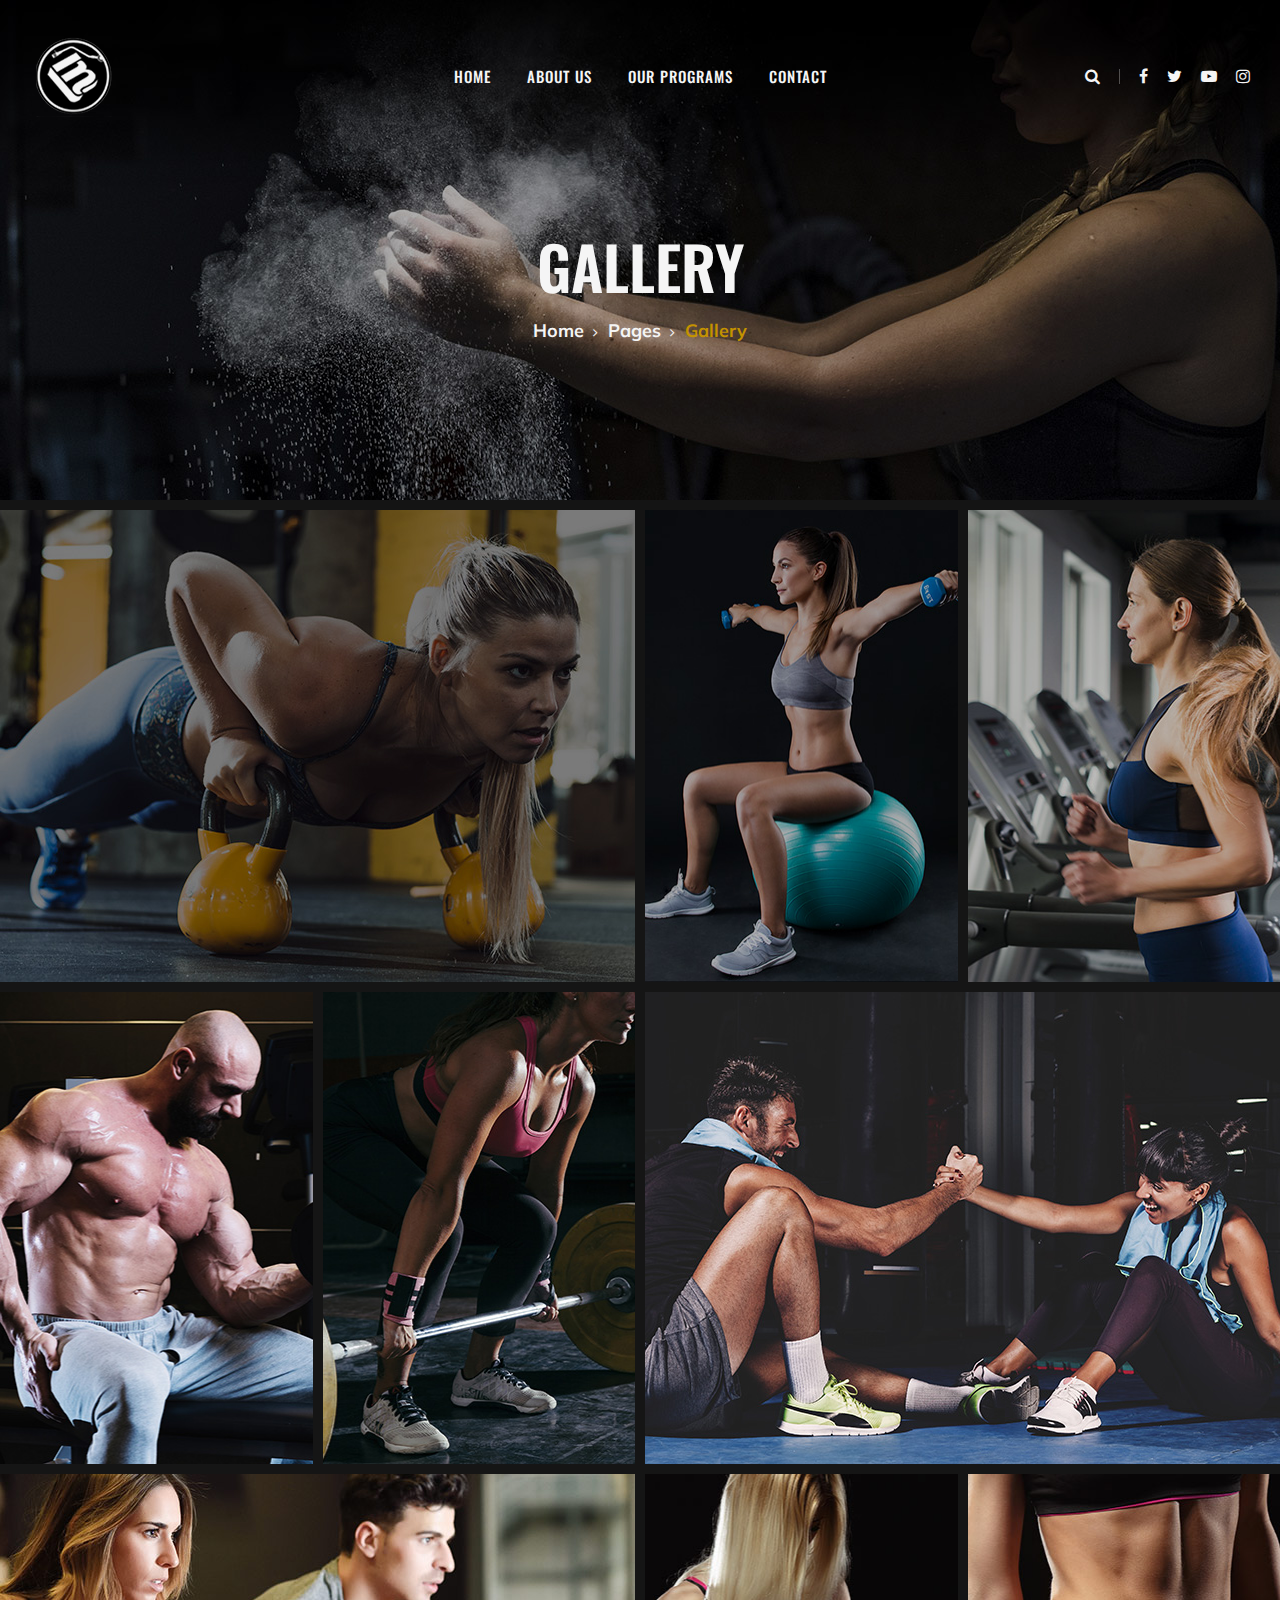
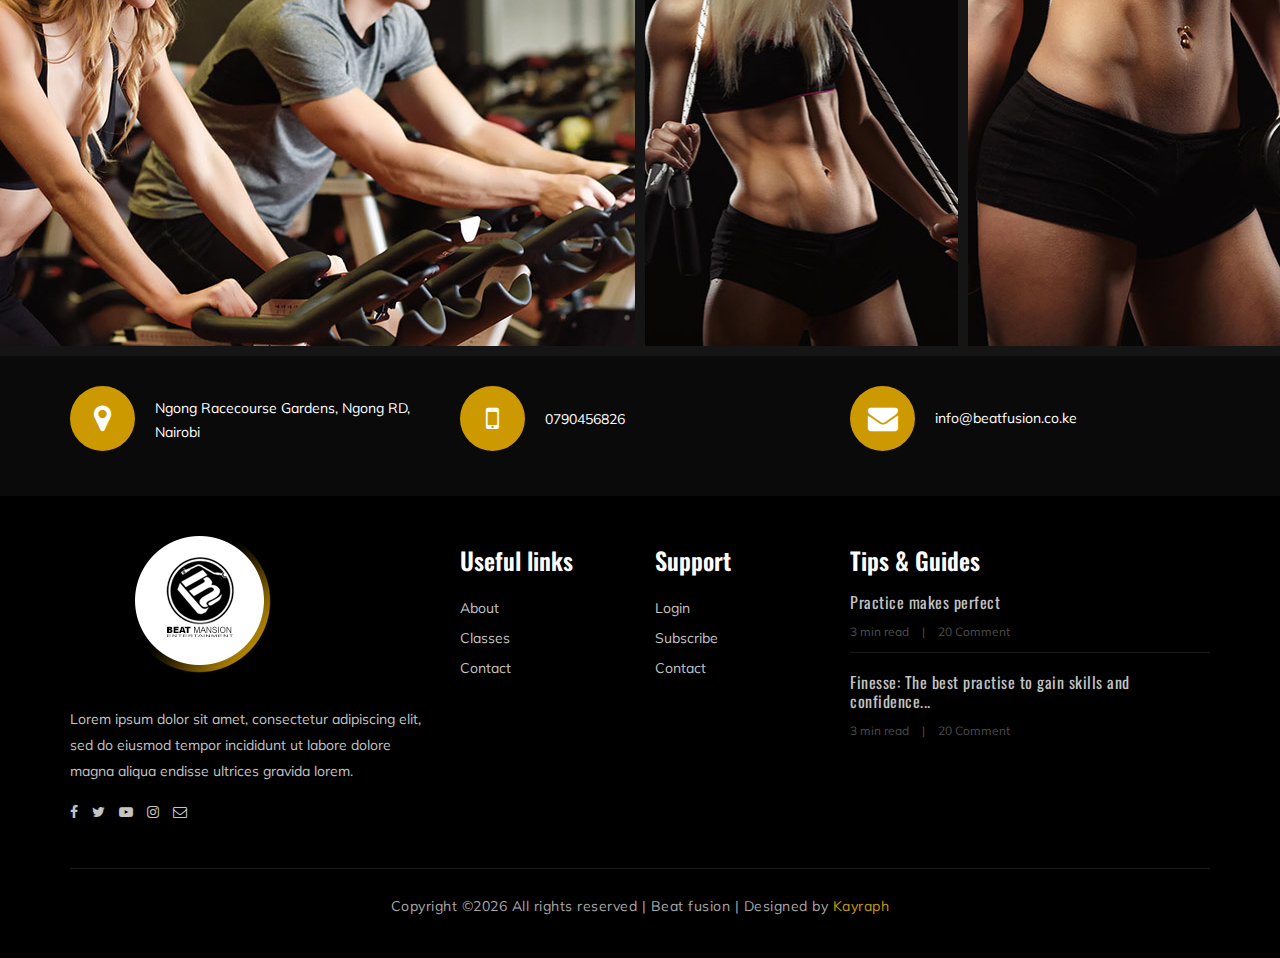
<file: gallery.html>
<!DOCTYPE html>
<html lang="zxx">

<head>
    <meta charset="UTF-8">
    <meta name="description" content="Deejay Academy">
    <meta name="keywords" content="Deejay, beatfusion, creative, dj academy">
    <meta name="viewport" content="width=device-width, initial-scale=1.0">
    <meta http-equiv="X-UA-Compatible" content="ie=edge">
    <title>Beat fusion</title>

    <!-- Google Font -->
    <link href="https://fonts.googleapis.com/css?family=Muli:300,400,500,600,700,800,900&display=swap" rel="stylesheet">
    <link href="https://fonts.googleapis.com/css?family=Oswald:300,400,500,600,700&display=swap" rel="stylesheet">
    <link rel="icon" href="logos/btorig-11.png" type="img">
    <!-- Css Styles -->
    <link rel="stylesheet" href="css/bootstrap.min.css" type="text/css">
    <link rel="stylesheet" href="css/font-awesome.min.css" type="text/css">
    <link rel="stylesheet" href="css/flaticon.css" type="text/css">
    <link rel="stylesheet" href="css/owl.carousel.min.css" type="text/css">
    <link rel="stylesheet" href="css/barfiller.css" type="text/css">
    <link rel="stylesheet" href="css/magnific-popup.css" type="text/css">
    <link rel="stylesheet" href="css/slicknav.min.css" type="text/css">
    <link rel="stylesheet" href="css/style.css" type="text/css">
</head>

<body>
    <!-- Page Preloder -->
    <div id="preloder">
        <div class="loader"></div>
    </div>

    <!-- Offcanvas Menu Section Begin -->
    <div class="offcanvas-menu-overlay"></div>
    <div class="offcanvas-menu-wrapper">
        <div class="canvas-close">
            <i class="fa fa-close"></i>
        </div>
        <div class="canvas-search search-switch">
            <i class="fa fa-search"></i>
        </div>
        <nav class="canvas-menu mobile-menu">
            <ul>
                <li><a href="./index.html">Home</a></li>
                <li><a href="./about-us.html">About Us</a></li>
                <li><a href="./Our Programs.html">Our Programs</a></li>
                <!--<li><a href="./team.html">Our Team</a></li>
                <li><a href="#">Pages</a>
                    <ul class="dropdown">
                        <li><a href="./about-us.html">About us</a></li>
                        <li><a href="./class-timetable.html">Classes timetable</a></li>
                        <li><a href="./bmi-calculator.html">Bmi calculate</a></li>
                        <li><a href="./team.html">Our team</a></li>
                        <li><a href="./gallery.html">Gallery</a></li>
                        <li><a href="./blog.html">Our blog</a></li>
                        <li><a href="./404.html">404</a></li>
                    </ul>
                </li> -->
                <li><a href="./contact.html">Contact</a></li>
            </ul>
        </nav>
        <div id="mobile-menu-wrap"></div>
        <div class="canvas-social">
            <a href="#"><i class="fa fa-facebook"></i></a>
            <a href="#"><i class="fa fa-twitter"></i></a>
            <a href="#"><i class="fa fa-youtube-play"></i></a>
            <a href="#"><i class="fa fa-instagram"></i></a>
        </div>
    </div>
    <!-- Offcanvas Menu Section End -->

    <!-- Header Section Begin -->
    <header class="header-section">
        <div class="container-fluid">
            <div class="row">
                <div class="col-lg-3">
                    <div class="logo">
                        <a href="./index.html">
                            <img src="logos/bmn-6.png" alt="">
                        </a>
                    </div>
                </div>
                <div class="col-lg-6">
                    <nav class="nav-menu">
                        <ul>
                            <li class="active"><a href="./index.html">Home</a></li>
                            <li><a href="./about-us.html">About Us</a></li>
                            <li><a href="./Our Programs.html">Our Programs</a></li>
                            <!--<li><a href="./team.html">Our Team</a></li>
                             <li><a href="#">Pages</a>
                                <ul class="dropdown">
                                    <li><a href="./about-us.html">About us</a></li>
                                    <li><a href="./class-timetable.html">Classes timetable</a></li>
                                    <li><a href="./bmi-calculator.html">Bmi calculate</a></li>
                                    <li><a href="./team.html">Our team</a></li>
                                    <li><a href="./gallery.html">Gallery</a></li>
                                    <li><a href="./blog.html">Our blog</a></li>
                                    <li><a href="./404.html">404</a></li>
                                </ul>
                            </li>-->
                            <li><a href="./contact.html">Contact</a></li>
                        </ul>
                    </nav>
                </div>
                <div class="col-lg-3">
                    <div class="top-option">
                        <div class="to-search search-switch">
                            <i class="fa fa-search"></i>
                        </div>
                        <div class="to-social">
                            <a href="#"><i class="fa fa-facebook"></i></a>
                            <a href="#"><i class="fa fa-twitter"></i></a>
                            <a href="#"><i class="fa fa-youtube-play"></i></a>
                            <a href="#"><i class="fa fa-instagram"></i></a>
                        </div>
                    </div>
                </div>
            </div>
            <div class="canvas-open">
                <i class="fa fa-bars"></i>
            </div>
        </div>
    </header>
    <!-- Header End -->

    <!-- Breadcrumb Section Begin -->
    <section class="breadcrumb-section set-bg" data-setbg="img/breadcrumb-bg.jpg">
        <div class="container">
            <div class="row">
                <div class="col-lg-12 text-center">
                    <div class="breadcrumb-text">
                        <h2>Gallery</h2>
                        <div class="bt-option">
                            <a href="./index.html">Home</a>
                            <a href="#">Pages</a>
                            <span>Gallery</span>
                        </div>
                    </div>
                </div>
            </div>
        </div>
    </section>
    <!-- Breadcrumb Section End -->

    <!-- Gallery Section Begin -->
    <div class="gallery-section gallery-page">
        <div class="gallery">
            <div class="grid-sizer"></div>
            <div class="gs-item grid-wide set-bg" data-setbg="img/gallery/gallery-1.jpg">
                <a href="img/gallery/gallery-1.jpg" class="thumb-icon image-popup"><i class="fa fa-picture-o"></i></a>
            </div>
            <div class="gs-item set-bg" data-setbg="img/gallery/gallery-2.jpg">
                <a href="img/gallery/gallery-2.jpg" class="thumb-icon image-popup"><i class="fa fa-picture-o"></i></a>
            </div>
            <div class="gs-item set-bg" data-setbg="img/gallery/gallery-3.jpg">
                <a href="img/gallery/gallery-3.jpg" class="thumb-icon image-popup"><i class="fa fa-picture-o"></i></a>
            </div>
            <div class="gs-item set-bg" data-setbg="img/gallery/gallery-4.jpg">
                <a href="img/gallery/gallery-4.jpg" class="thumb-icon image-popup"><i class="fa fa-picture-o"></i></a>
            </div>
            <div class="gs-item set-bg" data-setbg="img/gallery/gallery-5.jpg">
                <a href="img/gallery/gallery-5.jpg" class="thumb-icon image-popup"><i class="fa fa-picture-o"></i></a>
            </div>
            <div class="gs-item grid-wide set-bg" data-setbg="img/gallery/gallery-6.jpg">
                <a href="img/gallery/gallery-6.jpg" class="thumb-icon image-popup"><i class="fa fa-picture-o"></i></a>
            </div>
            <div class="gs-item grid-wide set-bg" data-setbg="img/gallery/gallery-7.jpg">
                <a href="img/gallery/gallery-7.jpg" class="thumb-icon image-popup"><i class="fa fa-picture-o"></i></a>
            </div>
            <div class="gs-item set-bg" data-setbg="img/gallery/gallery-8.jpg">
                <a href="img/gallery/gallery-8.jpg" class="thumb-icon image-popup"><i class="fa fa-picture-o"></i></a>
            </div>
            <div class="gs-item set-bg" data-setbg="img/gallery/gallery-9.jpg">
                <a href="img/gallery/gallery-9.jpg" class="thumb-icon image-popup"><i class="fa fa-picture-o"></i></a>
            </div>
        </div>
    </div>
    <!-- Gallery Section End -->

    <!-- Get In Touch Section Begin -->
    <div class="gettouch-section">
        <div class="container">
            <div class="row">
                <div class="col-md-4">
                    <div class="gt-text">
                        <i class="fa fa-map-marker"></i>
                        <p>Ngong Racecourse Gardens, Ngong RD,<br/> Nairobi</p>
                    </div>
                </div>
                <div class="col-md-4">
                    <div class="gt-text">
                        <i class="fa fa-mobile"></i>
                        <ul>
                            <a href="tel:0790456826"><li>0790456826</li></a>
                        </ul>
                    </div>
                </div>
                <div class="col-md-4">
                    <div class="gt-text email">
                        <i class="fa fa-envelope"></i>
                        <a href="mailto:info@beatfusion.co.ke"><p>info@beatfusion.co.ke</p></a>
                    </div>
                </div>
            </div>
        </div>
    </div>
    <!-- Get In Touch Section End -->

    <!-- Footer Section Begin -->
    <section class="footer-section">
        <div class="container">
            <div class="row">
                <div class="col-lg-4">
                    <div class="fs-about">
                        <div class="fa-logo">
                            <a href="#"><img src="logos/btorig-11.png" alt=""></a>
                        </div>
                        <p>Lorem ipsum dolor sit amet, consectetur adipiscing elit, sed do eiusmod tempor incididunt ut
                            labore dolore magna aliqua endisse ultrices gravida lorem.</p>
                        <div class="fa-social">
                            <a href="#"><i class="fa fa-facebook"></i></a>
                            <a href="#"><i class="fa fa-twitter"></i></a>
                            <a href="#"><i class="fa fa-youtube-play"></i></a>
                            <a href="#"><i class="fa fa-instagram"></i></a>
                            <a href="#"><i class="fa  fa-envelope-o"></i></a>
                        </div>
                    </div>
                </div>
                <div class="col-lg-2 col-md-3 col-sm-6">
                    <div class="fs-widget">
                        <h4>Useful links</h4>
                        <ul>
                            <li><a href="#">About</a></li>
                            <li><a href="#">Classes</a></li>
                            <li><a href="#">Contact</a></li>
                        </ul>
                    </div>
                </div>
                <div class="col-lg-2 col-md-3 col-sm-6">
                    <div class="fs-widget">
                        <h4>Support</h4>
                        <ul>
                            <li><a href="#">Login</a></li>
                            <li><a href="#">Subscribe</a></li>
                            <li><a href="#">Contact</a></li>
                        </ul>
                    </div>
                </div>
                <div class="col-lg-4 col-md-6">
                    <div class="fs-widget">
                        <h4>Tips & Guides</h4>
                        <div class="fw-recent">
                            <h6><a href="#">Practice makes perfect</a></h6>
                            <ul>
                                <li>3 min read</li>
                                <li>20 Comment</li>
                            </ul>
                        </div>
                        <div class="fw-recent">
                            <h6><a href="#">Finesse: The best practise to gain skills and confidence...</a></h6>
                            <ul>
                                <li>3 min read</li>
                                <li>20 Comment</li>
                            </ul>
                        </div>
                    </div>
                </div>
            </div>
            <div class="row">
                <div class="col-lg-12 text-center">
                    <div class="copyright-text">
                        <p><!-- Link back to Colorlib can't be removed. Template is licensed under CC BY 3.0. -->
  Copyright &copy;<script>document.write(new Date().getFullYear());</script> All rights reserved | Beat fusion | Designed by <a href="https://mugita.netlify.app" target="_blank">Kayraph</a>
  <!-- Link back to Colorlib can't be removed. Template is licensed under CC BY 3.0. --></p>
                    </div>
                </div>
            </div>
        </div>
    </section>
    <!-- Footer Section End -->

    <!-- Search model Begin -->
    <div class="search-model">
        <div class="h-100 d-flex align-items-center justify-content-center">
            <div class="search-close-switch">+</div>
            <form class="search-model-form">
                <input type="text" id="search-input" placeholder="Search here.....">
            </form>
        </div>
    </div>
    <!-- Search model end -->

    <!-- Js Plugins -->
    <script src="js/jquery-3.3.1.min.js"></script>
    <script src="js/bootstrap.min.js"></script>
    <script src="js/jquery.magnific-popup.min.js"></script>
    <script src="js/masonry.pkgd.min.js"></script>
    <script src="js/jquery.barfiller.js"></script>
    <script src="js/jquery.slicknav.js"></script>
    <script src="js/owl.carousel.min.js"></script>
    <script src="js/main.js"></script>


</body>

</html>
</file>
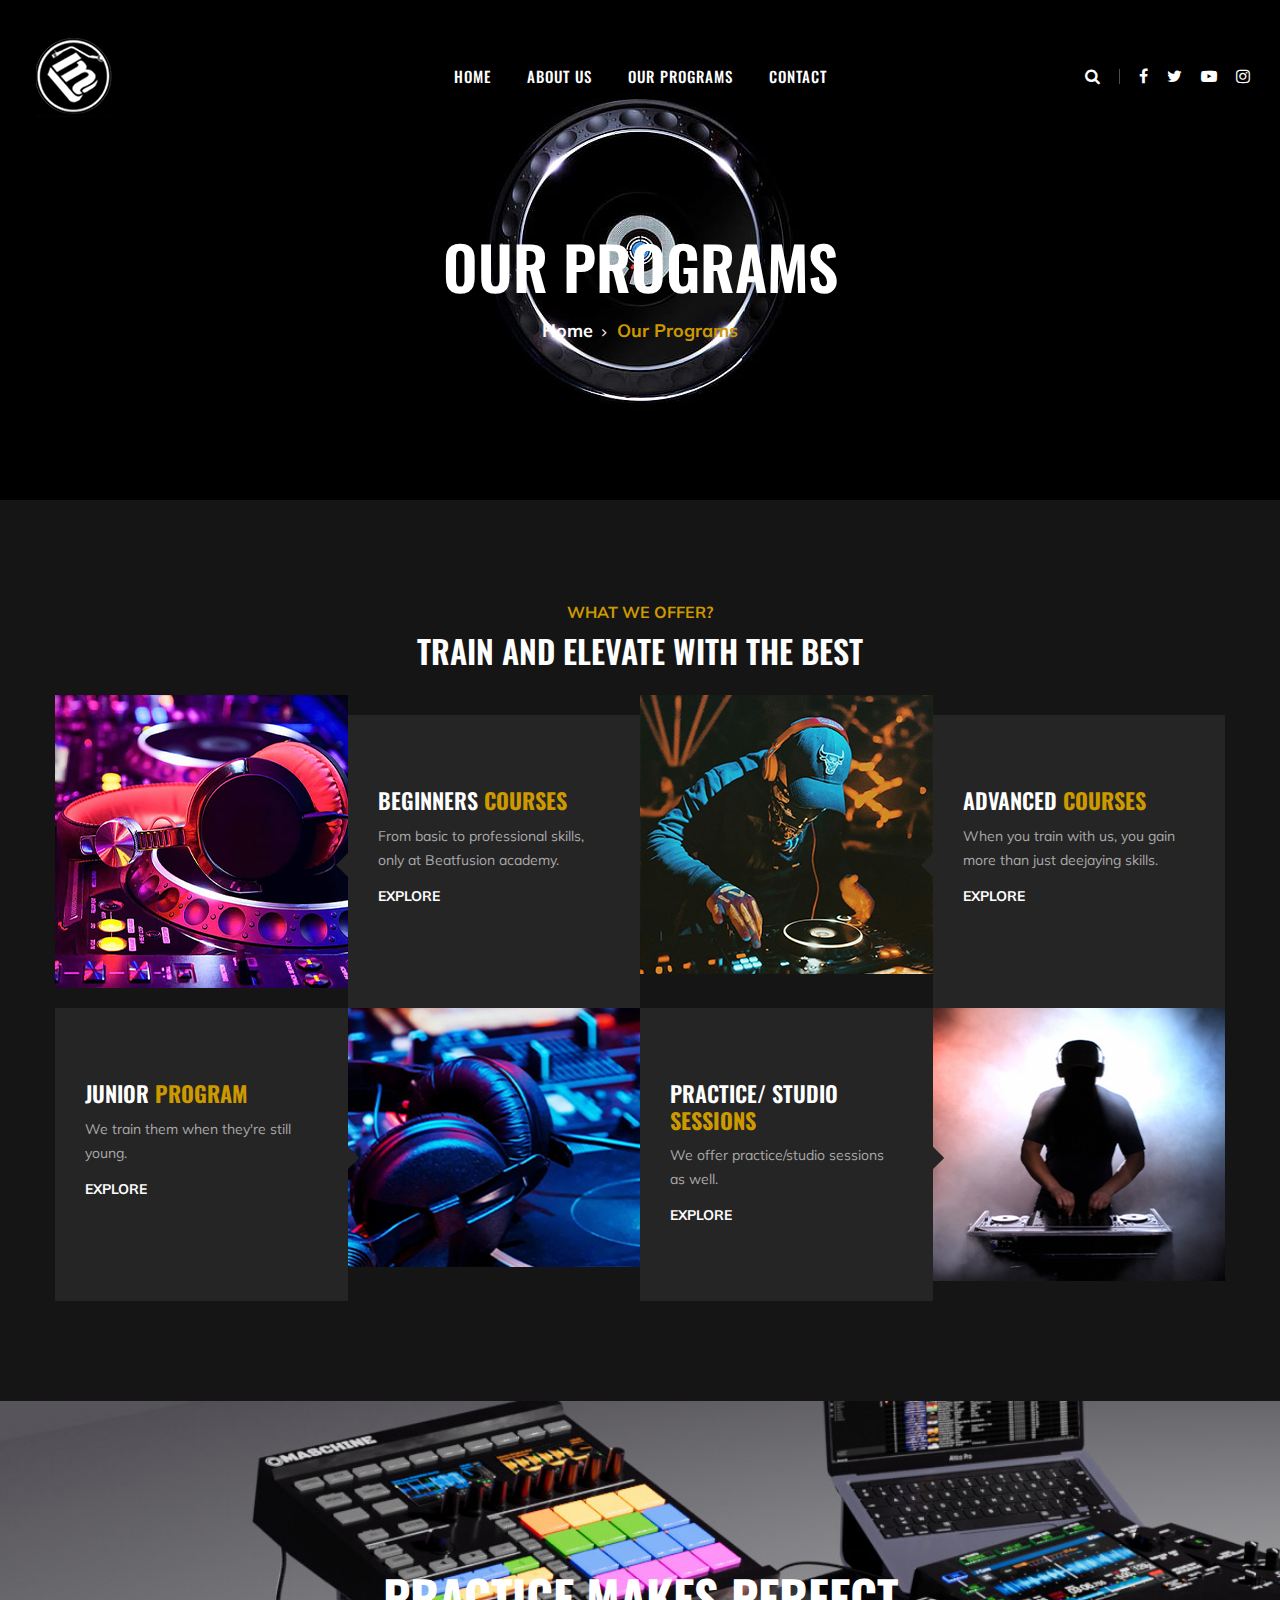
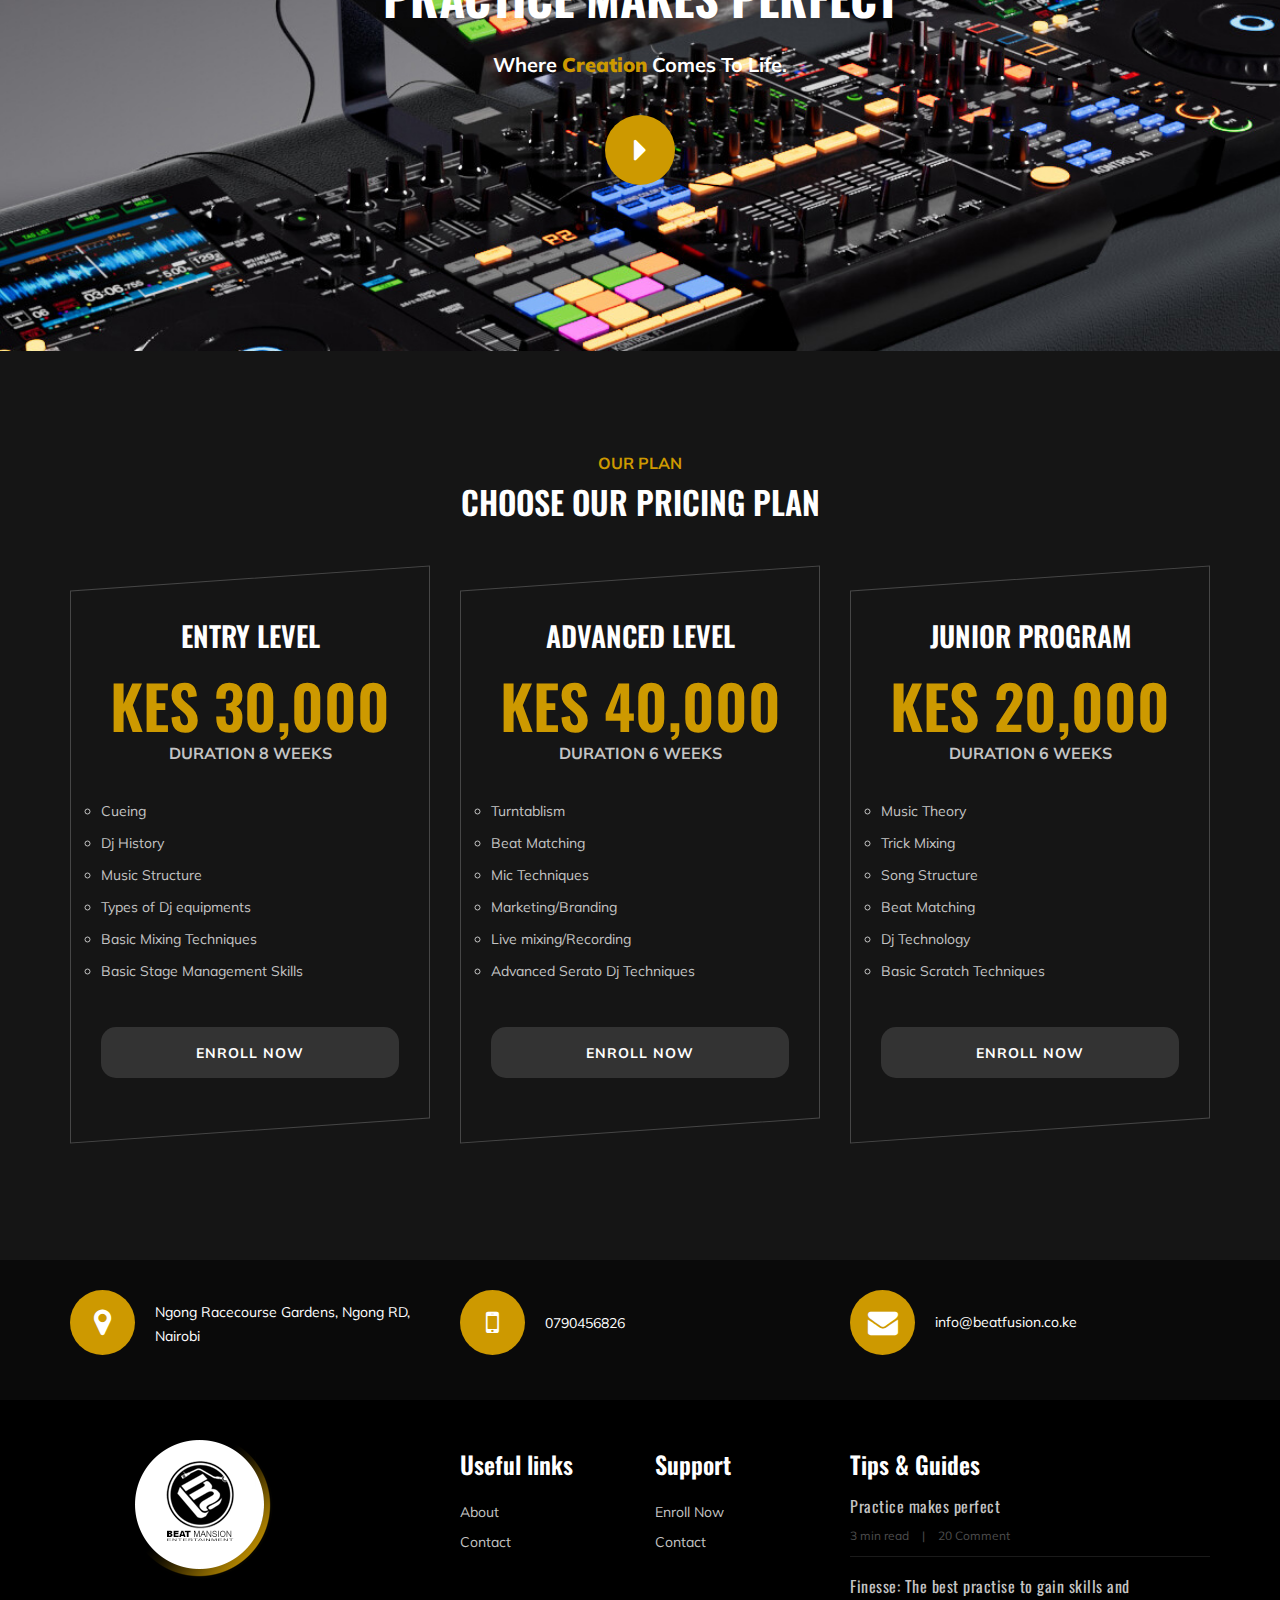
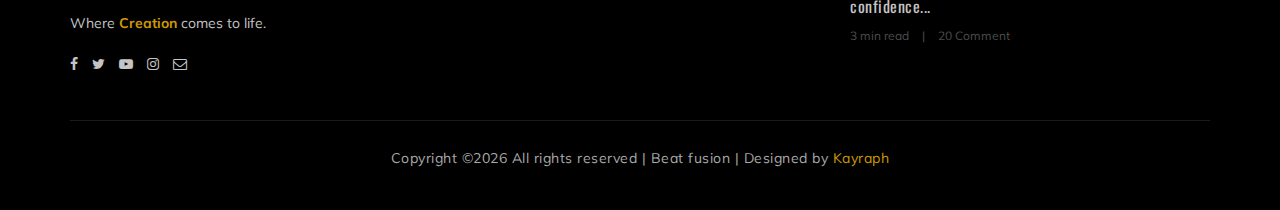
<file: services.html>
<!DOCTYPE html>
<html lang="zxx">

<head>
    <meta charset="UTF-8">
    <meta name="description" content="Deejay Academy">
    <meta name="keywords" content="Deejay, beatfusion, creative, dj academy">
    <meta name="viewport" content="width=device-width, initial-scale=1.0">
    <meta http-equiv="X-UA-Compatible" content="ie=edge">
    <title>Beat fusion</title>

    <!-- Google Font -->
    <link href="https://fonts.googleapis.com/css?family=Muli:300,400,500,600,700,800,900&display=swap" rel="stylesheet">
    <link href="https://fonts.googleapis.com/css?family=Oswald:300,400,500,600,700&display=swap" rel="stylesheet">
    <link rel="icon" href="logos/btorig-11.png" type="img">
    <!-- Css Styles -->
    <link rel="stylesheet" href="css/bootstrap.min.css" type="text/css">
    <link rel="stylesheet" href="css/font-awesome.min.css" type="text/css">
    <link rel="stylesheet" href="css/flaticon.css" type="text/css">
    <link rel="stylesheet" href="css/owl.carousel.min.css" type="text/css">
    <link rel="stylesheet" href="css/barfiller.css" type="text/css">
    <link rel="stylesheet" href="css/magnific-popup.css" type="text/css">
    <link rel="stylesheet" href="css/slicknav.min.css" type="text/css">
    <link rel="stylesheet" href="css/style.css" type="text/css">
</head>

<body>
    <!-- Page Preloder -->
    <div id="preloder">
        <div class="loader"></div>
    </div>

    <!-- Offcanvas Menu Section Begin -->
    <div class="offcanvas-menu-overlay"></div>
    <div class="offcanvas-menu-wrapper">
        <div class="canvas-close">
            <i class="fa fa-close"></i>
        </div>
        <div class="canvas-search search-switch">
            <i class="fa fa-search"></i>
        </div>
        <nav class="canvas-menu mobile-menu">
            <ul>
                <li><a href="./index.html">Home</a></li>
                <li><a href="./about-us.html">About Us</a></li>
                <li><a href="./services.html">Our Programs</a></li>
                <!--<li><a href="./team.html">Our Team</a></li>
                <li><a href="#">Pages</a>
                    <ul class="dropdown">
                        <li><a href="./about-us.html">About us</a></li>
                        <li><a href="./class-timetable.html">Classes timetable</a></li>
                        <li><a href="./bmi-calculator.html">Bmi calculate</a></li>
                        <li><a href="./team.html">Our team</a></li>
                        <li><a href="./gallery.html">Gallery</a></li>
                        <li><a href="./blog.html">Our blog</a></li>
                        <li><a href="./404.html">404</a></li>
                    </ul>
                </li> -->
                <li><a href="./contact.html">Contact</a></li>
            </ul>
        </nav>
        <div id="mobile-menu-wrap"></div>
        <div class="canvas-social">
            <a href="#"><i class="fa fa-facebook"></i></a>
            <a href="#"><i class="fa fa-twitter"></i></a>
            <a href="#"><i class="fa fa-youtube-play"></i></a>
            <a href="#"><i class="fa fa-instagram"></i></a>
        </div>
    </div>
    <!-- Offcanvas Menu Section End -->

    <!-- Header Section Begin -->
    <header class="header-section">
        <div class="container-fluid">
            <div class="row">
                <div class="col-lg-3">
                    <div class="logo">
                        <a href="./index.html">
                            <img src="logos/bmn-6.png" alt="">
                        </a>
                    </div>
                </div>
                <div class="col-lg-6">
                    <nav class="nav-menu">
                        <ul>
                            <li class="active"><a href="./index.html">Home</a></li>
                            <li><a href="./about-us.html">About Us</a></li>
                            <li><a href="./services.html">Our Programs</a></li>
                            <!--<li><a href="./team.html">Our Team</a></li>
                             <li><a href="#">Pages</a>
                                <ul class="dropdown">
                                    <li><a href="./about-us.html">About us</a></li>
                                    <li><a href="./class-timetable.html">Classes timetable</a></li>
                                    <li><a href="./bmi-calculator.html">Bmi calculate</a></li>
                                    <li><a href="./team.html">Our team</a></li>
                                    <li><a href="./gallery.html">Gallery</a></li>
                                    <li><a href="./blog.html">Our blog</a></li>
                                    <li><a href="./404.html">404</a></li>
                                </ul>
                            </li>-->
                            <li><a href="./contact.html">Contact</a></li>
                        </ul>
                    </nav>
                </div>
                <div class="col-lg-3">
                    <div class="top-option">
                        <div class="to-search search-switch">
                            <i class="fa fa-search"></i>
                        </div>
                        <div class="to-social">
                            <a href="#"><i class="fa fa-facebook"></i></a>
                            <a href="#"><i class="fa fa-twitter"></i></a>
                            <a href="#"><i class="fa fa-youtube-play"></i></a>
                            <a href="#"><i class="fa fa-instagram"></i></a>
                        </div>
                    </div>
                </div>
            </div>
            <div class="canvas-open">
                <i class="fa fa-bars"></i>
            </div>
        </div>
    </header>
    <!-- Header End -->

    <!-- Breadcrumb Section Begin -->
    <section class="breadcrumb-section set-bg" data-setbg="img/breadcrumb-bg-2.jpg">
        <div class="container">
            <div class="row">
                <div class="col-lg-12 text-center">
                    <div class="breadcrumb-text">
                        <h2>Our Programs</h2>
                        <div class="bt-option">
                            <a href="./index.html">Home</a>
                            <span>Our Programs</span>
                        </div>
                    </div>
                </div>
            </div>
        </div>
    </section>
    <!-- Breadcrumb Section End -->

    <!-- Services Section Begin -->
    <section class="services-section spad">
        <div class="container">
            <div class="row">
                <div class="col-lg-12">
                    <div class="section-title">
                        <span>What we offer?</span>
                        <h2>train and elevate with the best</h2>
                    </div>
                </div>
            </div>
            <div class="row">
                <div class="col-lg-3 order-lg-1 col-md-6 p-0">
                    <div class="ss-pic">
                        <img src="img/services/services-1.jpg" alt="">
                    </div>
                </div>
                <div class="col-lg-3 order-lg-2 col-md-6 p-0">
                    <div class="ss-text">
                        <h4>BEGINNERS <B style="color: #cd9900;">COURSES</B></h4>
                        <p>From basic to professional skills, only at Beatfusion academy.</p>
                        <a href="#">Explore</a>
                    </div>
                </div>
                <div class="col-lg-3 order-lg-3 col-md-6 p-0">
                    <div class="ss-pic">
                        <img src="img/services/services-02.jpg" alt="">
                    </div>
                </div>
                <div class="col-lg-3 order-lg-4 col-md-6 p-0">
                    <div class="ss-text">
                        <h4>ADVANCED <B style="color: #cd9900;">COURSES</B></h4>
                        <p>When you train with us, you gain more than just deejaying skills.</p>
                        <a href="#">Explore</a>
                    </div>
                </div>
                <div class="col-lg-3 order-lg-8 col-md-6 p-0">
                    <div class="ss-pic">
                        <img src="img/services/services-4.jpg" alt="">
                    </div>
                </div>
                <div class="col-lg-3 order-lg-7 col-md-6 p-0">
                    <div class="ss-text second-row">
                        <h4>PRACTICE/ STUDIO <B style="color: #cd9900;">SESSIONS</B></h4>
                        <p>We offer practice/studio sessions as well.</p>
                        <a href="#">Explore</a>
                    </div>
                </div>
                <div class="col-lg-3 order-lg-6 col-md-6 p-0">
                    <div class="ss-pic">
                        <img src="img/services/services-03.jpg" alt="">
                    </div>
                </div>
                <div class="col-lg-3 order-lg-5 col-md-6 p-0">
                    <div class="ss-text second-row">
                        <h4>JUNIOR <B style="color: #cd9900;">PROGRAM</B></h4>
                        <p>We train them when they're still young.</p>
                        <a href="#">Explore</a>
                    </div>
                </div>
            </div>
        </div>
    </section>
    <!-- Services Section End -->

    <!-- Banner Section Begin -->
    <section class="banner-section set-bg" data-setbg="img/breadcrumb-bg-1.jpg">
        <div class="container">
            <div class="row">
                <div class="col-lg-12 text-center">
                    <div class="bs-text service-banner">
                        <h2>Practice makes perfect</h2>
                        <div class="bt-tips" style="color: #ffff;text-transform: capitalize;">Where <b style="color: #cd9900;">Creation</b> comes to life.</div>
                        <a href="https://www.youtube.com/watch?v=MxRKpTI5dqo" class="play-btn video-popup"><i
                            class="fa fa-caret-right"></i></a>
                    </div>
                </div>
            </div>
        </div>
    </section>
    <!-- Banner Section End -->

    <!-- Pricing Section Begin -->
    <section class="pricing-section service-pricing spad">
        <div class="container">
            <div class="row">
                <div class="col-lg-12">
                    <div class="section-title">
                        <span>Our Plan</span>
                        <h2>Choose our pricing plan</h2>
                    </div>
                </div>
            </div>
            <div class="row justify-content-center">
                <div class="col-lg-4 col-md-8">
                    <div class="ps-item">
                        <h3>ENTRY LEVEL</h3>
                        <div class="pi-price">
                            <h2>KES 30,000</h2>
                            <span>DURATION 8 WEEKS</span>
                        </div>
                        <ul>

                            <li>Cueing</li>
                            <li>Dj History</li>
                            <li>Music Structure</li>
                            <li>Types of Dj equipments</li>
                            <li>Basic Mixing Techniques</li>
                            <li>Basic Stage Management Skills</li>
                        </ul>
                        <a href="https://wa.me/+254790456826?text=Hello%2?I%20am%20interested%20in%20joining%20Dj%20classes%20." class="primary-btn pricing-btn" style="border-radius: 15px;">Enroll now</a>
                        <a href="#" class="thumb-icon"><i class="fa fa-picture-o"></i></a>
                    </div>
                </div>
                <div class="col-lg-4 col-md-8">
                    <div class="ps-item">
                        <h3>ADVANCED LEVEL</h3>
                        <div class="pi-price">
                            <h2>KES 40,000</h2>
                            <span>DURATION 6 WEEKS</span>
                        </div>
                        <ul>
                            <li>Turntablism</li>
                            <li>Beat Matching</li>
                            <li>Mic Techniques</li>
                            <li>Marketing/Branding</li>
                            <li>Live mixing/Recording</li>
                            <li>Advanced Serato Dj Techniques</li>
                        </ul>
                        <a href="https://wa.me/+254790456826?text=Hello%2?I%20am%20interested%20in%20joining%20Dj%20classes%20." class="primary-btn pricing-btn" style="border-radius: 15px;">Enroll now</a>
                        <a href="#" class="thumb-icon"><i class="fa fa-picture-o"></i></a>
                    </div>
                </div>
                <div class="col-lg-4 col-md-8">
                    <div class="ps-item">
                        <h3>JUNIOR PROGRAM</h3>
                        <div class="pi-price">
                            <h2>KES 20,000</h2>
                            <span>DURATION 6 WEEKS</span>
                        </div>
                        <ul>
                            <li>Music Theory</li>
                            <li>Trick Mixing</li>
                            <li>Song Structure</li>
                            <li>Beat Matching</li>
                            <li>Dj Technology</li>
                            <li>Basic Scratch Techniques</li>
                        </ul>
                        <a href="https://wa.me/+254790456826?text=Hello%2?I%20am%20interested%20in%20joining%20Dj%20classes%20." class="primary-btn pricing-btn" style="border-radius: 15px;">Enroll now</a>
                        <a href="#" class="thumb-icon"><i class="fa fa-picture-o"></i></a>
                    </div>
                </div>
            </div>
        </div>
    </section>
    <!-- Pricing Section End -->

    <!-- Get In Touch Section Begin -->
    <div class="gettouch-section">
        <div class="container">
            <div class="row">
                <div class="col-md-4">
                    <div class="gt-text">
                        <i class="fa fa-map-marker"></i>
                        <p>Ngong Racecourse Gardens, Ngong RD,<br/> Nairobi</p>
                    </div>
                </div>
                <div class="col-md-4">
                    <div class="gt-text">
                        <i class="fa fa-mobile"></i>
                        <ul>
                            <a href="tel:0790456826"><li>0790456826</li></a>
                        </ul>
                    </div>
                </div>
                <div class="col-md-4">
                    <div class="gt-text email">
                        <i class="fa fa-envelope"></i>
                        <a href="mailto:beatfusion254@gmail.com"><p>info@beatfusion.co.ke</p></a>
                    </div>
                </div>
            </div>
        </div>
    </div>
    <!-- Get In Touch Section End -->

    <!-- Footer Section Begin -->
    <section class="footer-section">
        <div class="container">
            <div class="row">
                <div class="col-lg-4">
                    <div class="fs-about">
                        <div class="fa-logo">
                            <a href="#"><img src="logos/btorig-11.png" alt=""></a>
                        </div>
                        <p>Where <b style="color: #cd9900;">Creation</b> comes to life.</p>
                        <div class="fa-social">
                            <a href="#"><i class="fa fa-facebook"></i></a>
                            <a href="#"><i class="fa fa-twitter"></i></a>
                            <a href="#"><i class="fa fa-youtube-play"></i></a>
                            <a href="#"><i class="fa fa-instagram"></i></a>
                            <a href="mailto:info@beatfusion.co.ke"><i class="fa  fa-envelope-o"></i></a>
                        </div>
                    </div>
                </div>
                <div class="col-lg-2 col-md-3 col-sm-6">
                    <div class="fs-widget">
                        <h4>Useful links</h4>
                        <ul>
                            <li><a href="about-us.html">About</a></li>
                            <li><a href="contact.html">Contact</a></li>
                        </ul>
                    </div>
                </div>
                <div class="col-lg-2 col-md-3 col-sm-6">
                    <div class="fs-widget">
                        <h4>Support</h4>
                        <ul>
                            <li><a href="tel:0790456826">Enroll Now</a></li>
                            <li><a href="contact.html">Contact</a></li>
                        </ul>
                    </div>
                </div>
                <div class="col-lg-4 col-md-6">
                    <div class="fs-widget">
                        <h4>Tips & Guides</h4>
                        <div class="fw-recent">
                            <h6><a href="#">Practice makes perfect</a></h6>
                            <ul>
                                <li>3 min read</li>
                                <li>20 Comment</li>
                            </ul>
                        </div>
                        <div class="fw-recent">
                            <h6><a href="#">Finesse: The best practise to gain skills and confidence...</a></h6>
                            <ul>
                                <li>3 min read</li>
                                <li>20 Comment</li>
                            </ul>
                        </div>
                    </div>
                </div>
            </div>
            <div class="row">
                <div class="col-lg-12 text-center">
                    <div class="copyright-text">
                        <p><!-- Link back to Colorlib can't be removed. Template is licensed under CC BY 3.0. -->
  Copyright &copy;<script>document.write(new Date().getFullYear());</script> All rights reserved | Beat fusion | Designed by <a href="https://mugita.netlify.app" target="_blank">Kayraph</a>
  <!-- Link back to Colorlib can't be removed. Template is licensed under CC BY 3.0. --></p>
                    </div>
                </div>
            </div>
        </div>
    </section>
    <!-- Footer Section End -->

    <!-- Search model Begin -->
    <div class="search-model">
        <div class="h-100 d-flex align-items-center justify-content-center">
            <div class="search-close-switch">+</div>
            <form class="search-model-form">
                <input type="text" id="search-input" placeholder="Search here.....">
            </form>
        </div>
    </div>
    <!-- Search model end -->

    <!-- Js Plugins -->
    <script src="js/jquery-3.3.1.min.js"></script>
    <script src="js/bootstrap.min.js"></script>
    <script src="js/jquery.magnific-popup.min.js"></script>
    <script src="js/masonry.pkgd.min.js"></script>
    <script src="js/jquery.barfiller.js"></script>
    <script src="js/jquery.slicknav.js"></script>
    <script src="js/owl.carousel.min.js"></script>
    <script src="js/main.js"></script>



</body>

</html>
</file>
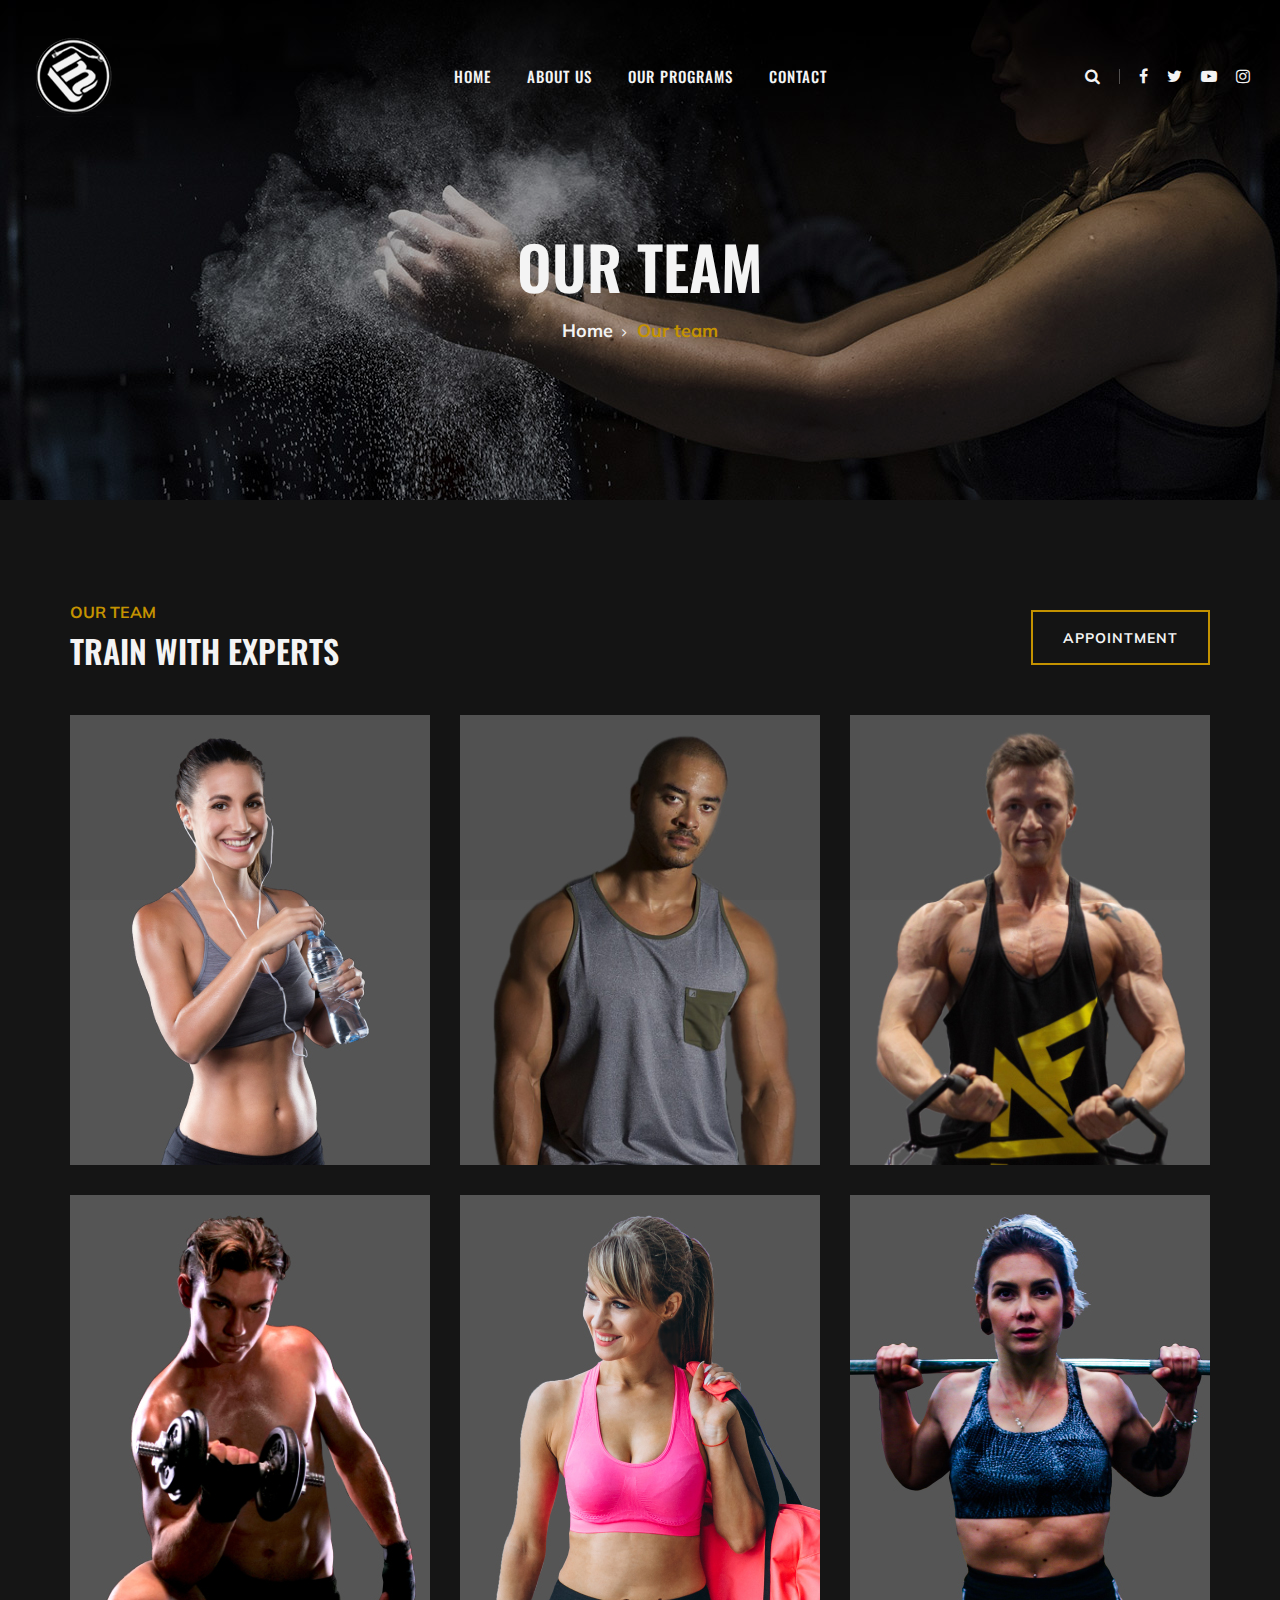
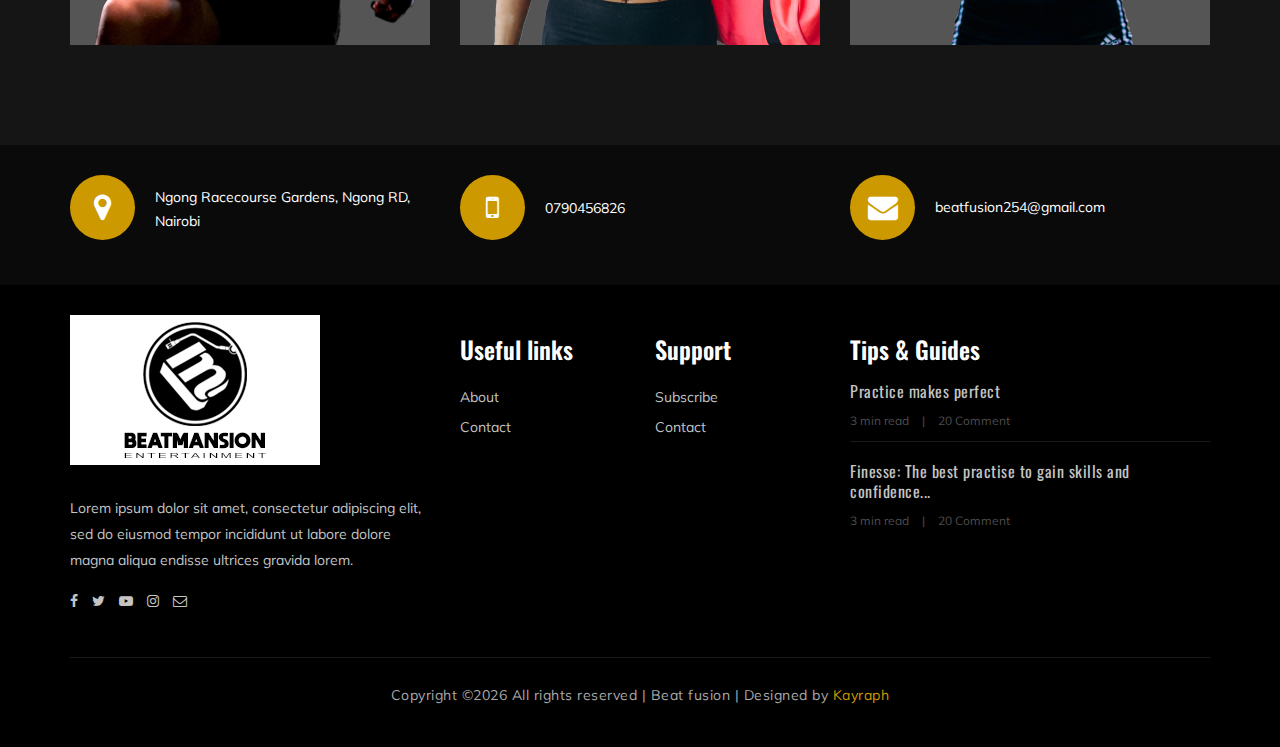
<file: team.html>
<!DOCTYPE html>
<html lang="zxx">

<head>
    <meta charset="UTF-8"> 
    <meta name="description" content="Deejay Academy">
    <meta name="keywords" content="Deejay, beatfusion, creative, dj academy">
    <meta name="viewport" content="width=device-width, initial-scale=1.0">
    <meta http-equiv="X-UA-Compatible" content="ie=edge">
    <title>Beat fusion</title>

    <!-- Google Font -->
    <link href="https://fonts.googleapis.com/css?family=Muli:300,400,500,600,700,800,900&display=swap" rel="stylesheet">
    <link href="https://fonts.googleapis.com/css?family=Oswald:300,400,500,600,700&display=swap" rel="stylesheet">
    <link rel="icon" href="logos/btorig-11.png" type="img">
    <!-- Css Styles -->
    <link rel="stylesheet" href="css/bootstrap.min.css" type="text/css">
    <link rel="stylesheet" href="css/font-awesome.min.css" type="text/css">
    <link rel="stylesheet" href="css/flaticon.css" type="text/css">
    <link rel="stylesheet" href="css/owl.carousel.min.css" type="text/css">
    <link rel="stylesheet" href="css/barfiller.css" type="text/css">
    <link rel="stylesheet" href="css/magnific-popup.css" type="text/css">
    <link rel="stylesheet" href="css/slicknav.min.css" type="text/css">
    <link rel="stylesheet" href="css/style.css" type="text/css">
</head>

<body>
    <!-- Page Preloder -->
    <div id="preloder">
        <div class="loader"></div>
    </div>

    <!-- Offcanvas Menu Section Begin -->
    <div class="offcanvas-menu-overlay"></div>
    <div class="offcanvas-menu-wrapper">
        <div class="canvas-close">
            <i class="fa fa-close"></i>
        </div>
        <div class="canvas-search search-switch">
            <i class="fa fa-search"></i>
        </div>
        <nav class="canvas-menu mobile-menu">
            <ul>
                <li><a href="./index.html">Home</a></li>
                <li><a href="./about-us.html">About Us</a></li>
                <li><a href="./services.html">Our Programs</a></li>
                <!--<li><a href="./team.html">Our Team</a></li>
                <li><a href="#">Pages</a>
                    <ul class="dropdown">
                        <li><a href="./about-us.html">About us</a></li>
                        <li><a href="./class-timetable.html">Classes timetable</a></li>
                        <li><a href="./bmi-calculator.html">Bmi calculate</a></li>
                        <li><a href="./team.html">Our team</a></li>
                        <li><a href="./gallery.html">Gallery</a></li>
                        <li><a href="./blog.html">Our blog</a></li>
                        <li><a href="./404.html">404</a></li>
                    </ul>
                </li> -->
                <li><a href="./contact.html">Contact</a></li>
            </ul>
        </nav>
        <div id="mobile-menu-wrap"></div>
        <div class="canvas-social">
            <a href="#"><i class="fa fa-facebook"></i></a>
            <a href="#"><i class="fa fa-twitter"></i></a>
            <a href="#"><i class="fa fa-youtube-play"></i></a>
            <a href="#"><i class="fa fa-instagram"></i></a>
        </div>
    </div>
    <!-- Offcanvas Menu Section End -->

    <!-- Header Section Begin -->
    <header class="header-section">
        <div class="container-fluid">
            <div class="row">
                <div class="col-lg-3">
                    <div class="logo">
                        <a href="./index.html">
                            <img src="logos/bmn-6.png" alt="">
                        </a>
                    </div>
                </div>
                <div class="col-lg-6">
                    <nav class="nav-menu">
                        <ul>
                            <li class="active"><a href="./index.html">Home</a></li>
                            <li><a href="./about-us.html">About Us</a></li>
                            <li><a href="./services.html">Our Programs</a></li>
                            <!--<li><a href="./team.html">Our Team</a></li>
                             <li><a href="#">Pages</a>
                                <ul class="dropdown">
                                    <li><a href="./about-us.html">About us</a></li>
                                    <li><a href="./class-timetable.html">Classes timetable</a></li>
                                    <li><a href="./bmi-calculator.html">Bmi calculate</a></li>
                                    <li><a href="./team.html">Our team</a></li>
                                    <li><a href="./gallery.html">Gallery</a></li>
                                    <li><a href="./blog.html">Our blog</a></li>
                                    <li><a href="./404.html">404</a></li>
                                </ul>
                            </li>-->
                            <li><a href="./contact.html">Contact</a></li>
                        </ul>
                    </nav>
                </div>
                <div class="col-lg-3">
                    <div class="top-option">
                        <div class="to-search search-switch">
                            <i class="fa fa-search"></i>
                        </div>
                        <div class="to-social">
                            <a href="#"><i class="fa fa-facebook"></i></a>
                            <a href="#"><i class="fa fa-twitter"></i></a>
                            <a href="#"><i class="fa fa-youtube-play"></i></a>
                            <a href="#"><i class="fa fa-instagram"></i></a>
                        </div>
                    </div>
                </div>
            </div>
            <div class="canvas-open">
                <i class="fa fa-bars"></i>
            </div>
        </div>
    </header>
    <!-- Header End -->

    <!-- Breadcrumb Section Begin -->
    <section class="breadcrumb-section set-bg" data-setbg="img/breadcrumb-bg.jpg">
        <div class="container">
            <div class="row">
                <div class="col-lg-12 text-center">
                    <div class="breadcrumb-text">
                        <h2>Our Team</h2>
                        <div class="bt-option">
                            <a href="./index.html">Home</a>
                            <span>Our team</span>
                        </div>
                    </div>
                </div>
            </div>
        </div>
    </section>
    <!-- Breadcrumb Section End -->

    <!-- Team Section Begin -->
    <section class="team-section team-page spad">
        <div class="container">
            <div class="row">
                <div class="col-lg-12">
                    <div class="team-title">
                        <div class="section-title">
                            <span>Our Team</span>
                            <h2>TRAIN WITH EXPERTS</h2>
                        </div>
                        <a href="#" class="primary-btn btn-normal appoinment-btn">appointment</a>
                    </div>
                </div>
            </div>
            <div class="row">
                <div class="col-lg-4 col-sm-6">
                    <div class="ts-item set-bg" data-setbg="img/team/team-1.jpg">
                        <div class="ts_text">
                            <h4>Athart Rachel</h4>
                            <span>Gym Trainer</span>
                            <div class="tt_social">
                                <a href="#"><i class="fa fa-facebook"></i></a>
                                <a href="#"><i class="fa fa-twitter"></i></a>
                                <a href="#"><i class="fa fa-youtube-play"></i></a>
                                <a href="#"><i class="fa fa-instagram"></i></a>
                                <a href="#"><i class="fa  fa-envelope-o"></i></a>
                            </div>
                        </div>
                    </div>
                </div>
                <div class="col-lg-4 col-sm-6">
                    <div class="ts-item set-bg" data-setbg="img/team/team-2.jpg">
                        <div class="ts_text">
                            <h4>Athart Rachel</h4>
                            <span>Gym Trainer</span>
                            <div class="tt_social">
                                <a href="#"><i class="fa fa-facebook"></i></a>
                                <a href="#"><i class="fa fa-twitter"></i></a>
                                <a href="#"><i class="fa fa-youtube-play"></i></a>
                                <a href="#"><i class="fa fa-instagram"></i></a>
                                <a href="#"><i class="fa  fa-envelope-o"></i></a>
                            </div>
                        </div>
                    </div>
                </div>
                <div class="col-lg-4 col-sm-6">
                    <div class="ts-item set-bg" data-setbg="img/team/team-3.jpg">
                        <div class="ts_text">
                            <h4>Athart Rachel</h4>
                            <span>Gym Trainer</span>
                            <div class="tt_social">
                                <a href="#"><i class="fa fa-facebook"></i></a>
                                <a href="#"><i class="fa fa-twitter"></i></a>
                                <a href="#"><i class="fa fa-youtube-play"></i></a>
                                <a href="#"><i class="fa fa-instagram"></i></a>
                                <a href="#"><i class="fa  fa-envelope-o"></i></a>
                            </div>
                        </div>
                    </div>
                </div>
                <div class="col-lg-4 col-sm-6">
                    <div class="ts-item set-bg" data-setbg="img/team/team-4.jpg">
                        <div class="ts_text">
                            <h4>Athart Rachel</h4>
                            <span>Gym Trainer</span>
                            <div class="tt_social">
                                <a href="#"><i class="fa fa-facebook"></i></a>
                                <a href="#"><i class="fa fa-twitter"></i></a>
                                <a href="#"><i class="fa fa-youtube-play"></i></a>
                                <a href="#"><i class="fa fa-instagram"></i></a>
                                <a href="#"><i class="fa  fa-envelope-o"></i></a>
                            </div>
                        </div>
                    </div>
                </div>
                <div class="col-lg-4 col-sm-6">
                    <div class="ts-item set-bg" data-setbg="img/team/team-5.jpg">
                        <div class="ts_text">
                            <h4>Athart Rachel</h4>
                            <span>Gym Trainer</span>
                            <div class="tt_social">
                                <a href="#"><i class="fa fa-facebook"></i></a>
                                <a href="#"><i class="fa fa-twitter"></i></a>
                                <a href="#"><i class="fa fa-youtube-play"></i></a>
                                <a href="#"><i class="fa fa-instagram"></i></a>
                                <a href="#"><i class="fa  fa-envelope-o"></i></a>
                            </div>
                        </div>
                    </div>
                </div>
                <div class="col-lg-4 col-sm-6">
                    <div class="ts-item set-bg" data-setbg="img/team/team-6.jpg">
                        <div class="ts_text">
                            <h4>Athart Rachel</h4>
                            <span>Gym Trainer</span>
                            <div class="tt_social">
                                <a href="#"><i class="fa fa-facebook"></i></a>
                                <a href="#"><i class="fa fa-twitter"></i></a>
                                <a href="#"><i class="fa fa-youtube-play"></i></a>
                                <a href="#"><i class="fa fa-instagram"></i></a>
                                <a href="#"><i class="fa  fa-envelope-o"></i></a>
                            </div>
                        </div>
                    </div>
                </div>
            </div>
        </div>
    </section>
    <!-- Team Section End -->

    <!-- Get In Touch Section Begin -->
    <div class="gettouch-section">
        <div class="container">
            <div class="row">
                <div class="col-md-4">
                    <div class="gt-text">
                        <i class="fa fa-map-marker"></i>
                        <p>Ngong Racecourse Gardens, Ngong RD,<br/> Nairobi</p>
                    </div>
                </div>
                <div class="col-md-4">
                    <div class="gt-text">
                        <i class="fa fa-mobile"></i>
                        <ul>
                            <a href="tel:0790456826"><li>0790456826</li></a>
                        </ul>
                    </div>
                </div>
                <div class="col-md-4">
                    <div class="gt-text email">
                        <i class="fa fa-envelope"></i>
                        <a href="mailto:Support.beatfusion@gmail.com"><p>beatfusion254@gmail.com</p></a>
                    </div>
                </div>
            </div>
        </div>
    </div>
    <!-- Get In Touch Section End -->

    <!-- Footer Section Begin -->
    <section class="footer-section">
        <div class="container">
            <div class="row">
                <div class="col-lg-4">
                    <div class="fs-about">
                        <div class="fa-logo">
                            <a href="#"><img src="logos/btmoriginal.jpg" alt=""></a>
                        </div>
                        <p>Lorem ipsum dolor sit amet, consectetur adipiscing elit, sed do eiusmod tempor incididunt ut
                            labore dolore magna aliqua endisse ultrices gravida lorem.</p>
                        <div class="fa-social">
                            <a href="#"><i class="fa fa-facebook"></i></a>
                            <a href="#"><i class="fa fa-twitter"></i></a>
                            <a href="#"><i class="fa fa-youtube-play"></i></a>
                            <a href="#"><i class="fa fa-instagram"></i></a>
                            <a href="mailto:info@beatfusion.co.ke"><i class="fa  fa-envelope-o"></i></a>
                        </div>
                    </div>
                </div>
                <div class="col-lg-2 col-md-3 col-sm-6">
                    <div class="fs-widget">
                        <h4>Useful links</h4>
                        <ul>
                            <li><a href="./about-us.html">About</a></li>
                            <li><a href="./contact.html">Contact</a></li>
                        </ul>
                    </div>
                </div>
                <div class="col-lg-2 col-md-3 col-sm-6">
                    <div class="fs-widget">
                        <h4>Support</h4>
                        <ul>
                            <li><a href="#">Subscribe</a></li>
                            <li><a href="./contact.html">Contact</a></li>
                        </ul>
                    </div>
                </div>
                <div class="col-lg-4 col-md-6">
                    <div class="fs-widget">
                        <h4>Tips & Guides</h4>
                        <div class="fw-recent">
                            <h6><a href="#">Practice makes perfect</a></h6>
                            <ul>
                                <li>3 min read</li>
                                <li>20 Comment</li>
                            </ul>
                        </div>
                        <div class="fw-recent">
                            <h6><a href="#">Finesse: The best practise to gain skills and confidence...</a></h6>
                            <ul>
                                <li>3 min read</li>
                                <li>20 Comment</li>
                            </ul>
                        </div>
                    </div>
                </div>
            </div>
            <div class="row">
                <div class="col-lg-12 text-center">
                    <div class="copyright-text">
                        <p><!-- Link back to Colorlib can't be removed. Template is licensed under CC BY 3.0. -->
  Copyright &copy;<script>document.write(new Date().getFullYear());</script> All rights reserved | Beat fusion | Designed by <a href="https://mugita.netlify.app" target="_blank">Kayraph</a>
  <!-- Link back to Colorlib can't be removed. Template is licensed under CC BY 3.0. --></p>
                    </div>
                </div>
            </div>
        </div>
    </section>
    <!-- Footer Section End -->

    <!-- Search model Begin -->
    <div class="search-model">
        <div class="h-100 d-flex align-items-center justify-content-center">
            <div class="search-close-switch">+</div>
            <form class="search-model-form">
                <input type="text" id="search-input" placeholder="Search here.....">
            </form>
        </div>
    </div>
    <!-- Search model end -->

    <!-- Js Plugins -->
    <script src="js/jquery-3.3.1.min.js"></script>
    <script src="js/bootstrap.min.js"></script>
    <script src="js/jquery.magnific-popup.min.js"></script>
    <script src="js/masonry.pkgd.min.js"></script>
    <script src="js/jquery.barfiller.js"></script>
    <script src="js/jquery.slicknav.js"></script>
    <script src="js/owl.carousel.min.js"></script>
    <script src="js/main.js"></script>


</body>

</html>
</file>
<file: css/flaticon.css>
/*
  	Flaticon icon font: Flaticon
  	Creation date: 19/02/2019 07:27
  	*/

@font-face {
  font-family: "Flaticon";
  src: url("../fonts/Flaticon.eot");
  src: url("../fonts/Flaticon.eot?#iefix") format("embedded-opentype"),
       url("../fonts/Flaticon.woff2") format("woff2"),
       url("../fonts/Flaticon.woff") format("woff"),
       url("../fonts/Flaticon.ttf") format("truetype"),
       url("../fonts/Flaticon.svg#Flaticon") format("svg");
  font-weight: normal;
  font-style: normal;
}

@media screen and (-webkit-min-device-pixel-ratio:0) {
  @font-face {
    font-family: "Flaticon";
    src: url("../fonts/Flaticon.svg#Flaticon") format("svg");
  }
}

[class^="flaticon-"]:before, [class*=" flaticon-"]:before,
[class^="flaticon-"]:after, [class*=" flaticon-"]:after {   
  font-family: Flaticon;
  font-size: 40px;
  font-style: normal;
  margin-left: 0;
}

.flaticon-001-mattress:before { content: "\f100"; }
.flaticon-002-dumbell:before { content: "\f101"; }
.flaticon-003-weight:before { content: "\f102"; }
.flaticon-004-measuring-tape:before { content: "\f103"; }
.flaticon-005-clipboard:before { content: "\f104"; }
.flaticon-006-weight-1:before { content: "\f105"; }
.flaticon-007-rings:before { content: "\f106"; }
.flaticon-008-calendar:before { content: "\f107"; }
.flaticon-009-smartwatch:before { content: "\f108"; }
.flaticon-010-lockers:before { content: "\f109"; }
.flaticon-011-punching-ball:before { content: "\f10a"; }
.flaticon-012-bag:before { content: "\f10b"; }
.flaticon-013-balance:before { content: "\f10c"; }
.flaticon-014-heart-beat:before { content: "\f10d"; }
.flaticon-015-proteins:before { content: "\f10e"; }
.flaticon-016-fitness:before { content: "\f10f"; }
.flaticon-017-pull-up-bar:before { content: "\f110"; }
.flaticon-018-scale:before { content: "\f111"; }
.flaticon-019-bands:before { content: "\f112"; }
.flaticon-020-smartphone:before { content: "\f113"; }
.flaticon-021-tshirt:before { content: "\f114"; }
.flaticon-022-short:before { content: "\f115"; }
.flaticon-023-dumbbells:before { content: "\f116"; }
.flaticon-024-jumping-rope:before { content: "\f117"; }
.flaticon-025-fitness-1:before { content: "\f118"; }
.flaticon-026-gym:before { content: "\f119"; }
.flaticon-027-fitness-2:before { content: "\f11a"; }
.flaticon-028-weightlifting:before { content: "\f11b"; }
.flaticon-029-wheel:before { content: "\f11c"; }
.flaticon-030-dumbbells-1:before { content: "\f11d"; }
.flaticon-031-workout:before { content: "\f11e"; }
.flaticon-032-bottle:before { content: "\f11f"; }
.flaticon-033-juice:before { content: "\f120"; }
.flaticon-034-stationary-bike:before { content: "\f121"; }
.flaticon-035-punching-ball-1:before { content: "\f122"; }
.flaticon-036-timer:before { content: "\f123"; }
.flaticon-037-medal:before { content: "\f124"; }
.flaticon-038-treadmill:before { content: "\f125"; }
.flaticon-039-syringe:before { content: "\f126"; }
.flaticon-040-whistle:before { content: "\f127"; }
.flaticon-041-chest:before { content: "\f128"; }
.flaticon-042-pills:before { content: "\f129"; }
.flaticon-043-mp3:before { content: "\f12a"; }
.flaticon-044-no-smoking:before { content: "\f12b"; }
.flaticon-045-boxing-gloves:before { content: "\f12c"; }
.flaticon-046-gloves:before { content: "\f12d"; }
.flaticon-047-buck:before { content: "\f12e"; }
.flaticon-048-headgear:before { content: "\f12f"; }
.flaticon-049-hand-grip:before { content: "\f130"; }
.flaticon-050-no-fast-food:before { content: "\f131"; }
</file>
<file: css/barfiller.css>
body {
    font-family: Arial;
}

.barfiller {
    width:100%;
    height:12px;
    background:#fcfcfc;
    border:1px solid #ccc;
    position:relative;
    margin-bottom:20px;
    box-shadow: inset 1px 4px 9px -6px rgba(0,0,0,.5); 
    -moz-box-shadow: inset 1px 4px 9px -6px rgba(0,0,0,.5); 
}

.barfiller .fill {
    display:block;
    position:relative;
    width:0px;
    height:100%;
    background:#333;
    z-index:1;
}

.barfiller .tipWrap {
    display:none;
}

.barfiller .tip {
    margin-top:-30px;
    padding:2px 4px;
    font-size:11px;
    color:#fff;
    left:0px;
    position: relative;;
    z-index:2;
    background: #333;
} 

.barfiller .tip:after {
    border:solid;
    border-color:rgba(0,0,0,.8) transparent;
    border-width:6px 6px 0 6px;
    content:"";
    display:block;
    position:absolute;
    left:9px;
    top:100%;
    z-index:9
}
</file>
<file: css/style.css>
/*------------------------------------------------------------------
[Table of contents]

1.  Template default CSS
	1.1	Variables
	1.2	Mixins
	1.3	Flexbox
	1.4	Reset
2.  Helper Css
3.  Header Section
4.  Hero Section
5.  Service Section
6.  Class Section
7.  Price Plan Section
8.  Trainer Section
9.  Contact
10.  Footer Style

-------------------------------------------------------------------*/

/*----------------------------------------*/

/* Template default CSS
/*----------------------------------------*/

html,
body {
	height: 100%;
	font-family: "Muli", sans-serif;
	-webkit-font-smoothing: antialiased;
	font-smoothing: antialiased;
}

h1,
h2,
h3,
h4,
h5,
h6 {
	margin: 0;
	color: #111111;
	font-weight: 400;
	font-family: "Oswald", sans-serif;
}

h1 {
	font-size: 70px;
}

h2 {
	font-size: 36px;
}

h3 {
	font-size: 30px;
}

h4 {
	font-size: 24px;
}

h5 {
	font-size: 18px;
}

h6 {
	font-size: 16px;
}

p {
	font-size: 14px;
	font-family: "Muli", sans-serif;
	color: #a9a9a9;
	font-weight: 400;
	line-height: 24px;
	margin: 0 0 15px 0;
}

img {
	max-width: 100%;
	margin-top: -20px;
}

input:focus,
select:focus,
button:focus,
textarea:focus {
	outline: none;
}

a:hover,
a:focus {
	text-decoration: none;
	outline: none;
	color: #fff;
}

ul,
ol {
	padding: 0;
	margin: 0;
}

/*---------------------
  Helper CSS
-----------------------*/

.section-title {
	margin-bottom: 45px;
	text-align: center;
}

.section-title span {
	font-size: 16px;
	color: #cd9900;
	text-transform: uppercase;
	font-weight: 700;
}

.section-title h2 {
	color: #ffffff;
	font-size: 32px;
	font-weight: 600;
	text-transform: uppercase;
	margin-top: 8px;
}

.set-bg {
	background-repeat: no-repeat;
	background-size: cover;
	background-position: top center;
}

.spad {
	padding-top: 100px;
	padding-bottom: 100px;
}

.spad-2 {
	padding-top: 50px;
	padding-bottom: 70px;
}

.text-white h1,
.text-white h2,
.text-white h3,
.text-white h4,
.text-white h5,
.text-white h6,
.text-white p,
.text-white span,
.text-white li,
.text-white a {
	color: #fff;
}

/* buttons */

.primary-btn {
	display: inline-block;
	font-size: 14px;
	padding: 17px 30px 16px;
	color: #ffffff;
	background: #cd9900;
	line-height: normal;
	letter-spacing: 1px;
	text-transform: uppercase;
	font-weight: 700;
}

.primary-btn.btn-normal {
	-webkit-transition: all 0.3s;
	-o-transition: all 0.3s;
	transition: all 0.3s;
}

.primary-btn.btn-normal:hover {
	background: #cd9900;
	border-color: #cd9900;
}

/* Preloder */

#preloder {
	position: fixed;
	width: 100%;
	height: 100%;
	top: 0;
	left: 0;
	z-index: 999999;
	background: #000;
}

.loader {
	width: 40px;
	height: 40px;
	position: absolute;
	top: 50%;
	left: 50%;
	margin-top: -13px;
	margin-left: -13px;
	border-radius: 60px;
	animation: loader 0.8s linear infinite;
	-webkit-animation: loader 0.8s linear infinite;
}

@keyframes loader {
	0% {
		-webkit-transform: rotate(0deg);
		transform: rotate(0deg);
		border: 4px solid #f44336;
		border-left-color: transparent;
	}
	50% {
		-webkit-transform: rotate(180deg);
		transform: rotate(180deg);
		border: 4px solid #673ab7;
		border-left-color: transparent;
	}
	100% {
		-webkit-transform: rotate(360deg);
		transform: rotate(360deg);
		border: 4px solid #f44336;
		border-left-color: transparent;
	}
}

@-webkit-keyframes loader {
	0% {
		-webkit-transform: rotate(0deg);
		border: 4px solid #f44336;
		border-left-color: transparent;
	}
	50% {
		-webkit-transform: rotate(180deg);
		border: 4px solid #673ab7;
		border-left-color: transparent;
	}
	100% {
		-webkit-transform: rotate(360deg);
		border: 4px solid #f44336;
		border-left-color: transparent;
	}
}

.spacial-controls {
	position: fixed;
	width: 111px;
	height: 91px;
	top: 0;
	right: 0;
	z-index: 999;
}

.spacial-controls .search-switch {
	display: block;
	height: 100%;
	padding-top: 30px;
	background: #323232;
	text-align: center;
	cursor: pointer;
}

.search-model {
	display: none;
	position: fixed;
	width: 100%;
	height: 100%;
	left: 0;
	top: 0;
	background: #000;
	z-index: 99999;
}

.search-model-form {
	padding: 0 15px;
}

.search-model-form input {
	width: 500px;
	font-size: 40px;
	border: none;
	border-bottom: 2px solid #333;
	background: none;
	color: #999;
}

.search-close-switch {
	position: absolute;
	width: 50px;
	height: 50px;
	background: #333;
	color: #fff;
	text-align: center;
	border-radius: 50%;
	font-size: 28px;
	line-height: 28px;
	top: 30px;
	cursor: pointer;
	-webkit-transform: rotate(45deg);
	-ms-transform: rotate(45deg);
	transform: rotate(45deg);
	display: -webkit-box;
	display: -ms-flexbox;
	display: flex;
	-webkit-box-align: center;
	-ms-flex-align: center;
	align-items: center;
	-webkit-box-pack: center;
	-ms-flex-pack: center;
	justify-content: center;
}

/*---------------------
  Header
-----------------------*/

.header-section {
	position: absolute;
	left: 0;
	top: 0;
	width: 100%;
	padding: 0 15px;
	padding-top: 55px;
	z-index: 99;
}

.logo a {
	display: inline-block;
}

.nav-menu {
	text-align: center;
}

.nav-menu ul li {
	list-style: none;
	display: inline-block;
	margin-right: 32px;
	position: relative;
	z-index: 1;
}

.nav-menu ul li .dropdown {
	position: absolute;
	left: -30px;
	top: 58px;
	width: 180px;
	background: #252525;
	z-index: 99;
	text-align: left;
	padding: 13px 0 20px;
	opacity: 0;
	visibility: hidden;
	-webkit-transition: all 0.3s;
	-o-transition: all 0.3s;
	transition: all 0.3s;
}

.nav-menu ul li .dropdown li {
	margin-right: 0;
	display: block;
}

.nav-menu ul li .dropdown li a {
	display: block;
	text-transform: none;
	padding: 6px 0 6px 30px;
	font-weight: 400;
}

.nav-menu ul li .dropdown li a:after {
	display: none;
}

.nav-menu ul li:last-child {
	margin-right: 0;
}



.nav-menu ul li:hover>a {
	color: #cd9900;
}

.nav-menu ul li:hover>a:after {
	opacity: 1;
}

.nav-menu ul li:hover .dropdown {
	opacity: 1;
	visibility: visible;
}

.nav-menu ul li a {
	color: #ffffff;
	display: block;
	font-size: 15px;
	font-weight: 500;
	text-transform: uppercase;
	letter-spacing: 1px;
	font-family: "Oswald", sans-serif;
	padding: 10px 0px;
	position: relative;
	-webkit-transition: all 0.3s;
	-o-transition: all 0.3s;
	transition: all 0.3s;
}

.nav-menu ul li a:after {
	position: absolute;
	left: 0;
	top: 22px;
	height: 1px;
	width: 100%;
	background: #cd9900;
	content: "";
	-webkit-transform: rotate(-20deg);
	-ms-transform: rotate(-20deg);
	transform: rotate(-20deg);
	opacity: 0;
	-webkit-transition: all 0.3s;
	-o-transition: all 0.3s;
	transition: all 0.3s;
}

.top-option {
	text-align: right;
	padding: 9px 0;
}

.top-option .to-search {
	display: inline-block;
	padding-right: 20px;
	position: relative;
}

.top-option .to-search:after {
	position: absolute;
	right: 0;
	top: 5px;
	height: 15px;
	width: 1px;
	background: rgba(255, 255, 255, 0.3);
	content: "";
}

.top-option .to-search i {
	font-size: 16px;
	color: #ffffff;
	cursor: pointer;
}

.top-option .to-social {
	display: inline-block;
}

.top-option .to-social a {
	display: inline-block;
	color: #ffffff;
	font-size: 16px;
	margin-left: 15px;
}

.offcanvas-menu-wrapper {
	display: none;
}

.canvas-open {
	display: none;
}

/*---------------------
  Hero Section
-----------------------*/

.hs-slider.owl-carousel .owl-item.active .hs-item .hi-text span {
	position: relative;
	top: 0;
	-webkit-transition: all 0.2s ease 0.2s;
	-o-transition: all 0.2s ease 0.2s;
	transition: all 0.2s ease 0.2s;
	opacity: 1;
}

.hs-slider.owl-carousel .owl-item.active .hs-item .hi-text h1 {
	position: relative;
	top: 0;
	-webkit-transition: all 0.4s ease 0.4s;
	-o-transition: all 0.4s ease 0.4s;
	transition: all 0.4s ease 0.4s;
	opacity: 1;
}

.hs-slider.owl-carousel .owl-item.active .hs-item .hi-text .primary-btn {
	position: relative;
	top: 0;
	-webkit-transition: all 0.6s ease 0.6s;
	-o-transition: all 0.6s ease 0.6s;
	transition: all 0.6s ease 0.6s;
	opacity: 1;
}

.hs-slider.owl-carousel .owl-nav button {
	height: 46px;
	width: 46px;
	color: #ffff;
	background: rgba(255, 255, 255, 0.1);
	line-height: 46px;
	text-align: center;
	position: absolute;
	font-size: 24px;
	left: 30px;
	top: 50%;
	-webkit-transform: translateY(-23px);
	-ms-transform: translateY(-23px);
	transform: translateY(-23px);
}

.hs-slider.owl-carousel .owl-nav button.owl-next {
	left: auto;
	right: 30px;
}

.hs-slider .hs-item {
	height: 1040px;
	display: -webkit-box;
	display: -ms-flexbox;
	display: flex;
	-ms-flex-line-pack: center;
	align-content: center;
	padding-top: 355px;
}

.hs-slider .hs-item .hi-text span {
	display: block;
	font-size: 18px;
	color: #ffffff;
	text-transform: uppercase;
	font-weight: 700;
	letter-spacing: 6px;
	margin-bottom: 18px;
	position: relative;
	top: 100px;
	opacity: 0;
}

.hs-slider .hs-item .hi-text h1 {
	font-size: 80px;
	color: #ffffff;
	font-weight: 700;
	text-transform: uppercase;
	line-height: 90px;
	margin-bottom: 42px;
	position: relative;
	top: 100px;
	opacity: 0;
}

.hs-slider .hs-item .hi-text h1 strong {
	color: #cd9900;
}

.hs-slider .hs-item .hi-text .primary-btn {
	position: relative;
	top: 100px;
	opacity: 0;
}

/*---------------------
  ChoseUs Section
-----------------------*/

.choseus-section {
	background: #0a0a0a;
	padding-bottom: 70px;
}

.cs-item {
	text-align: center;
	margin-bottom: 30px;
}

.cs-item:hover span {
	background: #cd9900;
	color: #ffffff;
}

.cs-item span {
	height: 90px;
	width: 90px;
	background: rgba(255, 255, 255, 0.1);
	border-radius: 50%;
	display: inline-block;
	color: #cd9900;
	line-height: 90px;
	text-align: center;
	-webkit-transition: all 0.3s;
	-o-transition: all 0.3s;
	transition: all 0.3s;
}

.cs-item h4 {
	color: #ffffff;
	font-size: 22px;
	font-weight: 600;
	margin-top: 24px;
	margin-bottom: 16px;
}

/*---------------------
  Classes Section
-----------------------*/

.classes-section {
	background: #151515;
	padding-bottom: 80px;
}

.classes-section .section-title {
	margin-bottom: 35px;
}

.class-item {
	overflow: hidden;
	margin-bottom: 30px;
}

.class-item .ci-pic img {
	min-width: 100%;
}

.class-item .ci-text {
	background: #0a0a0a;
	position: relative;
	padding: 10px 30px 26px 30px;
	z-index: 1;
}

.class-item .ci-text:after {
	position: absolute;
	left: -5px;
	top: -44px;
	height: 100px;
	width: 600px;
	border-top: 4px solid #464646;
	background: #0a0a0a;
	content: "";
	-webkit-transform: rotate(-5deg);
	-ms-transform: rotate(-5deg);
	transform: rotate(-5deg);
	z-index: -1;
}

.class-item .ci-text span {
	color: #cd9900;
	font-size: 12px;
	text-transform: uppercase;
	font-weight: 700;
}

.class-item .ci-text h5 {
	font-size: 20px;
	color: #ffffff;
	font-weight: 600;
	text-transform: uppercase;
	margin-top: 4px;
}

.class-item .ci-text h4 {
	font-size: 26px;
	color: #ffffff;
	font-weight: 600;
	text-transform: uppercase;
	margin-top: 4px;
}

.class-item .ci-text a {
	display: inline-block;
	width: 46px;
	height: 46px;
	background: rgba(255, 255, 255, 0.1);
	line-height: 46px;
	text-align: center;
	font-size: 24px;
	color: #ffffff;
	position: absolute;
	right: 30px;
	bottom: 26px;
}

/*---------------------
  Banner Section
-----------------------*/

.banner-section {
	height: 550px;
	display: -webkit-box;
	display: -ms-flexbox;
	display: flex;
	-webkit-box-align: center;
	-ms-flex-align: center;
	align-items: center;
	-webkit-box-pack: center;
	-ms-flex-pack: center;
	justify-content: center;
}

.bs-text.service-banner .bt-tips {
	margin-bottom: 35px;
}

.bs-text h2 {
	font-size: 48px;
	color: #ffffff;
	font-weight: 700;
	text-transform: uppercase;
	margin-bottom: 25px;
}

.bs-text .bt-tips {
	font-size: 20px;
	color: #c4c4c4;
	font-weight: 700;
	text-transform: uppercase;
	margin-bottom: 45px;
}

.bs-text .primary-btn {
	background: transparent;
	border: 2px solid #cd9900;
}

.bs-text .play-btn {
	display: inline-block;
	height: 70px;
	width: 70px;
	background: #cd9900;
	border-radius: 50%;
	line-height: 70px;
	text-align: center;
	font-size: 36px;
	color: #ffffff;
}

/*---------------------
  Pricing Section
-----------------------*/

.pricing-section {
	background: #151515;
}

.pricing-section .section-title {
	margin-bottom: 56px;
}

.ps-item {
	text-align: center;
	padding: 40px 30px 52px;
	border: 1px solid #464646;
	-webkit-transform: skewY(-4deg);
	-ms-transform: skewY(-4deg);
	transform: skewY(-4deg);
	-webkit-transition: all 0.5s;
	-o-transition: all 0.5s;
	transition: all 0.5s;
	margin-bottom: 30px;
	position: relative;
}

.ps-item:hover {
	background: #ffffff;
	border-color: #ffffff;
}

.ps-item:hover h3 {
	color: #111111;
}

.ps-item:hover .pi-price span {
	color: #444444;
}

.ps-item:hover ul li {
	color: #111111;
	font-weight: 600;
}

.ps-item:hover .primary-btn.pricing-btn {
	background: #cd9900;
}

.ps-item:hover .thumb-icon {
	opacity: 1;
	visibility: hidden;
}

.ps-item h3 {
	font-size: 28px;
	color: #ffffff;
	font-weight: 600;
	margin-bottom: 16px;
	-webkit-transform: skewY(4deg);
	-ms-transform: skewY(4deg);
	transform: skewY(4deg);
}

.ps-item .pi-price {
	margin-bottom: 30px;
	-webkit-transform: skewY(4deg);
	-ms-transform: skewY(4deg);
	transform: skewY(4deg);
}

.ps-item .pi-price h2 {
	font-size: 60px;
	color: #cd9900;
	font-weight: 600;
}

.ps-item .pi-price span {
	color: #c4c4c4;
	font-size: 16px;
	font-weight: 700;
	text-transform: uppercase;
}

.ps-item ul {
	margin-bottom: 40px;
	-webkit-transform: skewY(4deg);
	-ms-transform: skewY(4deg);
	transform: skewY(4deg);
}

.ps-item ul li {
	font-size: 14px;
	color: #c4c4c4;
	line-height: 32px;
	list-style: circle;
	text-align: justify;
}

.ps-item .primary-btn.pricing-btn {
	display: block;
	background: #333333;
	-webkit-transform: skewY(4deg);
	-ms-transform: skewY(4deg);
	transform: skewY(4deg);
}

.ps-item .thumb-icon {
	font-size: 48px;
	color: #cd9900;
	position: absolute;
	left: 50px;
	bottom: 120px;
	-webkit-transform: skewY(4deg);
	-ms-transform: skewY(4deg);
	transform: skewY(4deg);
	opacity: 0;
	visibility: hidden;
}

/*---------------------
  Gallery Section
-----------------------*/

.gallery-section {
	background: #151515;
	overflow: hidden;
}

.gallery-section.gallery-page {
	padding-top: 10px;
}

.grid-sizer {
	width: calc(25% - 10px);
}

.gallery {
	margin-right: -10px;
}

.gallery .gs-item {
	height: 472px;
	width: calc(25% - 10px);
	float: left;
	margin-right: 10px;
	margin-bottom: 10px;
}

.gallery .gs-item:hover .thumb-icon {
	opacity: 1;
	visibility: visible;
}

.gallery .gs-item .thumb-icon {
	font-size: 48px;
	color: #cd9900;
	display: -webkit-box;
	display: -ms-flexbox;
	display: flex;
	-webkit-box-align: center;
	-ms-flex-align: center;
	align-items: center;
	-webkit-box-pack: center;
	-ms-flex-pack: center;
	justify-content: center;
	height: 100%;
	cursor: pointer;
	opacity: 0;
	visibility: hidden;
	-webkit-transition: all 0.3s;
	-o-transition: all 0.3s;
	transition: all 0.3s;
}

.gallery .gs-item.grid-wide {
	width: calc(50% - 10px);
}

/*---------------------
  Team Section
-----------------------*/

.team-section {
	background: #151515;
}

.team-section.team-page {
	padding-bottom: 70px;
}

.team-section.team-page .ts-item {
	margin-bottom: 30px;
}

.team-section.team-page .ts-item:hover .ts_text {
	bottom: -30px;
}

.team-section.team-page .ts-item .tt_social {
	-webkit-transform: skewY(5deg);
	-ms-transform: skewY(5deg);
	transform: skewY(5deg);
	margin-top: 13px;
}

.team-section.team-page .ts-item .tt_social a {
	font-size: 14px;
	color: #c4c4c4;
	margin-right: 10px;
}

.team-section.team-page .ts-item .tt_social a:last-child {
	margin-right: 0;
}

.team-title .section-title {
	text-align: left;
	float: left;
}

.primary-btn.appoinment-btn {
	background: transparent;
	border: 2px solid #cd9900;
	float: right;
	margin-top: 10px;
}

.ts-slider .col-lg-4 {
	max-width: 100%;
}

.ts-slider.owl-carousel .owl-dots {
	text-align: center;
	margin-top: 30px;
}

.ts-slider.owl-carousel .owl-dots button {
	height: 4px;
	width: 20px;
	background: #5c5c5c;
	margin-right: 15px;
	-webkit-transform: skewY(-5deg);
	-ms-transform: skewY(-5deg);
	transform: skewY(-5deg);
}

.ts-slider.owl-carousel .owl-dots button.active {
	background: #cd9900;
}

.ts-slider.owl-carousel .owl-dots button:last-child {
	margin-right: 0;
}

.ts-item {
	height: 450px;
	position: relative;
	overflow: hidden;
}

.ts-item:hover .ts_text {
	bottom: -35px;
}

.ts-item .ts_text {
	padding: 40px 0 60px;
	text-align: center;
	background: #0a0a0a;
	border-top: 4px solid #464646;
	-webkit-transform: skewY(-5deg);
	-ms-transform: skewY(-5deg);
	transform: skewY(-5deg);
	position: absolute;
	left: 0;
	bottom: -250px;
	width: 100%;
	-webkit-transition: all 0.3s;
	-o-transition: all 0.3s;
	transition: all 0.3s;
}

.ts-item .ts_text h4 {
	color: #ffffff;
	font-weight: 600;
	margin-bottom: 14px;
	-webkit-transform: skewY(5deg);
	-ms-transform: skewY(5deg);
	transform: skewY(5deg);
}

.ts-item .ts_text span {
	display: block;
	font-size: 12px;
	font-weight: 700;
	color: #aaaaaa;
	text-transform: uppercase;
	-webkit-transform: skewY(5deg);
	-ms-transform: skewY(5deg);
	transform: skewY(5deg);
}

/*---------------------
  Get Touch Section
-----------------------*/

.gettouch-section {
	background: #0a0a0a;
	padding: 30px 0 15px;
}

.gt-text {
	overflow: hidden;
	margin-bottom: 30px;
}

.gt-text i {
	font-size: 30px;
	color: #ffffff;
	display: inline-block;
	height: 65px;
	width: 65px;
	background: #cd9900;
	border-radius: 50%;
	line-height: 65px;
	text-align: center;
	float: left;
	margin-right: 20px;
}

.gt-text p {
	overflow: hidden;
	color: #ffffff;
	margin-bottom: 0;
	padding-top: 10px;
}

.gt-text ul {
	overflow: hidden;
	padding-top: 20px;
}

.gt-text ul li {
	list-style: none;
	font-size: 14px;
	color: #ffffff;
	margin-right: 25px;
	display: inline-block;
	position: relative;
}

.gt-text ul li:after {
	position: absolute;
	right: -18px;
	top: 0;
	content: "|";
	color: #545454;
}

.gt-text ul li:last-child {
	margin-right: 0;
}

.gt-text ul li:last-child:after {
	display: none;
}

.gt-text.email p {
	padding-top: 20px;
}

/*---------------------
  Footer
-----------------------*/

.footer-section {
	background: #000000;
	padding-top: 50px;
}

.fs-about {
	margin-bottom: 30px;
}

.fs-about .fa-logo {
	margin-bottom: 30px;
}

.fs-about .fa-logo a {
	display: inline-block;
}

.fs-about p {
	line-height: 26px;
	color: #c4c4c4;
}

.fs-about .fa-social a {
	font-size: 14px;
	color: #c4c4c4;
	margin-right: 10px;
}

.fs-about .fa-social a:last-child {
	margin-right: 0;
}

.fs-widget {
	margin-bottom: 30px;
}

.fs-widget h4 {
	color: #ffffff;
	font-weight: 600;
	margin-bottom: 18px;
}

.fs-widget ul li {
	list-style: none;
}

.fs-widget ul li a {
	font-size: 14px;
	color: #c4c4c4;
	line-height: 30px;
}

.fs-widget .fw-recent {
	margin-bottom: 20px;
	padding-bottom: 10px;
	border-bottom: 1px solid #1a1a1a;
}

.fs-widget .fw-recent:last-child {
	padding-bottom: 0;
	border: none;
}

.fs-widget .fw-recent h6 {
	margin-bottom: 6px;
}

.fs-widget .fw-recent h6 a {
	color: #c4c4c4;
	letter-spacing: 0.5px;
}

.fs-widget .fw-recent ul li {
	font-size: 12px;
	color: #4d4d4d;
	display: inline-block;
	margin-right: 25px;
	position: relative;
}

.fs-widget .fw-recent ul li:last-child:after {
	display: none;
}

.fs-widget .fw-recent ul li:after {
	position: absolute;
	right: -16px;
	top: 0;
	content: "|";
}

.copyright-text {
	font-size: 14px;
	color: #c4c4c4;
	letter-spacing: 0.5px;
	border-top: 1px solid #1a1a1a;
	padding: 25px 0;
	margin-top: 15px;
}

.copyright-text a,
.copyright-text i {
	color: #cd9900;
}

/* ----------------------------------- Other Pages Styles ----------------------------------- */

/*---------------------
  Breadcrumb Section
-----------------------*/

.breadcrumb-section {
	height: 500px;
	padding-top: 230px;
}

.breadcrumb-text h2 {
	font-size: 60px;
	color: #ffffff;
	font-weight: 600;
	text-transform: uppercase;
	margin-bottom: 15px;
}

.breadcrumb-text .bt-option a {
	font-size: 18px;
	color: #ffffff;
	font-weight: 700;
	display: inline-block;
	position: relative;
	margin-right: 20px;
}

.breadcrumb-text .bt-option a:after {
	position: absolute;
	right: -14px;
	top: 6px;
	font-family: "FontAwesome";
	content: "";
	font-size: 13px;
	font-weight: 400;
}

.breadcrumb-text .bt-option span {
	font-size: 18px;
	color: #cd9900;
	font-weight: 700;
}

/*---------------------
  About Us Section
-----------------------*/

.about-video {
	height: 640px;
	display: -webkit-box;
	display: -ms-flexbox;
	display: flex;
	-webkit-box-align: center;
	-ms-flex-align: center;
	align-items: center;
	-webkit-box-pack: center;
	-ms-flex-pack: center;
	justify-content: center;
}

.about-video .play-btn {
	display: inline-block;
	height: 70px;
	width: 70px;
	background: #cd9900;
	border-radius: 50%;
	line-height: 70px;
	text-align: center;
	font-size: 36px;
	color: #ffffff;
}

.about-text {
	background: #000000;
	height: 640px;
	padding: 120px 70px 0 70px;
}

.about-text .section-title {
	text-align: left;
	margin-bottom: 30px;
}

.about-text .at-desc {
	margin-bottom: 27px;
}

.about-text .at-desc p {
	color: #c4c4c4;
}

.about-text .about-bar .ab-item {
	margin-bottom: 34px;
}

.about-text .about-bar .ab-item p {
	color: #ffffff;
	margin-bottom: 13px;
}

.about-text .about-bar .ab-item .barfiller {
	background: #2d2d2d;
	height: 5px;
	border: none;
	margin-bottom: 0;
}

.about-text .about-bar .ab-item .barfiller .tip {
	margin-top: 0;
	padding: 0;
	font-size: 14px;
	color: #ffffff;
	background: transparent;
	position: initial !important;
	float: right;
	margin-top: -40px;
}

.about-text .about-bar .ab-item .barfiller .tip:after {
	display: none;
}

/*---------------------
  Testimonial Section
-----------------------*/

.testimonial-section {
	background: #151515;
}

.ts_slider.owl-carousel .owl-item img {
	display: inline-block;
}

.ts_slider.owl-carousel .owl-nav button {
	height: 46px;
	width: 46px;
	color: #a9a9a9;
	background: rgba(255, 255, 255, 0.1);
	line-height: 46px;
	text-align: center;
	font-size: 24px;
	position: absolute;
	left: 30px;
	top: 50%;
	-webkit-transform: translateY(-23px);
	-ms-transform: translateY(-23px);
	transform: translateY(-23px);
}

.ts_slider.owl-carousel .owl-nav button.owl-next {
	left: auto;
	right: 30px;
}

.ts_slider .ts_item .ti_pic {
	margin-bottom: 22px;
}

.ts_slider .ts_item .ti_pic img {
	height: auto;
	width: 200px;
}

.ts_slider .ts_item .ti_text p {
	color: #fefefe;
	letter-spacing: 1px;
	margin-bottom: 20px;
}

.ts_slider .ts_item .ti_text h5 {
	color: #ffffff;
	font-weight: 600;
	text-transform: uppercase;
	margin-bottom: 8px;
}

.ts_slider .ts_item .ti_text .tt-rating i {
	font-size: 12px;
	color: #d49d09;
}

/*---------------------
  Services Section
-----------------------*/

.services-section {
	background: #151515;
}

.ss-pic img {
	height: 100%;
	min-width: 100%;
}

.ss-text {
	background: #252525;
	padding: 72px 30px;
	height: 293px;
	position: relative;
	z-index: 1;
	-webkit-transition: all 0.3s;
	-o-transition: all 0.3s;
	transition: all 0.3s;
}

.ss-text:hover {
	background: #363636;
}

.ss-text:hover a {
	color: #cd9900;
}

.ss-text:hover:after {
	background: #363636;
}

.ss-text:after {
	position: absolute;
	left: -15px;
	top: 50%;
	height: 20px;
	width: 20px;
	background: #252525;
	content: "";
	-webkit-transform: rotate(45deg) translateY(-10px);
	-ms-transform: rotate(45deg) translateY(-10px);
	transform: rotate(45deg) translateY(-10px);
	z-index: -1;
	-webkit-transition: all 0.2s;
	-o-transition: all 0.2s;
	transition: all 0.2s;
}

.ss-text.second-row:after {
	left: auto;
	right: 0;
}

.ss-text h4 {
	font-size: 22px;
	color: #ffffff;
	font-weight: 600;
	margin-bottom: 10px;
}

.ss-text p {
	margin-bottom: 11px;
}

.ss-text a {
	font-size: 14px;
	color: #ffffff;
	font-weight: 700;
	text-transform: uppercase;
	-webkit-transition: all 0.3s;
	-o-transition: all 0.3s;
	transition: all 0.3s;
}

/*---------------------
  Class Timetable Section
-----------------------*/

.class-timetable-section {
	background: #151515;
}

.class-timetable-section.class-details-timetable {
	padding-top: 0;
}

.class-timetable-section .section-title {
	text-align: left;
}

.class-details-timetable_title {
	margin-bottom: 35px;
}

.class-details-timetable_title h5 {
	font-size: 20px;
	color: #ffffff;
	font-weight: 600;
}

.table-controls {
	text-align: right;
	margin-top: 14px;
	margin-bottom: 50px;
}

.table-controls ul {
	background: #000000;
	padding: 12px 30px 15px;
	display: inline-block;
}

.table-controls ul li {
	list-style: none;
	font-size: 14px;
	color: #aaaaaa;
	list-style: none;
	display: inline-block;
	margin-right: 35px;
	-webkit-transition: all 0.3s;
	-o-transition: all 0.3s;
	transition: all 0.3s;
	cursor: pointer;
	position: relative;
}

.table-controls ul li:after {
	position: absolute;
	right: -22px;
	top: 0;
	content: "/";
}

.table-controls ul li.active {
	color: #ffffff;
}

.table-controls ul li.active:after {
	color: #aaaaaa;
}

.table-controls ul li:last-child {
	margin-right: 0;
}

.table-controls ul li:last-child:after {
	display: none;
}

.class-timetable .ts-meta h5,
.class-timetable .ts-meta span {
	-webkit-transition: all 0.4s;
	-o-transition: all 0.4s;
	transition: all 0.4s;
}

.class-timetable.filtering .ts-meta h5,
.class-timetable.filtering .ts-meta span {
	opacity: 0;
}

.class-timetable.filtering .ts-meta.show h5,
.class-timetable.filtering .ts-meta.show span {
	opacity: 1;
}

.class-timetable.details-timetable td h5 {
	color: #ffffff1a;
}

.class-timetable.details-timetable td span {
	color: #363636;
}

.class-timetable.details-timetable td.hover-dp h5 {
	-webkit-transition: all 0.4s;
	-o-transition: all 0.4s;
	transition: all 0.4s;
}

.class-timetable.details-timetable td.hover-dp span {
	-webkit-transition: all 0.4s;
	-o-transition: all 0.4s;
	transition: all 0.4s;
}

.class-timetable.details-timetable td.hover-dp:hover h5 {
	color: #ffffff;
}

.class-timetable.details-timetable td.hover-dp:hover span {
	color: #a9a9a9;
}

.class-timetable.details-timetable td.dark-bg {
	background: #0a0a0a;
}

.class-timetable table {
	border: 1px solid #363636;
	text-align: center;
}

.class-timetable table thead {
	border-bottom: 1px solid #363636;
}

.class-timetable table thead tr th {
	font-size: 14px;
	color: #ffffff;
	background: #cd9900;
	border-right: 1px solid #363636;
	padding: 15px 0;
	font-weight: 400;
}

.class-timetable table tbody tr td {
	width: 146px;
	padding: 35px 0;
}

.class-timetable table tbody tr td.class-time {
	font-size: 12px;
	color: #cd9900;
	background: #000000;
	border: 1px solid #363636;
}

.class-timetable table tbody tr td.dark-bg {
	background: #090909;
}

.class-timetable table tbody tr td.hover-bg {
	-webkit-transition: all 0.3s;
	-o-transition: all 0.3s;
	transition: all 0.3s;
}

.class-timetable table tbody tr td.hover-bg:hover {
	background: #cd9900;
}

.class-timetable table tbody tr td.blank-td {
	position: relative;
	overflow: hidden;
}

.class-timetable table tbody tr td.blank-td:after {
	position: absolute;
	left: -47px;
	top: 59px;
	width: 237px;
	height: 1px;
	background: #363636;
	content: "";
	-webkit-transform: rotate(-40deg);
	-ms-transform: rotate(-40deg);
	transform: rotate(-40deg);
}

.class-timetable table tbody tr td h5 {
	color: #ffffff;
	font-weight: 600;
	text-transform: uppercase;
	margin-bottom: 10px;
}

.class-timetable table tbody tr td span {
	display: block;
	font-size: 12px;
	color: #a9a9a9;
}

/*---------------------
  Class Details Section
-----------------------*/

.class-details-section {
	background: #151515;
	padding-bottom: 60px;
}

.class-details-text .cd-pic {
	margin-bottom: 45px;
}

.class-details-text .cd-pic img {
	min-width: 100%;
}

.class-details-text .cd-text {
	margin-bottom: 33px;
}

.class-details-text .cd-text .cd-single-item h3 {
	color: #ffffff;
	font-weight: 600;
	text-transform: uppercase;
	margin-bottom: 28px;
}

.class-details-text .cd-text .cd-single-item p {
	color: #c4c4c4;
}

.class-details-text .cd-trainer .cd-trainer-pic img {
	min-width: 100%;
}

.class-details-text .cd-trainer .cd-trainer-text {
	position: relative;
}

.class-details-text .cd-trainer .cd-trainer-text .trainer-title {
	margin-bottom: 18px;
}

.class-details-text .cd-trainer .cd-trainer-text .trainer-title h4 {
	color: #ffffff;
	font-weight: 600;
	margin-bottom: 6px;
}

.class-details-text .cd-trainer .cd-trainer-text .trainer-title span {
	font-size: 12px;
	color: #aaaaaa;
	text-transform: uppercase;
}

.class-details-text .cd-trainer .cd-trainer-text .trainer-social {
	position: absolute;
	right: 0;
	top: 20px;
}

.class-details-text .cd-trainer .cd-trainer-text .trainer-social a {
	display: inline-block;
	font-size: 14px;
	color: #c4c4c4;
	margin-right: 9px;
}

.class-details-text .cd-trainer .cd-trainer-text .trainer-social a:last-child {
	margin-right: 0;
}

.class-details-text .cd-trainer .cd-trainer-text p {
	color: #c4c4c4;
}

.class-details-text .cd-trainer .cd-trainer-text .trainer-info {
	margin-top: 28px;
	margin-bottom: 26px;
}

.class-details-text .cd-trainer .cd-trainer-text .trainer-info li {
	font-size: 14px;
	color: #c4c4c4;
	list-style: none;
	padding-bottom: 8px;
	border-bottom: 1px solid #252525;
	margin-bottom: 10px;
}

.class-details-text .cd-trainer .cd-trainer-text .trainer-info li:last-child {
	padding-bottom: 0;
	margin-bottom: 0;
	border-bottom: none;
}

.class-details-text .cd-trainer .cd-trainer-text .trainer-info li span {
	color: #ffffff;
	font-weight: 700;
	width: 150px;
	display: inline-block;
}

.sidebar-option {
	padding-left: 40px;
}

.sidebar-option .so-categories {
	margin-bottom: 40px;
}

.sidebar-option .so-categories .title {
	font-size: 20px;
	color: #ffffff;
	font-weight: 600;
	text-transform: uppercase;
	margin-bottom: 24px;
}

.sidebar-option .so-categories ul li {
	list-style: none;
}

.sidebar-option .so-categories ul li:hover a {
	color: #cd9900;
}

.sidebar-option .so-categories ul li:hover a span {
	color: #ffffff;
}

.sidebar-option .so-categories ul li a {
	font-size: 14px;
	color: #c4c4c4;
	line-height: 40px;
	-webkit-transition: all 0.3s;
	-o-transition: all 0.3s;
	transition: all 0.3s;
}

.sidebar-option .so-categories ul li a span {
	font-size: 12px;
	float: right;
}

.sidebar-option .so-latest {
	margin-bottom: 60px;
}

.sidebar-option .so-latest .title {
	font-size: 20px;
	color: #ffffff;
	font-weight: 600;
	text-transform: uppercase;
	margin-bottom: 40px;
}

.sidebar-option .so-latest .latest-large {
	height: 200px;
	position: relative;
	margin-bottom: 30px;
}

.sidebar-option .so-latest .latest-large .ll-text {
	position: absolute;
	left: 0;
	bottom: 18px;
	width: 100%;
	padding: 0 25px;
}

.sidebar-option .so-latest .latest-large .ll-text h5 a {
	color: #ffffff;
	font-weight: 600;
	line-height: 23px;
}

.sidebar-option .so-latest .latest-large .ll-text ul li {
	list-style: none;
	font-size: 12px;
	color: #888888;
	position: relative;
	display: inline-block;
	margin-right: 25px;
}

.sidebar-option .so-latest .latest-large .ll-text ul li:last-child {
	margin-right: 0;
}

.sidebar-option .so-latest .latest-large .ll-text ul li:last-child:after {
	display: none;
}

.sidebar-option .so-latest .latest-large .ll-text ul li:after {
	position: absolute;
	right: -16px;
	top: 0;
	content: "|";
}

.sidebar-option .so-latest .latest-item {
	overflow: hidden;
	margin-bottom: 30px;
}

.sidebar-option .so-latest .latest-item:last-child {
	margin-bottom: 0;
}

.sidebar-option .so-latest .latest-item .li-pic {
	float: left;
	margin-right: 20px;
}

.sidebar-option .so-latest .latest-item .li-text {
	overflow: hidden;
}

.sidebar-option .so-latest .latest-item .li-text h6 a {
	font-size: 15px;
	color: #ffffff;
	line-height: 21px;
}

.sidebar-option .so-latest .latest-item .li-text .li-time {
	display: inline-block;
	font-size: 12px;
	color: #888888;
}

.sidebar-option .so-banner {
	height: 300px;
	position: relative;
}

.sidebar-option .so-banner h5 {
	font-size: 20px;
	font-weight: 600;
	color: #ffffff;
	text-transform: uppercase;
	position: absolute;
	left: 0;
	bottom: 30px;
	width: 100%;
	padding: 0 30px;
}

.sidebar-option .so-tags .title {
	font-size: 20px;
	color: #ffffff;
	font-weight: 600;
	text-transform: uppercase;
	margin-bottom: 40px;
}

.sidebar-option .so-tags a {
	display: inline-block;
	font-size: 14px;
	color: #c4c4c4;
	padding: 10px 15px;
	background: #252525;
	margin-right: 5px;
	margin-bottom: 10px;
}

/*------------------------
  Bmi Calculator Section
-------------------------*/

.bmi-calculator-section {
	background: #151515;
}

.section-title.chart-title {
	text-align: left;
}

.chart-table table {
	border: 1px solid #363636;
	width: 100%;
}

.chart-table table thead {
	border-bottom: 1px solid #363636;
}

.chart-table table thead tr th {
	background: #060606;
	font-size: 14px;
	color: #ffffff;
	font-weight: 500;
	text-transform: uppercase;
	border-right: 1px solid #363636;
	padding: 14px 0 11px 50px;
}

.chart-table table tbody tr:nth-child(even) {
	background: #111111;
}

.chart-table table tbody tr td {
	font-size: 14px;
	color: #c4c4c4;
	border-right: 1px solid #363636;
	padding: 17px 0 17px 50px;
}

.chart-table table tbody tr td.point {
	width: 200px;
}

.section-title.chart-calculate-title {
	text-align: left;
}

.chart-calculate-form p {
	color: #c4c4c4;
	margin-bottom: 24px;
}

.chart-calculate-form form input {
	font-size: 14px;
	color: #c4c4c4;
	width: 100%;
	height: 50px;
	border: 1px solid #363636;
	padding-left: 20px;
	padding-right: 5px;
	background: transparent;
	margin-bottom: 20px;
}

.chart-calculate-form form input::-webkit-input-placeholder {
	color: #c4c4c4;
}

.chart-calculate-form form input::-moz-placeholder {
	color: #c4c4c4;
}

.chart-calculate-form form input:-ms-input-placeholder {
	color: #c4c4c4;
}

.chart-calculate-form form input::-ms-input-placeholder {
	color: #c4c4c4;
}

.chart-calculate-form form input::placeholder {
	color: #c4c4c4;
}

.chart-calculate-form form button {
	font-size: 14px;
	color: #ffffff;
	text-transform: uppercase;
	font-weight: 700;
	width: 100%;
	border: none;
	padding: 15px 0;
	background: #cd9900;
}

/*---------------------
  Blog Section
-----------------------*/

.blog-section {
	background: #151515;
}

.blog-section .sidebar-option {
	padding-left: 70px;
}

.blog-item {
	margin-bottom: 40px;
}

.blog-item .bi-pic {
	float: left;
}

.blog-item .bi-pic img {
	width: 360px;
	height: 240px;
	min-width: 100%;
}

.blog-item .bi-text {
	border: 1px solid #363636;
	overflow: hidden;
	height: 240px;
	padding: 32px 30px 0 30px;
}

.blog-item .bi-text h5 {
	margin-bottom: 10px;
}

.blog-item .bi-text h5 a {
	font-size: 20px;
	color: #ffffff;
	font-weight: 600;
	line-height: 28px;
}

.blog-item .bi-text ul {
	margin-bottom: 18px;
}

.blog-item .bi-text ul li {
	font-size: 12px;
	color: #888888;
	display: inline-block;
	list-style: none;
	margin-right: 25px;
	position: relative;
}

.blog-item .bi-text ul li:after {
	position: absolute;
	right: -15px;
	top: 0;
	content: "|";
}

.blog-item .bi-text ul li:last-child {
	margin-right: 0;
}

.blog-item .bi-text ul li:last-child:after {
	display: none;
}

.blog-item .bi-text p {
	color: #c4c4c4;
	line-height: 22px;
	margin-bottom: 0;
}

.blog-pagination {
	padding-top: 10px;
}

.blog-pagination a {
	display: inline-block;
	font-size: 18px;
	color: #ffffff;
	text-transform: uppercase;
	padding: 10px 20px;
	font-weight: 500;
	margin-right: 15px;
	background: #252525;
	font-family: "Oswald", sans-serif;
	-webkit-transition: all 0.3s;
	-o-transition: all 0.3s;
	transition: all 0.3s;
}

.blog-pagination a:last-child {
	margin-right: 0;
}

.blog-pagination a:hover {
	background: #555555;
}

/*--------------------------
  Blog Detils Hero Section
--------------------------*/

.blog-details-hero {
	height: 900px;
	padding-top: 365px;
}

.bh-text {
	background: rgba(0, 0, 0, 0.8);
	text-align: center;
	padding: 40px 50px 34px 50px;
}

.bh-text h3 {
	color: #ffffff;
	font-weight: 600;
	line-height: 39px;
	text-transform: uppercase;
	margin-bottom: 10px;
}

.bh-text ul li {
	font-size: 12px;
	color: #888888;
	display: inline-block;
	list-style: none;
	margin-right: 25px;
	position: relative;
}

.bh-text ul li:after {
	position: absolute;
	right: -15px;
	top: 0;
	content: "|";
}

.bh-text ul li:last-child {
	margin-right: 0;
}

.bh-text ul li:last-child:after {
	display: none;
}

/*---------------------
  Blog Details Section
-----------------------*/

.blog-details-section {
	background: #151515;
	padding-top: 80px;
	overflow: hidden;
}

.blog-details-text .blog-details-title {
	text-align: center;
	margin-bottom: 32px;
}

.blog-details-text .blog-details-title p {
	color: #c4c4c4;
}

.blog-details-text .blog-details-title p:first-child {
	margin-bottom: 25px;
}

.blog-details-text .blog-details-title h5 {
	font-size: 20px;
	color: #ffffff;
	font-weight: 600;
	padding-top: 5px;
	margin-bottom: 28px;
}

.blog-details-text .blog-details-pic {
	margin-right: -10px;
	overflow: hidden;
	margin-bottom: 22px;
}

.blog-details-text .blog-details-pic .blog-details-pic-item {
	width: calc(50% - 10px);
	float: left;
	margin-right: 10px;
	margin-bottom: 10px;
}

.blog-details-text .blog-details-pic .blog-details-pic-item img {
	min-width: 100%;
}

.blog-details-text .blog-details-desc {
	text-align: center;
	margin-bottom: 60px;
}

.blog-details-text .blog-details-desc p {
	color: #c4c4c4;
}

.blog-details-text .blog-details-quote {
	text-align: center;
	border: 2px solid #363636;
	padding: 40px 22px 25px;
	position: relative;
	margin-bottom: 30px;
}

.blog-details-text .blog-details-quote .quote-icon {
	position: absolute;
	left: 50%;
	top: -26px;
	height: 55px;
	width: 55px;
	background: #151515;
	border: 2px solid #363636;
	line-height: 47px;
	text-align: center;
	border-radius: 50%;
	-webkit-transform: translateX(-27.5px);
	-ms-transform: translateX(-27.5px);
	transform: translateX(-27.5px);
}

.blog-details-text .blog-details-quote h5 {
	font-size: 20px;
	color: #ffffff;
	line-height: 30px;
	margin-bottom: 6px;
}

.blog-details-text .blog-details-quote span {
	font-size: 15px;
	color: #888888;
	display: inline-block;
	font-weight: 700;
	text-transform: uppercase;
}

.blog-details-text .blog-details-more-desc {
	text-align: center;
	margin-bottom: 40px;
}

.blog-details-text .blog-details-more-desc p {
	color: #c4c4c4;
}

.blog-details-text .blog-details-more-desc p:first-child {
	margin-bottom: 25px;
}

.blog-details-text .blog-details-tag-share {
	text-align: center;
	margin-bottom: 100px;
}

.blog-details-text .blog-details-tag-share .tags {
	margin-bottom: 25px;
}

.blog-details-text .blog-details-tag-share .tags a {
	display: inline-block;
	font-size: 14px;
	color: #c4c4c4;
	padding: 10px 15px;
	background: #252525;
	margin-right: 5px;
	margin-bottom: 10px;
}

.blog-details-text .blog-details-tag-share .tags a:last-child {
	margin-right: 0;
}

.blog-details-text .blog-details-tag-share .share span {
	font-size: 14px;
	color: #c4c4c4;
	text-transform: uppercase;
	margin-right: 30px;
}

.blog-details-text .blog-details-tag-share .share a {
	font-size: 14px;
	color: #c4c4c4;
	margin-right: 15px;
}

.blog-details-text .blog-details-tag-share .share a:last-child {
	margin-right: 0;
}

.blog-details-text .blog-details-tag-share .share a i {
	color: #ffffff;
	margin-right: 5px;
}

.blog-details-text .blog-details-author {
	text-align: center;
	background: #0a0a0a;
	position: relative;
	padding: 70px 50px 35px 50px;
	margin-bottom: 55px;
}

.blog-details-text .blog-details-author .ba-pic {
	position: absolute;
	top: -45px;
	left: 50%;
	-webkit-transform: translateX(-45px);
	-ms-transform: translateX(-45px);
	transform: translateX(-45px);
}

.blog-details-text .blog-details-author .ba-pic img {
	height: 90px;
	width: 90px;
	border-radius: 50%;
}

.blog-details-text .blog-details-author .ba-text h5 {
	font-size: 20px;
	color: #ffffff;
	font-weight: 500;
	text-transform: uppercase;
	margin-bottom: 15px;
}

.blog-details-text .blog-details-author .ba-text p {
	color: #c4c4c4;
}

.blog-details-text .blog-details-author .ba-text .bp-social a {
	font-size: 13px;
	color: #c4c4c4;
	margin-right: 10px;
}

.blog-details-text .blog-details-author .ba-text .bp-social a:last-child {
	margin-right: 0;
}

.blog-details-text .comment-option .co-title {
	font-size: 20px;
	color: #ffffff;
	font-weight: 500;
	text-transform: uppercase;
	margin-bottom: 40px;
}

.blog-details-text .comment-option .co-widget {
	position: absolute;
	right: 0;
	top: 5px;
}

.blog-details-text .comment-option .co-widget a {
	font-size: 14px;
	color: #c4c4c4;
	margin-left: 8px;
}

.blog-details-text .comment-option .co-item {
	position: relative;
	padding-left: 30px;
	margin-bottom: 35px;
}

.blog-details-text .comment-option .co-item.reply-comment {
	margin-left: 30px;
}

.blog-details-text .comment-option .co-item:after {
	position: absolute;
	left: 0;
	top: 0;
	width: 1px;
	height: 100%;
	background: #363636;
	content: "";
}

.blog-details-text .comment-option .co-item .co-pic {
	overflow: hidden;
	margin-bottom: 12px;
}

.blog-details-text .comment-option .co-item .co-pic img {
	width: 30px;
	height: 30px;
	border-radius: 50%;
	float: left;
	margin-right: 10px;
}

.blog-details-text .comment-option .co-item .co-pic h5 {
	color: #ffffff;
	overflow: hidden;
	line-height: 30px;
}

.blog-details-text .comment-option .co-item .co-text p {
	color: #c4c4c4;
	margin-bottom: 0;
}

.leave-comment h5 {
	font-size: 20px;
	color: #ffffff;
	font-weight: 500;
	text-transform: uppercase;
	margin-bottom: 40px;
}

.leave-comment form input {
	font-size: 13px;
	color: #c4c4c4;
	width: 100%;
	height: 46px;
	border: 1px solid #363636;
	padding-left: 20px;
	padding-right: 5px;
	background: transparent;
	margin-bottom: 20px;
}

.leave-comment form input::-webkit-input-placeholder {
	color: #c4c4c4;
}

.leave-comment form input::-moz-placeholder {
	color: #c4c4c4;
}

.leave-comment form input:-ms-input-placeholder {
	color: #c4c4c4;
}

.leave-comment form input::-ms-input-placeholder {
	color: #c4c4c4;
}

.leave-comment form input::placeholder {
	color: #c4c4c4;
}

.leave-comment form textarea {
	font-size: 13px;
	color: #c4c4c4;
	width: 100%;
	height: 100px;
	border: 1px solid #363636;
	padding-left: 20px;
	padding-top: 12px;
	padding-right: 5px;
	background: transparent;
	margin-bottom: 14px;
	resize: none;
}

.leave-comment form textarea::-webkit-input-placeholder {
	color: #c4c4c4;
}

.leave-comment form textarea::-moz-placeholder {
	color: #c4c4c4;
}

.leave-comment form textarea:-ms-input-placeholder {
	color: #c4c4c4;
}

.leave-comment form textarea::-ms-input-placeholder {
	color: #c4c4c4;
}

.leave-comment form textarea::placeholder {
	color: #c4c4c4;
}

.leave-comment form button {
	font-size: 14px;
	color: #ffffff;
	text-transform: uppercase;
	font-weight: 700;
	width: 100%;
	border: none;
	padding: 14px 0 12px;
	background: #cd9900;
}

/*---------------------
  Contact Section
-----------------------*/

.contact-section {
	background: #151515;
}

.section-title.contact-title {
	text-align: left;
	margin-bottom: 35px;
}

.contact-widget .cw-text {
	overflow: hidden;
	margin-bottom: 35px;
}

.contact-widget .cw-text i {
	font-size: 30px;
	color: #cd9900;
	display: inline-block;
	height: 65px;
	width: 65px;
	background: #363636;
	border-radius: 50%;
	line-height: 65px;
	text-align: center;
	float: left;
	margin-right: 20px;
}

.contact-widget .cw-text p {
	overflow: hidden;
	color: #c4c4c4;
	margin-bottom: 0;
	padding-top: 10px;
}

.contact-widget .cw-text ul {
	overflow: hidden;
	padding-top: 20px;
}

.contact-widget .cw-text ul li {
	list-style: none;
	font-size: 14px;
	color: #c4c4c4;
	margin-right: 25px;
	display: inline-block;
	position: relative;
}

.contact-widget .cw-text ul li:after {
	position: absolute;
	right: -18px;
	top: 0;
	content: "|";
	color: #545454;
}

.contact-widget .cw-text ul li:last-child {
	margin-right: 0;
}

.contact-widget .cw-text ul li:last-child:after {
	display: none;
}

.contact-widget .cw-text.email p {
	padding-top: 20px;
}

.map {
	height: 550px;
	margin-top: 35px;
}

.map iframe {
	width: 100%;
}

/*---------------------
  404 Section
-----------------------*/

.section-404 {
	position: fixed;
	width: 100%;
	height: 100%;
	z-index: 999;
	background: rgba(0, 0, 0, 0.9);
	display: -webkit-box;
	display: -ms-flexbox;
	display: flex;
	-webkit-box-align: center;
	-ms-flex-align: center;
	align-items: center;
}

.text-404 {
	text-align: center;
}

.text-404 h1 {
	font-size: 200px;
	color: #ffffff;
	font-weight: 700;
	letter-spacing: 2px;
	margin-bottom: 15px;
}

.text-404 h3 {
	color: #ffffff;
	font-weight: 500;
	margin-bottom: 20px;
}

.text-404 p {
	font-size: 15px;
	color: #c4c4c4;
	margin-bottom: 43px;
}

.text-404 .search-404 {
	position: relative;
	width: 470px;
	margin: 0 auto 35px;
}

.text-404 .search-404 input {
	font-size: 15px;
	color: #ffffffb3;
	height: 46px;
	width: 100%;
	background: #cd9900;
	border: none;
	padding-left: 20px;
}

.text-404 .search-404 input::-webkit-input-placeholder {
	color: #ffffffb3;
}

.text-404 .search-404 input::-moz-placeholder {
	color: #ffffffb3;
}

.text-404 .search-404 input:-ms-input-placeholder {
	color: #ffffffb3;
}

.text-404 .search-404 input::-ms-input-placeholder {
	color: #ffffffb3;
}

.text-404 .search-404 input::placeholder {
	color: #ffffffb3;
}

.text-404 .search-404 button {
	font-size: 16px;
	color: #ffffff;
	background: transparent;
	border: none;
	position: absolute;
	right: 0;
	top: 0;
	padding: 11px 20px 11px;
}

.text-404 a {
	font-size: 15px;
	color: #ffffff;
	font-weight: 700;
	text-transform: uppercase;
	position: relative;
	display: inline-block;
}

.text-404 a:after {
	position: absolute;
	left: 0;
	bottom: -5px;
	height: 1px;
	width: 100%;
	background: #252525;
	content: "";
}

.text-404 a i {
	color: #cd9900;
	margin-right: 5px;
}

/*--------------------------------- Responsive Media Quaries -----------------------------*/

@media only screen and (min-width: 1650px) and (max-width: 1920px) {
	.nav-menu ul li {
		margin-right: 60px;
	}
}

@media only screen and (min-width: 1200px) {
	.container {
		max-width: 1170px;
	}
}

/* Medium Device = 1200px */

@media only screen and (min-width: 992px) and (max-width: 1199px) {
	.nav-menu ul li {
		margin-right: 5px;
	}
	.ps-item .thumb-icon {
		left: 15px;
	}
	.blog-item .bi-pic {
		float: none;
	}
	.blog-item .bi-text {
		height: auto;
		padding: 32px 30px 30px 30px;
	}
	.blog-item .bi-pic img {
		height: auto;
	}
}

/* Tablet Device = 768px */

@media only screen and (min-width: 768px) and (max-width: 991px) {
	.about-text {
		height: auto;
		padding: 120px 70px 60px 70px;
	}
	.blog-section .sidebar-option {
		padding-left: 0;
	}
	.blog-item .bi-pic {
		float: none;
	}
	.blog-item .bi-text {
		height: auto;
		padding: 32px 30px 30px 30px;
	}
	.class-details-text .cd-trainer .cd-trainer-text {
		padding-top: 30px;
	}
	.sidebar-option {
		padding-left: 0;
		padding-top: 30px;
	}
	.chart-table {
		margin-bottom: 30px;
	}
	.table-controls {
		text-align: left;
		margin-top: 0;
		margin-bottom: 30px;
	}
	.ss-text:after {
		display: none;
	}
	.ss-text {
		padding: 72px 60px;
		margin-bottom: 30px;
	}
	.class-item .ci-text:after {
		width: 750px;
	}
	.ts_slider.owl-carousel .owl-nav button {
		left: 0;
	}
	.ts_slider.owl-carousel .owl-nav button.owl-next {
		right: 0;
	}
	.hs-slider.owl-carousel .owl-nav button {
		left: 0;
	}
	.hs-slider.owl-carousel .owl-nav button.owl-next {
		right: 0;
	}
	.offcanvas-menu-overlay {
		position: fixed;
		left: 0;
		top: 0;
		background: rgba(0, 0, 0, 0.7);
		z-index: 999;
		height: 100%;
		width: 100%;
		visibility: hidden;
		-webkit-transition: 0.3s;
		-o-transition: 0.3s;
		transition: 0.3s;
	}
	.offcanvas-menu-overlay.active {
		visibility: visible;
	}
	.canvas-open {
		position: absolute;
		right: 40px;
		top: 61px;
		font-size: 22px;
		width: 30px;
		height: 30px;
		color: #ffffff;
		border: 1px solid #ffffff;
		border-radius: 2px;
		line-height: 29px;
		text-align: center;
		z-index: 1;
		display: block;
		cursor: pointer;
	}
	.offcanvas-menu-wrapper {
		position: fixed;
		left: -300px;
		top: 0;
		width: 300px;
		z-index: 999;
		background: #ffffff;
		overflow-y: auto;
		height: 100%;
		opacity: 0;
		visibility: hidden;
		-webkit-transition: all 0.5s;
		-o-transition: all 0.5s;
		transition: all 0.5s;
		padding: 50px 30px 30px 30px;
		display: block;
	}
	.offcanvas-menu-wrapper.show-offcanvas-menu-wrapper {
		left: 0;
		opacity: 1;
		visibility: visible;
	}
	.offcanvas-menu-wrapper .canvas-close {
		font-size: 22px;
		width: 30px;
		height: 30px;
		border: 1px solid #151515;
		border-radius: 2px;
		text-align: center;
		line-height: 27px;
		position: absolute;
		right: 20px;
		top: 20px;
		cursor: pointer;
	}
	.offcanvas-menu-wrapper .canvas-search {
		font-size: 18px;
		text-align: center;
		margin-bottom: 20px;
		cursor: pointer;
	}
	.offcanvas-menu-wrapper .canvas-menu {
		display: none;
	}
	.offcanvas-menu-wrapper .canvas-social {
		text-align: center;
		padding-top: 20px;
	}
	.offcanvas-menu-wrapper .canvas-social a {
		display: inline-block;
		font-size: 16px;
		color: #363636;
		margin-right: 6px;
	}
	.offcanvas-menu-wrapper .canvas-social a:last-child {
		margin-right: 0;
	}
	.offcanvas-menu-wrapper .slicknav_btn {
		display: none;
	}
	.offcanvas-menu-wrapper .slicknav_menu {
		background: transparent;
		padding: 0;
	}
	.offcanvas-menu-wrapper .slicknav_nav {
		display: block !important;
	}
	.offcanvas-menu-wrapper .slicknav_nav ul {
		margin: 0;
	}
	.offcanvas-menu-wrapper .slicknav_nav .slicknav_row,
	.offcanvas-menu-wrapper .slicknav_nav a {
		padding: 10px 0;
		margin: 0;
		color: #151515;
		border-bottom: 1px solid #151515;
		font-weight: 500;
		font-family: "Oswald", sans-serif;
		font-size: 15px;
	}
	.offcanvas-menu-wrapper .slicknav_nav .slicknav_row:hover {
		border-radius: 0;
		background: transparent;
		color: #cd9900;
	}
	.offcanvas-menu-wrapper .slicknav_nav a:hover {
		border-radius: 0;
		background: transparent;
		color: #cd9900;
	}
	.nav-menu {
		display: none;
	}
	.top-option {
		display: none;
	}
	.grid-sizer {
		width: calc(50% - 10px);
	}
	.gallery .gs-item {
		width: calc(50% - 10px);
		float: none;
	}
	.gallery .gs-item.grid-wide {
		width: 100%;
	}
	.blog-item .bi-pic img {
		height: auto;
	}
}

/* Wide Mobile = 480px */

@media only screen and (max-width: 767px) {
	.offcanvas-menu-overlay {
		position: fixed;
		left: 0;
		top: 0;
		background: rgba(0, 0, 0, 0.7);
		z-index: 999;
		height: 100%;
		width: 100%;
		visibility: hidden;
		-webkit-transition: 0.3s;
		-o-transition: 0.3s;
		transition: 0.3s;
	}
	.offcanvas-menu-overlay.active {
		visibility: visible;
	}
	.canvas-open {
		position: absolute;
		right: 40px;
		top: 61px;
		font-size: 22px;
		width: 30px;
		height: 30px;
		color: #ffffff;
		border: 1px solid #ffffff;
		border-radius: 2px;
		line-height: 29px;
		text-align: center;
		z-index: 1;
		display: block;
		cursor: pointer;
	}
	.offcanvas-menu-wrapper {
		position: fixed;
		left: -300px;
		top: 0;
		width: 300px;
		z-index: 999;
		background: #ffffff;
		overflow-y: auto;
		height: 100%;
		opacity: 0;
		visibility: hidden;
		-webkit-transition: all 0.5s;
		-o-transition: all 0.5s;
		transition: all 0.5s;
		padding: 50px 30px 30px 30px;
		display: block;
	}
	.offcanvas-menu-wrapper.show-offcanvas-menu-wrapper {
		left: 0;
		opacity: 1;
		visibility: visible;
	}
	.offcanvas-menu-wrapper .canvas-close {
		font-size: 22px;
		width: 30px;
		height: 30px;
		border: 1px solid #151515;
		border-radius: 2px;
		text-align: center;
		line-height: 27px;
		position: absolute;
		right: 20px;
		top: 20px;
		cursor: pointer;
	}
	.offcanvas-menu-wrapper .canvas-search {
		font-size: 18px;
		text-align: center;
		margin-bottom: 20px;
		cursor: pointer;
	}
	.offcanvas-menu-wrapper .canvas-menu {
		display: none;
	}
	.offcanvas-menu-wrapper .canvas-social {
		text-align: center;
		padding-top: 20px;
	}
	.offcanvas-menu-wrapper .canvas-social a {
		display: inline-block;
		font-size: 16px;
		color: #363636;
		margin-right: 6px;
	}
	.offcanvas-menu-wrapper .canvas-social a:last-child {
		margin-right: 0;
	}
	.offcanvas-menu-wrapper .slicknav_btn {
		display: none;
	}
	.offcanvas-menu-wrapper .slicknav_menu {
		background: transparent;
		padding: 0;
	}
	.offcanvas-menu-wrapper .slicknav_nav {
		display: block !important;
	}
	.offcanvas-menu-wrapper .slicknav_nav ul {
		margin: 0;
	}
	.offcanvas-menu-wrapper .slicknav_nav .slicknav_row,
	.offcanvas-menu-wrapper .slicknav_nav a {
		padding: 10px 0;
		margin: 0;
		color: #151515;
		border-bottom: 1px solid #151515;
		font-weight: 500;
		font-family: "Oswald", sans-serif;
		font-size: 15px;
	}
	.offcanvas-menu-wrapper .slicknav_nav .slicknav_row:hover {
		border-radius: 0;
		background: transparent;
		color: #cd9900;
	}
	.offcanvas-menu-wrapper .slicknav_nav .slicknav_row:hover a {
		color: #cd9900;
	}
	.offcanvas-menu-wrapper .slicknav_nav a:hover {
		border-radius: 0;
		background: transparent;
		color: #cd9900;
	}
	.nav-menu {
		display: none;
	}
	.top-option {
		display: none;
	}
	.gallery .gs-item {
		width: 100%;
		float: none;
	}
	.gallery .gs-item.grid-wide {
		width: 100%;
	}
	.about-text {
		height: auto;
		padding: 120px 70px 60px 70px;
	}
	.class-timetable {
		overflow-x: auto;
	}
	.chart-table {
		overflow-x: auto;
	}
	.blog-section .p-0 {
		padding: 15px !important;
	}
	.blog-section .sidebar-option {
		padding-left: 0;
	}
	.blog-item .bi-pic {
		float: none;
	}
	.blog-item .bi-text {
		height: auto;
		padding: 32px 30px 30px 30px;
	}
	.class-details-text .cd-trainer .cd-trainer-text {
		padding-top: 30px;
	}
	.sidebar-option {
		padding-left: 0;
		padding-top: 30px;
	}
	.chart-table {
		margin-bottom: 30px;
	}
	.table-controls {
		text-align: left;
		margin-top: 0;
		margin-bottom: 30px;
	}
	.ss-text:after {
		display: none;
	}
	.ss-text {
		padding: 72px 60px;
		height: auto;
	}
	.class-item .ci-text:after {
		width: 750px;
	}
	.hs-slider .hs-item {
		height: auto;
		padding: 250px 0 150px;
	}
	.hs-slider .hs-item .hi-text h1 {
		font-size: 48px;
		line-height: normal;
	}
	.ts_slider.owl-carousel .owl-nav button {
		left: 0;
	}
	.ts_slider.owl-carousel .owl-nav button.owl-next {
		right: 0;
	}
	.hs-slider.owl-carousel .owl-nav button {
		left: 0;
	}
	.hs-slider.owl-carousel .owl-nav button.owl-next {
		right: 0;
	}
	.ss-pic img {
		height: auto;
	}
	.ss-text {
		margin-bottom: 20px;
	}
	.blog-item .bi-pic img {
		height: auto;
	}
	.blog-details-hero {
		height: auto;
		padding: 160px 0 100px;
	}
	.text-404 .search-404 {
		width: 100%;
	}
	.search-model-form input {
		width: 100%;
	}
}

/* Small Device = 320px */

@media only screen and (max-width: 479px) {
	.primary-btn.appoinment-btn {
		float: none;
		margin-top: 0;
	}
	.hs-slider .hs-item .hi-text h1 {
		font-size: 38px;
		line-height: normal;
	}
	.team-title {
		margin-bottom: 20px;
	}
	.about-text {
		padding: 70px 15px 60px;
	}
	.blog-details-section .p-0 {
		padding: 15px !important;
	}
	.text-404 h1 {
		font-size: 160px;
	}
	.breadcrumb-text h2 {
		font-size: 38px;
	}
	.text-404 h1 {
		font-size: 80px;
	}
	.blog-details-text .blog-details-author {
		padding: 70px 15px 35px;
	}
	.search-model-form input {
		font-size: 28px;
	}
}
</file>
